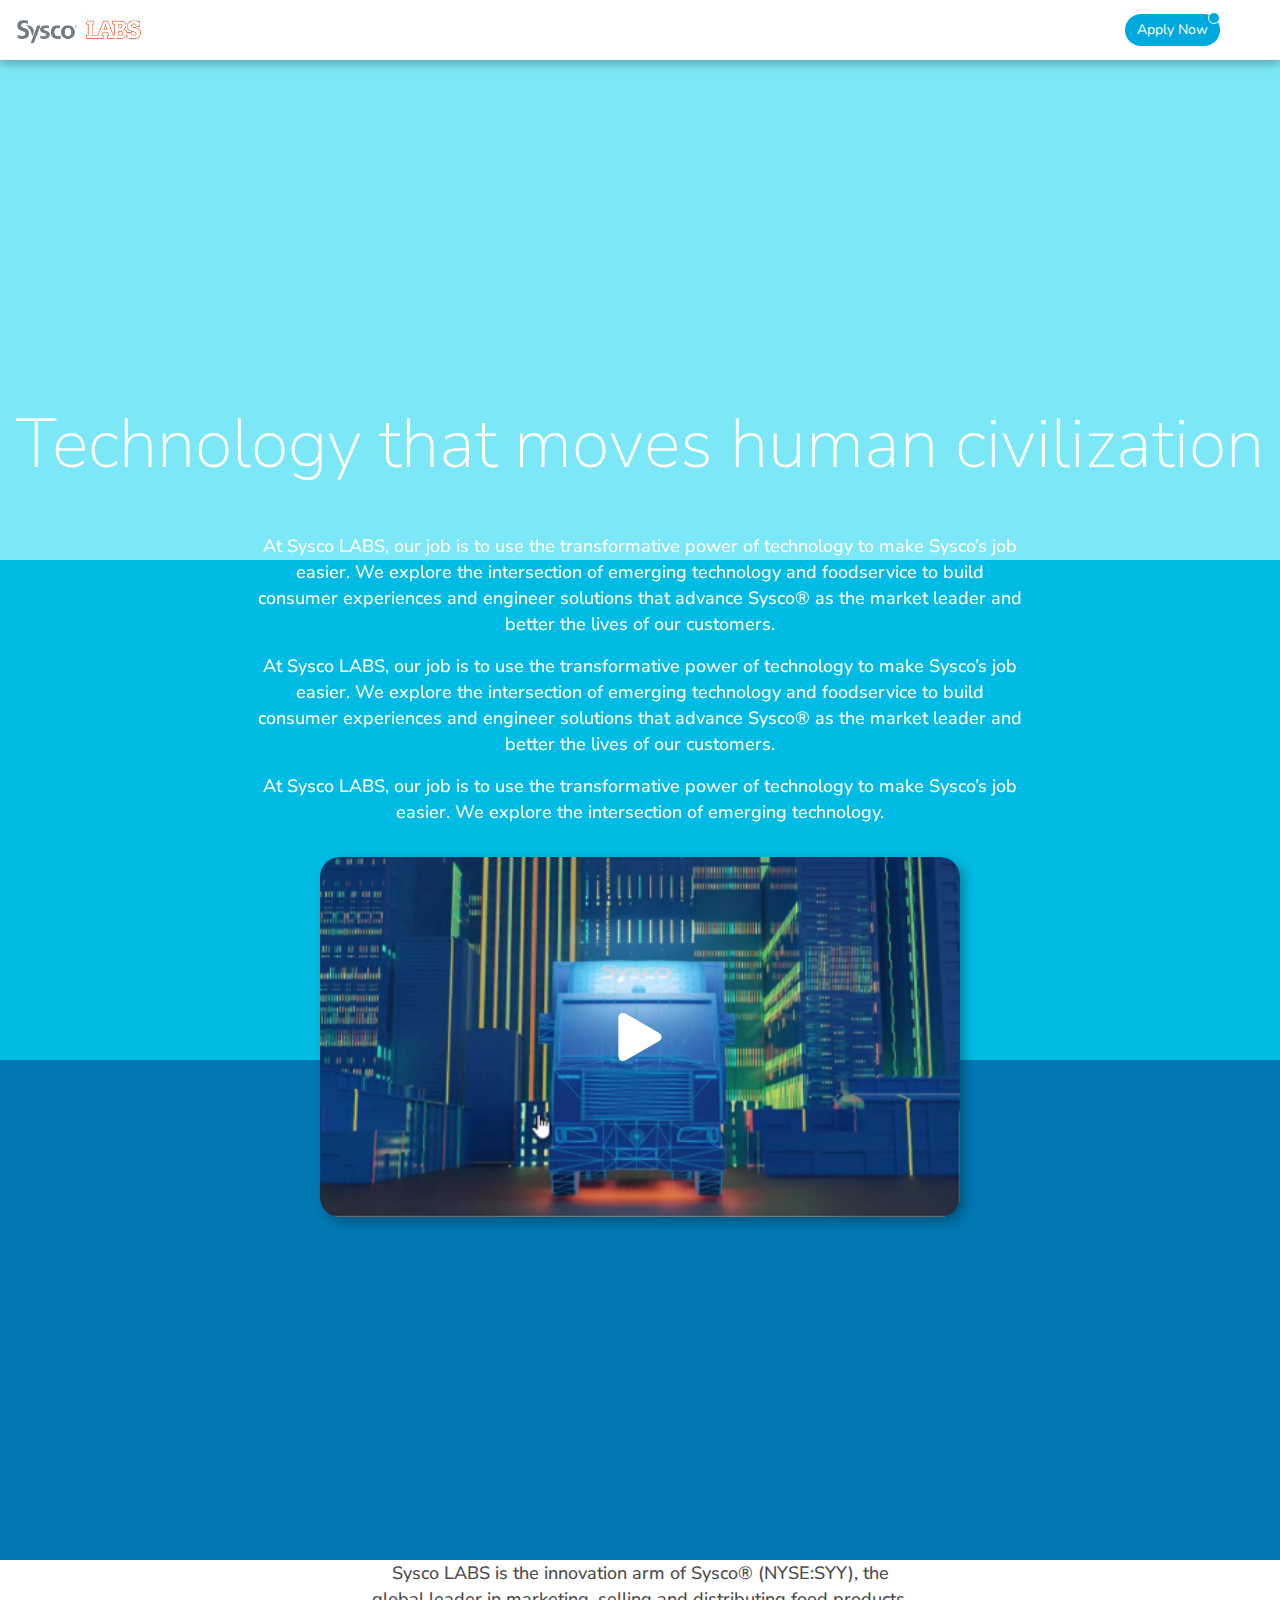
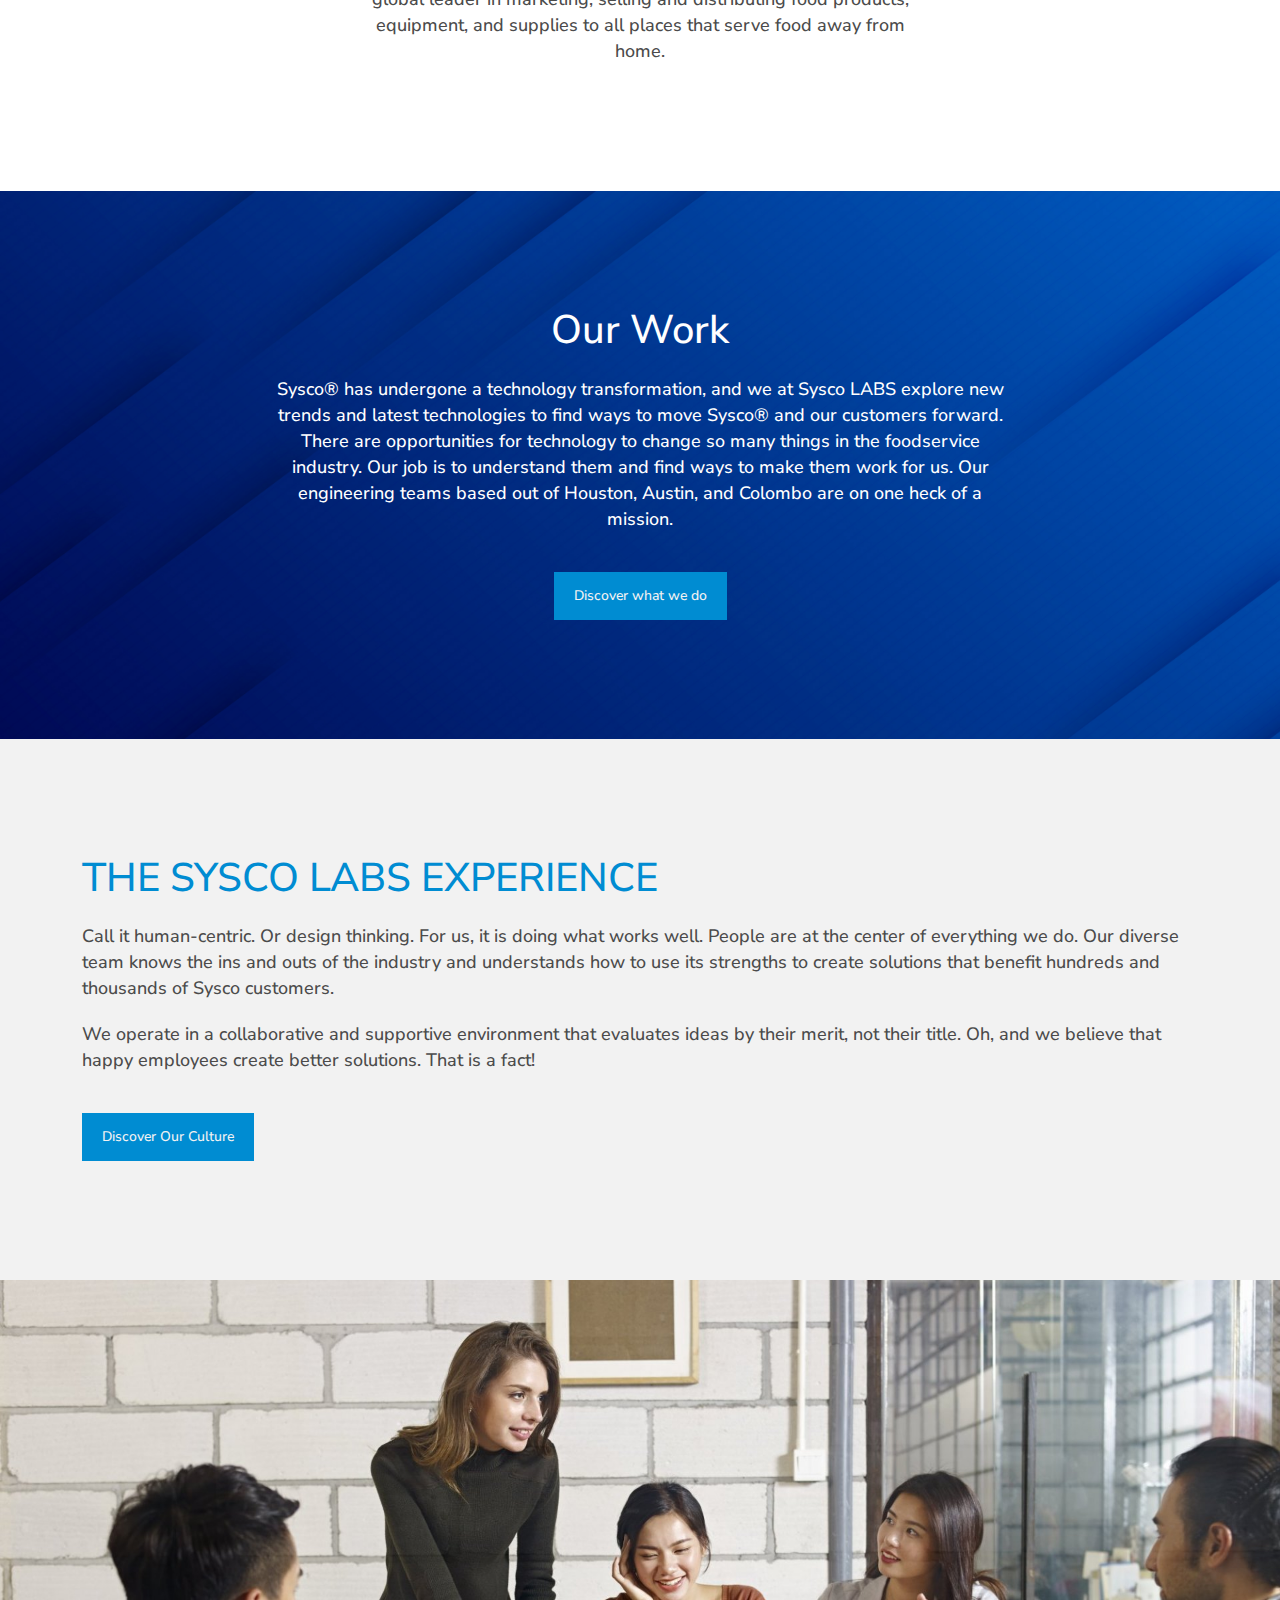
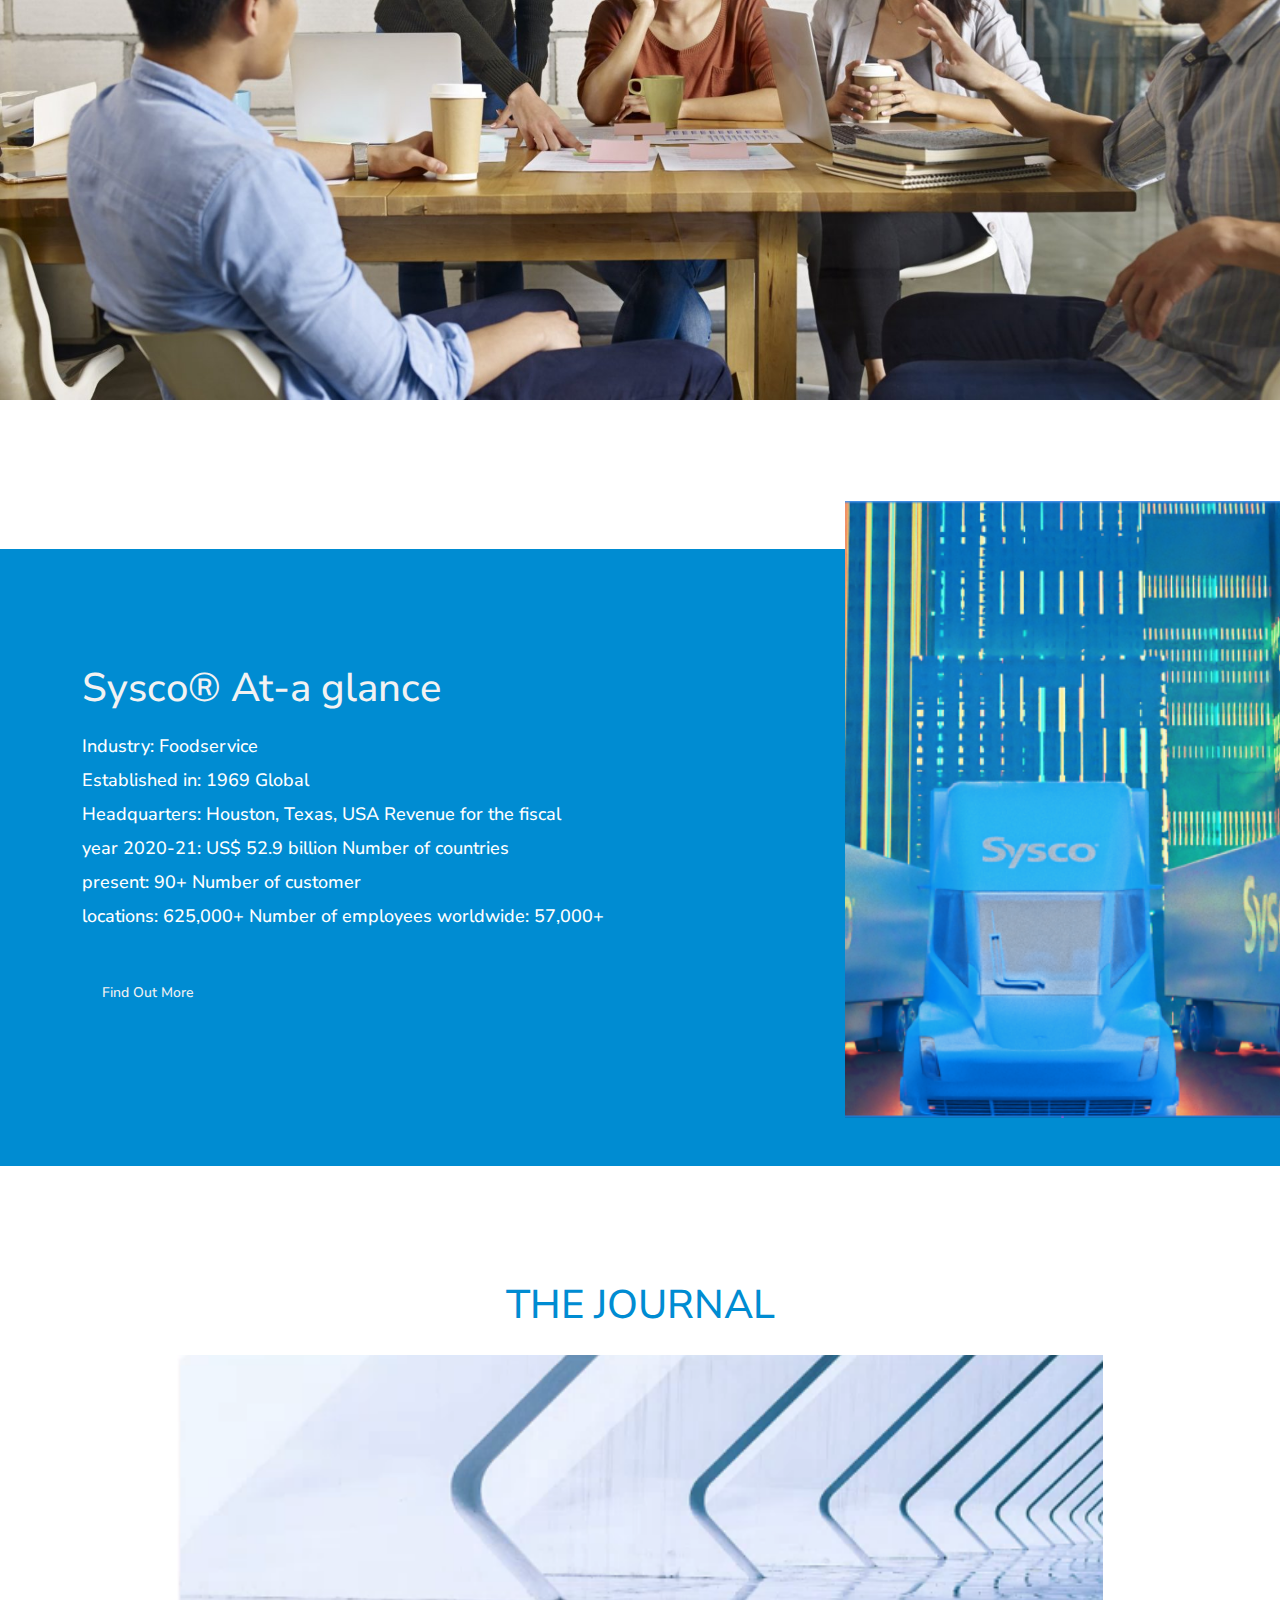
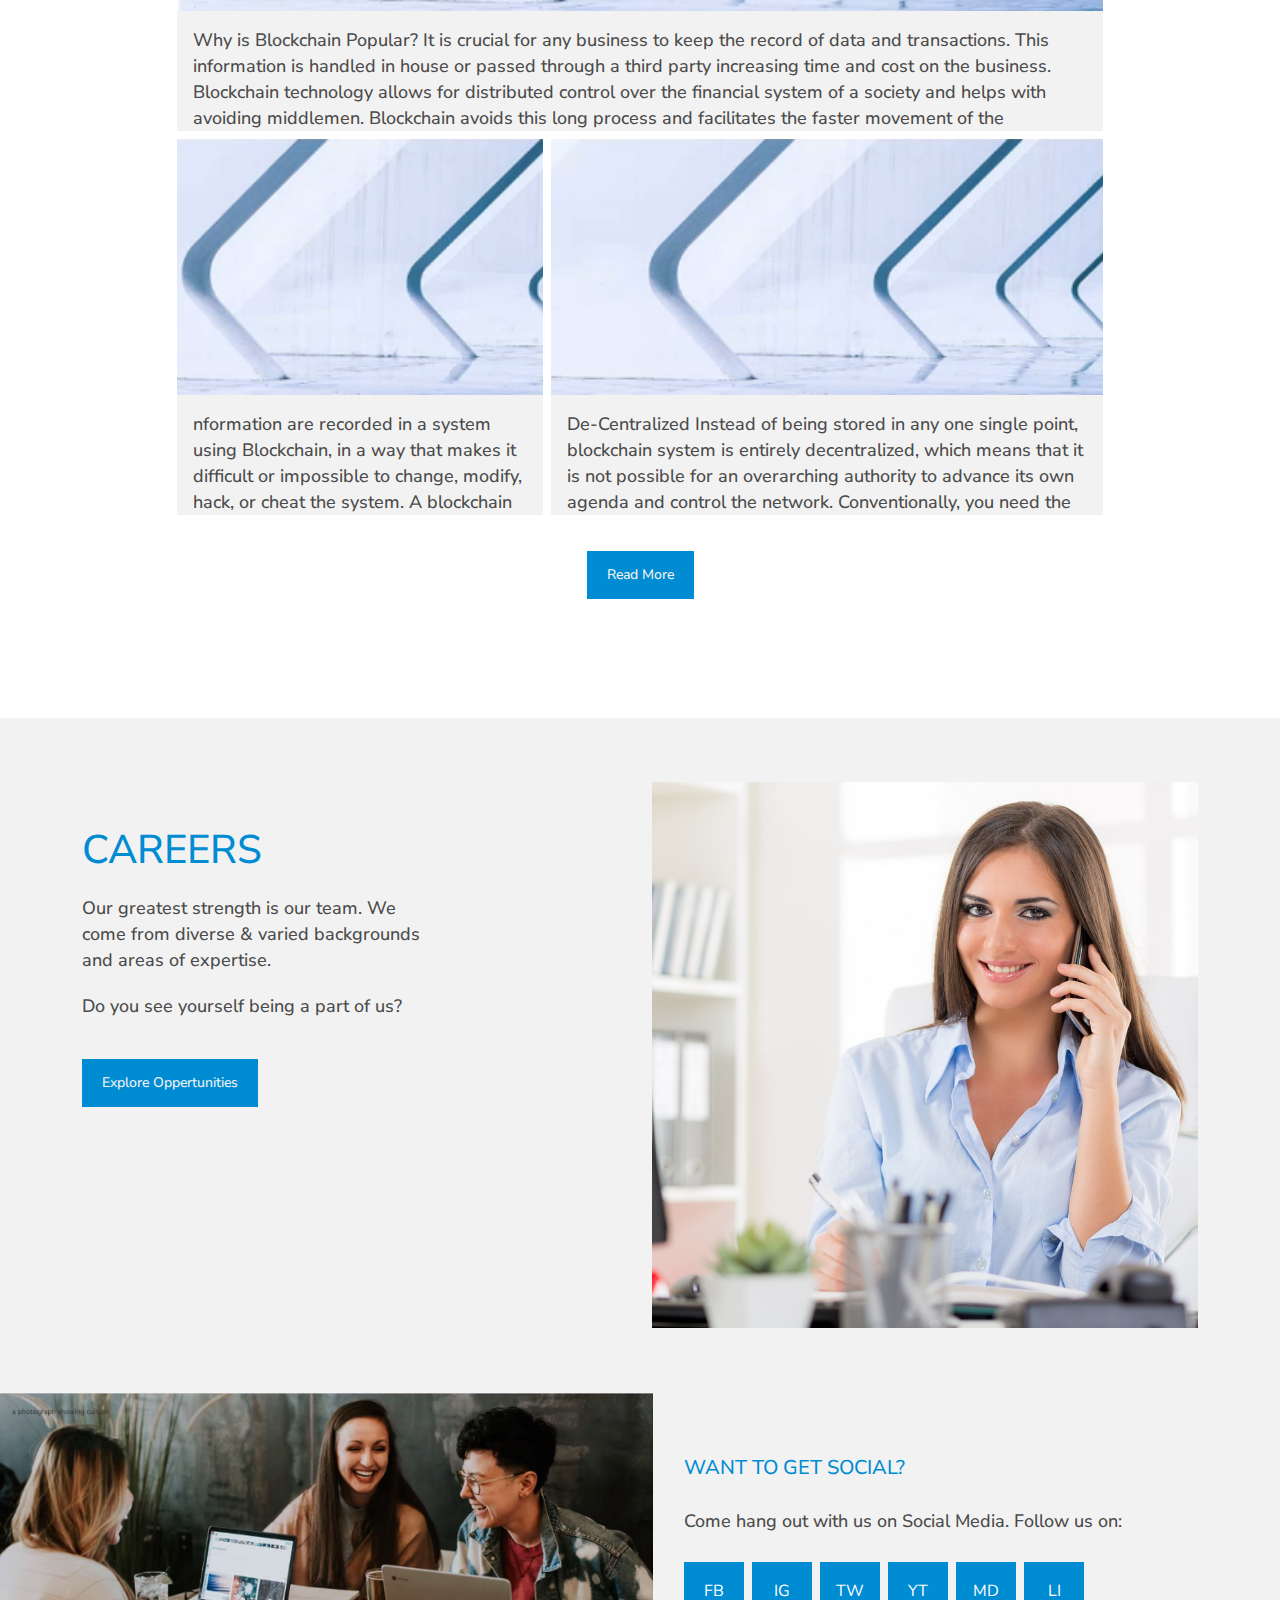
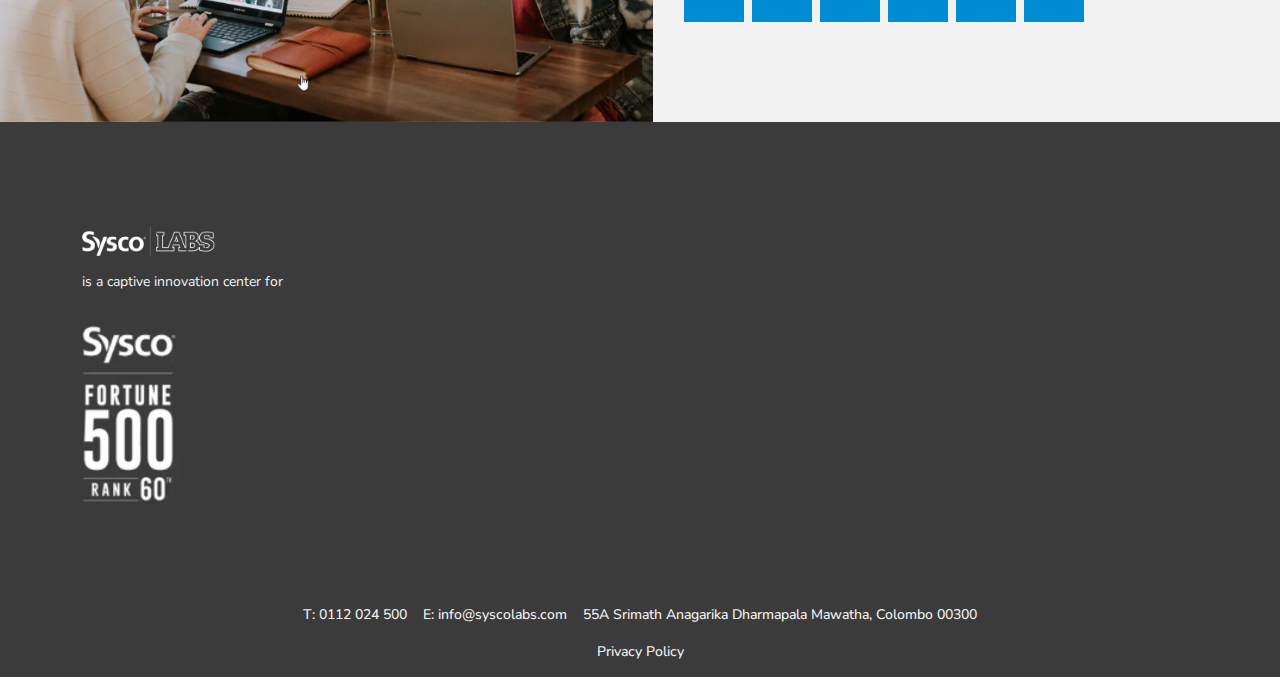
<file: index.html>
<!DOCTYPE html><html><head><meta name="viewport" content="width=device-width"/><meta charSet="utf-8"/><title>Sysco LABS Sri Lanka</title><link rel="icon" href="/favicon.ico"/><meta name="next-head-count" content="4"/><link rel="preload" href="/_next/static/css/e028db4097714228461d.css" as="style"/><link rel="stylesheet" href="/_next/static/css/e028db4097714228461d.css" data-n-g=""/><link rel="preload" href="/_next/static/css/cc91f8c41c0714b1b5cd.css" as="style"/><link rel="stylesheet" href="/_next/static/css/cc91f8c41c0714b1b5cd.css" data-n-p=""/><noscript data-n-css=""></noscript><script defer="" nomodule="" src="/_next/static/chunks/polyfills-a54b4f32bdc1ef890ddd.js"></script><script src="/_next/static/chunks/webpack-61095c13c5984b221292.js" defer=""></script><script src="/_next/static/chunks/framework-2191d16384373197bc0a.js" defer=""></script><script src="/_next/static/chunks/main-92f16942ba7872637c19.js" defer=""></script><script src="/_next/static/chunks/pages/_app-82840c69c5146eec8cc7.js" defer=""></script><script src="/_next/static/chunks/653-4364cf00697305adf451.js" defer=""></script><script src="/_next/static/chunks/925-964ffcf7f1645ca28cae.js" defer=""></script><script src="/_next/static/chunks/836-699510f5551b7da09cd2.js" defer=""></script><script src="/_next/static/chunks/pages/index-b4210d3c3cad5c397178.js" defer=""></script><script src="/_next/static/i-ONKPqv2jlkPbCIAW70f/_buildManifest.js" defer=""></script><script src="/_next/static/i-ONKPqv2jlkPbCIAW70f/_ssgManifest.js" defer=""></script></head><body><div id="__next"><div class="app-container"><header class="container-fluid toolbar___container__2AexB"><nav class="toolbar___nav__3CFi7"><div class="logo___outer__1ptLi"><a class="logo___container__2z2kj" href="/"><img class="logo___image__2Zahz" src="/logo_white.png" alt="Footer Logo"/></a></div><div class="toolbar___nav_right__3f3i4"><div class="menuItems___container__3bMBA "><ul class="menuItems___main_menu__2FuID"></ul></div><div class="toolbar___apply_block__3u90H"><div class="applynow___container__f2pEX" href="/#">Apply Now<span class="applynow___dot__3DABh"></span></div></div></div><div class="toolbar___hamberger_menu__2AFMC "></div></nav></header><main><div class="parallax_parallaxSectionWrap__2URKC home___parallax_container__1H-OE"><div class="parallax_parallaxImages__2f7zE"><div data-rellax-speed="1"><img class="parallax_parallaxImage__27GQc" src="/images/image_1.png" alt="Parallax Image"/></div><div data-rellax-speed="2"><img class="parallax_parallaxImage__27GQc" src="/images/image_2.png" alt="Parallax Image"/></div><div data-rellax-speed="2"><img class="parallax_parallaxImage__27GQc" src="/images/image_3.png" alt="Parallax Image"/></div></div><div class="parallax_heroSectionTitleWrap__2PZ5y home___parallax_top_layer__3vBlV"><div data-rellax-speed="-4"><div class="styles_textContainer__1HoQt banner__text banner__text-lg-wrapper"><div class="app__text banner__text-lg color-white parallax_heroSectionTitle__1DLsA">Technology that moves human civilization</div></div><div><div class="parallexContent___container__1k-jd"><div class="styles_textContainer__1HoQt content__text text__content-lg-wrapper"><div class="app__text text__content-lg color-white parallexContent___text_content__2P9tV"><p>At Sysco LABS, our job is to use the transformative power of technology to make Sysco’s job easier. We explore the intersection of emerging technology and foodservice to build consumer experiences and engineer solutions that advance Sysco® as the market leader and better the lives of our customers.</p><p>At Sysco LABS, our job is to use the transformative power of technology to make Sysco’s job easier. We explore the intersection of emerging technology and foodservice to build consumer experiences and engineer solutions that advance Sysco® as the market leader and better the lives of our customers.</p><p>At Sysco LABS, our job is to use the transformative power of technology to make Sysco’s job easier. We explore the intersection of emerging technology.</p></div></div><div class="parallexContent___video_block__1L8q1"><div class="parallexContent___inner__3UwtO"><div class="parallexContent___placeholder__KmOm4"></div></div></div></div></div></div></div></div><section class="section___container__bI84f bg-white home___sec_desc__3ahCH"><div class="container"><div class="row justify-content-center"><div class="col-12 col-md-10 col-lg-6 text-center"><div class="styles_textContainer__1HoQt content__text text__content-lg-wrapper"><div class="app__text text__content-lg">Sysco LABS is the innovation arm of Sysco® (NYSE:SYY), the global leader in marketing, selling and distributing food products, equipment, and supplies to all places that serve food away from home.</div></div></div></div></div></section><section class="section___container__bI84f bg-white our_work___container__2W6lo"><div class="container"><div class="row justify-content-center"><div class="col-12 col-md-10 col-lg-8"><div class="contentBlock___container__copll contentBlock___block_center__3oywk block_center"><div><div class="styles_textContainer__1HoQt title__text title-lg-wrapper"><div class="app__text title-lg color-white">Our Work</div></div></div><div class="contentBlock___content_block__17_oz"><div class="styles_textContainer__1HoQt content__text text__content-lg-wrapper"><div class="app__text text__content-lg color-white"><p>Sysco® has undergone a technology transformation, and we at Sysco LABS explore new trends and latest technologies to find ways to move Sysco® and our customers forward. There are opportunities for technology to change so many things in the foodservice industry. Our job is to understand them and find ways to make them work for us. Our engineering teams based out of Houston, Austin, and Colombo are on one heck of a mission.</p></div></div></div><div><div class="is__button" href="/about">Discover what we do</div></div></div></div></div></div></section><section class="section___container__bI84f bg-4 experience___container__3krnE"><div class="container"><div class="row"><div class="col-12"><div class="contentBlock___container__copll contentBlock___block_left__2zHja block_left"><div><div class="styles_textContainer__1HoQt title__text title-lg-wrapper"><div class="app__text text-uppercase title-lg color-1">The Sysco Labs Experience</div></div></div><div class="contentBlock___content_block__17_oz"><div class="styles_textContainer__1HoQt content__text text__content-lg-wrapper"><div class="app__text text__content-lg"><p>Call it human-centric. Or design thinking. For us, it is doing what works well. People are at the center of everything we do. Our diverse team knows the ins and outs of the industry and understands how to use its strengths to create solutions that benefit hundreds and thousands of Sysco customers.</p><p>We operate in a collaborative and supportive environment that evaluates ideas by their merit, not their title. Oh, and we believe that happy employees create better solutions. That is a fact!</p></div></div></div><div><div class="is__button" href="/">Discover Our Culture</div></div></div></div></div></div><div class="backgroundImage___container__H1eJG backgroundImage___ratio_16_9__53ZIu experience___background_image__1Qzfz"><img class="backgroundImage___image__1_HOf" src="/images/bg2.jpg" alt=""/></div><div class="experience___empty_block__26Aal"></div></section><section class="section___container__bI84f bg-1 glance___sec_glance__1poDQ"><div class="container"><div class="row"><div class="col-12 col-md-10 col-lg-8"><div class="contentBlock___container__copll contentBlock___block_left__2zHja block_left"><div><div class="styles_textContainer__1HoQt title__text title-lg-wrapper"><div class="app__text title-lg color-4">Sysco® At-a glance</div></div></div><div class="contentBlock___content_block__17_oz"><div class="styles_textContainer__1HoQt content__text text__content-lg-wrapper"><div class="app__text text__content-lg color-white"><ul class="glanceList___lists__3LkZz"><li>Industry: Foodservice </li><li>Established in: 1969 Global</li><li>Headquarters: Houston, Texas, USA Revenue for the fiscal</li><li>year 2020-21: US$ 52.9 billion Number of countries</li><li>present: 90+ Number of customer </li><li>locations: 625,000+ Number of employees worldwide: 57,000+</li></ul></div></div></div><div><div class="is__button" href="/">Find Out More</div></div></div></div></div></div><div class="glance___bg_image_container__1hDEE"><div class="backgroundImage___container__H1eJG backgroundImage___ratio_100__15sWq"><img class="backgroundImage___image__1_HOf" src="/images/bg4.png" alt=""/></div></div></section><section class="section___container__bI84f bg-white"><div class="container"><div class="row justify-content-center"><div class="col-12 col-md-12 col-lg-10"><div class="contentBlock___container__copll contentBlock___block_center__3oywk block_center"><div><div class="styles_textContainer__1HoQt title__text title-lg-wrapper"><div class="app__text text-uppercase title-lg color-1">The Journal</div></div></div><div class="contentBlock___content_block__17_oz"><div class="journalGrid___container__3L6r6"><div class="journalGrid___card__23vKE journalGrid___size_10__1X7a9"><div class="journalGrid___image_block__ZJGMI"><div class="backgroundImage___container__H1eJG backgroundImage___ratio_100__15sWq"><img class="backgroundImage___image__1_HOf" src="/images/pst.png" alt=""/></div></div><div class="journalGrid___content_block__1KOSz bg-is-4"><div class="styles_textContainer__1HoQt content__text text__content-lg-wrapper"><div class="app__text text__content-lg"> 
Why is Blockchain Popular?
It is crucial for any business to keep the record of data and transactions. This information is handled in house or passed through a third party increasing time and cost on the business. Blockchain technology allows for distributed control over the financial system of a society and helps with avoiding middlemen. Blockchain avoids this long process and facilitates the faster movement of the transaction, thereby saving both time and money.

  </div></div></div></div><div class="journalGrid___card__23vKE journalGrid___size_4__12XT7"><div class="journalGrid___image_block__ZJGMI"><div class="backgroundImage___container__H1eJG backgroundImage___ratio_100__15sWq"><img class="backgroundImage___image__1_HOf" src="/images/pst.png" alt=""/></div></div><div class="journalGrid___content_block__1KOSz bg-is-4"><div class="styles_textContainer__1HoQt content__text text__content-lg-wrapper"><div class="app__text text__content-lg"> nformation are recorded in a system using Blockchain, in a way that makes it difficult or impossible to change, modify, hack, or cheat the system. A blockchain is essentially a digital ledger of transactions that is duplicated and distributed across the entire network of computer systems on the blockchain. This is a data record that is distributed across a network of computers, meaning there is no single point of failure.

Why is Blockchain Popular?
It is crucial for any business to keep the record of data and transactions. This information is handled in house or passed through a third party increasing time and cost on the business. Blockchain technology allows for distributed control over the financial system of a society and helps with avoiding middlemen. Blockchain avoids this long process and facilitates the faster movement of the transaction, thereby saving both time and money.

Blockchain is an emerging technology with many advantages in an increasingly digital world:

 </div></div></div></div><div class="journalGrid___card__23vKE journalGrid___size_6__36GEE"><div class="journalGrid___image_block__ZJGMI"><div class="backgroundImage___container__H1eJG backgroundImage___ratio_100__15sWq"><img class="backgroundImage___image__1_HOf" src="/images/pst.png" alt=""/></div></div><div class="journalGrid___content_block__1KOSz bg-is-4"><div class="styles_textContainer__1HoQt content__text text__content-lg-wrapper"><div class="app__text text__content-lg">De-Centralized
Instead of being stored in any one single point, blockchain system is entirely decentralized, which means that it is not possible for an overarching authority to advance its own agenda and control the network. Conventionally, you need the approval of regulatory authorities like a government or bank for transactions; however, with Blockchain, transactions are done with the mutual consensus of users resulting in smoother, safer, and faster transactions.

</div></div></div></div></div></div><div><div class="is__button" href="/">Read More</div></div></div></div></div></div></section><section class="section___container__bI84f bg-4 careers__sec__357hL"><div class="container"><div class="row"><div class="col-12 col-md-4 col-lg-4"><div class="careers___content__1cu1Y"><div class="contentBlock___container__copll contentBlock___block_left__2zHja block_left"><div><div class="styles_textContainer__1HoQt title__text title-lg-wrapper"><div class="app__text text-uppercase title-lg color-1">Careers</div></div></div><div class="contentBlock___content_block__17_oz"><div class="styles_textContainer__1HoQt content__text text__content-lg-wrapper"><div class="app__text text__content-lg"><p>Our greatest strength is our team. We come from diverse &amp; varied backgrounds and areas of expertise.</p><p>Do you see yourself being a part of us?</p></div></div></div><div><div class="is__button" href="/">Explore Oppertunities</div></div></div></div></div><div class="careers___img_block__4Ymi2 col-12 col-md-6 offset-md-2"><div class="careers___image__1U4kH"><div class="backgroundImage___container__H1eJG backgroundImage___ratio_1__2Yb2Y"><img class="backgroundImage___image__1_HOf" src="/images/bg6.jpg" alt=""/></div></div></div></div></div></section><section class="section___container__bI84f bg-4 social___container__1pUZX"><div class="social___image_block__244De"><div class="backgroundImage___container__H1eJG backgroundImage___ratio_100__15sWq"><img class="backgroundImage___image__1_HOf" src="/images/bg3.png" alt=""/></div></div><div class="container"><div class="row"><div class="col-12 offset-lg-6 col-lg-6"><div class="social___container_inner__2FXWu"><div class="contentBlock___container__copll contentBlock___block_left__2zHja block_left"><div><div class="styles_textContainer__1HoQt content__text text__content-md-wrapper"><div class="app__text text-uppercase text__content-md color-1">Want To Get Social?</div></div></div><div class="contentBlock___content_block__17_oz"><div class="socialContent___container__1tefg"><div class="styles_textContainer__1HoQt content__text text__content-lg-wrapper"><div class="app__text text__content-lg">Come hang out with us on Social Media. Follow us on:</div></div><div class="socialContent___social_block__xxxFd"><div class="socialContent___social_icon__24NxC" href="/"><div class="socialContent___social_icon_inner__3FlxH">Fb</div></div><div class="socialContent___social_icon__24NxC" href="/"><div class="socialContent___social_icon_inner__3FlxH">IG</div></div><div class="socialContent___social_icon__24NxC" href="/"><div class="socialContent___social_icon_inner__3FlxH">TW</div></div><div class="socialContent___social_icon__24NxC" href="/"><div class="socialContent___social_icon_inner__3FlxH">YT</div></div><div class="socialContent___social_icon__24NxC" href="/"><div class="socialContent___social_icon_inner__3FlxH">MD</div></div><div class="socialContent___social_icon__24NxC" href="/"><div class="socialContent___social_icon_inner__3FlxH">LI</div></div></div></div></div></div></div></div></div></div></section></main><section class="footer___container__143PT"><div class="container"><div class="footer___grid__1dS_K"><div class="footer___col_1__3hcDV"><div class="footer___footer_logo__11_GQ" href="/"><img src="/footer_logo.png" alt=""/></div><div class="footer___text_block__2q00Q"><div class="styles_textContainer__1HoQt"><div class="app__text text__4 color-4">is a captive innovation center for</div></div></div></div><div class="footer___col_2__28VNn"><ul class="footer___menuList__1Ysmg"></ul></div><div class="footer___col_3__sKIpJ"><div class="footer___f_500_block__2KbJF"><img src="/logo_2.png" alt=""/></div></div></div><div class="footer___info_block__3kdnn"><div><span class="footer__info_text___Es6E">T: 0112 024 500</span><span class="footer__info_text___Es6E">E: info@syscolabs.com</span><span class="footer__info_text___Es6E">55A Srimath Anagarika Dharmapala Mawatha, Colombo 00300</span></div><div class="footer___end__13uI9"><div class="footer___privacy_link__1rnsV" href="/">Privacy Policy</div></div></div></div></section></div></div><script id="__NEXT_DATA__" type="application/json">{"props":{"pageProps":{"blogPosts":[{"id":2,"title":"WHAT IS BLOCKCHAIN ","description":" \nWhy is Blockchain Popular?\nIt is crucial for any business to keep the record of data and transactions. This information is handled in house or passed through a third party increasing time and cost on the business. Blockchain technology allows for distributed control over the financial system of a society and helps with avoiding middlemen. Blockchain avoids this long process and facilitates the faster movement of the transaction, thereby saving both time and money.\n\n  ","published_at":"2021-07-08T06:22:08.218Z","created_at":"2021-07-08T06:22:02.941Z","updated_at":"2021-07-08T06:22:08.255Z","is_featured":true,"featured_image":{"id":1,"name":"43028-2048x1489.jpg","alternativeText":"","caption":"","width":2048,"height":1489,"formats":{"large":{"ext":".jpg","url":"/uploads/large_43028_2048x1489_818c2e323b.jpg","hash":"large_43028_2048x1489_818c2e323b","mime":"image/jpeg","name":"large_43028-2048x1489.jpg","path":null,"size":36.19,"width":1000,"height":727},"small":{"ext":".jpg","url":"/uploads/small_43028_2048x1489_818c2e323b.jpg","hash":"small_43028_2048x1489_818c2e323b","mime":"image/jpeg","name":"small_43028-2048x1489.jpg","path":null,"size":16.38,"width":500,"height":364},"medium":{"ext":".jpg","url":"/uploads/medium_43028_2048x1489_818c2e323b.jpg","hash":"medium_43028_2048x1489_818c2e323b","mime":"image/jpeg","name":"medium_43028-2048x1489.jpg","path":null,"size":26.42,"width":750,"height":545},"thumbnail":{"ext":".jpg","url":"/uploads/thumbnail_43028_2048x1489_818c2e323b.jpg","hash":"thumbnail_43028_2048x1489_818c2e323b","mime":"image/jpeg","name":"thumbnail_43028-2048x1489.jpg","path":null,"size":5.89,"width":215,"height":156}},"hash":"43028_2048x1489_818c2e323b","ext":".jpg","mime":"image/jpeg","size":81.89,"url":"/uploads/43028_2048x1489_818c2e323b.jpg","previewUrl":null,"provider":"local","provider_metadata":null,"created_at":"2021-07-07T05:40:34.400Z","updated_at":"2021-07-07T05:40:34.436Z"},"categories":[{"id":2,"category_name":"WebApp","published_at":"2021-07-07T05:37:49.807Z","created_at":"2021-07-07T05:37:45.707Z","updated_at":"2021-07-07T05:37:49.826Z"}]},{"id":3,"title":"WHAT IS BLOCKCHAIN TECHNOLOGY NEW","description":" nformation are recorded in a system using Blockchain, in a way that makes it difficult or impossible to change, modify, hack, or cheat the system. A blockchain is essentially a digital ledger of transactions that is duplicated and distributed across the entire network of computer systems on the blockchain. This is a data record that is distributed across a network of computers, meaning there is no single point of failure.\n\nWhy is Blockchain Popular?\nIt is crucial for any business to keep the record of data and transactions. This information is handled in house or passed through a third party increasing time and cost on the business. Blockchain technology allows for distributed control over the financial system of a society and helps with avoiding middlemen. Blockchain avoids this long process and facilitates the faster movement of the transaction, thereby saving both time and money.\n\nBlockchain is an emerging technology with many advantages in an increasingly digital world:\n\n ","published_at":"2021-07-08T06:22:35.244Z","created_at":"2021-07-08T06:22:31.637Z","updated_at":"2021-07-08T06:22:35.276Z","is_featured":true,"featured_image":{"id":1,"name":"43028-2048x1489.jpg","alternativeText":"","caption":"","width":2048,"height":1489,"formats":{"large":{"ext":".jpg","url":"/uploads/large_43028_2048x1489_818c2e323b.jpg","hash":"large_43028_2048x1489_818c2e323b","mime":"image/jpeg","name":"large_43028-2048x1489.jpg","path":null,"size":36.19,"width":1000,"height":727},"small":{"ext":".jpg","url":"/uploads/small_43028_2048x1489_818c2e323b.jpg","hash":"small_43028_2048x1489_818c2e323b","mime":"image/jpeg","name":"small_43028-2048x1489.jpg","path":null,"size":16.38,"width":500,"height":364},"medium":{"ext":".jpg","url":"/uploads/medium_43028_2048x1489_818c2e323b.jpg","hash":"medium_43028_2048x1489_818c2e323b","mime":"image/jpeg","name":"medium_43028-2048x1489.jpg","path":null,"size":26.42,"width":750,"height":545},"thumbnail":{"ext":".jpg","url":"/uploads/thumbnail_43028_2048x1489_818c2e323b.jpg","hash":"thumbnail_43028_2048x1489_818c2e323b","mime":"image/jpeg","name":"thumbnail_43028-2048x1489.jpg","path":null,"size":5.89,"width":215,"height":156}},"hash":"43028_2048x1489_818c2e323b","ext":".jpg","mime":"image/jpeg","size":81.89,"url":"/uploads/43028_2048x1489_818c2e323b.jpg","previewUrl":null,"provider":"local","provider_metadata":null,"created_at":"2021-07-07T05:40:34.400Z","updated_at":"2021-07-07T05:40:34.436Z"},"categories":[{"id":2,"category_name":"WebApp","published_at":"2021-07-07T05:37:49.807Z","created_at":"2021-07-07T05:37:45.707Z","updated_at":"2021-07-07T05:37:49.826Z"}]},{"id":1,"title":"WHAT IS NEW TECHNOLOGY ","description":"De-Centralized\nInstead of being stored in any one single point, blockchain system is entirely decentralized, which means that it is not possible for an overarching authority to advance its own agenda and control the network. Conventionally, you need the approval of regulatory authorities like a government or bank for transactions; however, with Blockchain, transactions are done with the mutual consensus of users resulting in smoother, safer, and faster transactions.\n\n","published_at":"2021-07-07T05:40:42.390Z","created_at":"2021-07-07T05:40:37.924Z","updated_at":"2021-07-08T06:23:23.987Z","is_featured":true,"featured_image":{"id":1,"name":"43028-2048x1489.jpg","alternativeText":"","caption":"","width":2048,"height":1489,"formats":{"large":{"ext":".jpg","url":"/uploads/large_43028_2048x1489_818c2e323b.jpg","hash":"large_43028_2048x1489_818c2e323b","mime":"image/jpeg","name":"large_43028-2048x1489.jpg","path":null,"size":36.19,"width":1000,"height":727},"small":{"ext":".jpg","url":"/uploads/small_43028_2048x1489_818c2e323b.jpg","hash":"small_43028_2048x1489_818c2e323b","mime":"image/jpeg","name":"small_43028-2048x1489.jpg","path":null,"size":16.38,"width":500,"height":364},"medium":{"ext":".jpg","url":"/uploads/medium_43028_2048x1489_818c2e323b.jpg","hash":"medium_43028_2048x1489_818c2e323b","mime":"image/jpeg","name":"medium_43028-2048x1489.jpg","path":null,"size":26.42,"width":750,"height":545},"thumbnail":{"ext":".jpg","url":"/uploads/thumbnail_43028_2048x1489_818c2e323b.jpg","hash":"thumbnail_43028_2048x1489_818c2e323b","mime":"image/jpeg","name":"thumbnail_43028-2048x1489.jpg","path":null,"size":5.89,"width":215,"height":156}},"hash":"43028_2048x1489_818c2e323b","ext":".jpg","mime":"image/jpeg","size":81.89,"url":"/uploads/43028_2048x1489_818c2e323b.jpg","previewUrl":null,"provider":"local","provider_metadata":null,"created_at":"2021-07-07T05:40:34.400Z","updated_at":"2021-07-07T05:40:34.436Z"},"categories":[{"id":2,"category_name":"WebApp","published_at":"2021-07-07T05:37:49.807Z","created_at":"2021-07-07T05:37:45.707Z","updated_at":"2021-07-07T05:37:49.826Z"}]}]},"__N_SSG":true},"page":"/","query":{},"buildId":"i-ONKPqv2jlkPbCIAW70f","isFallback":false,"gsp":true,"scriptLoader":[]}</script></body></html>
</file>
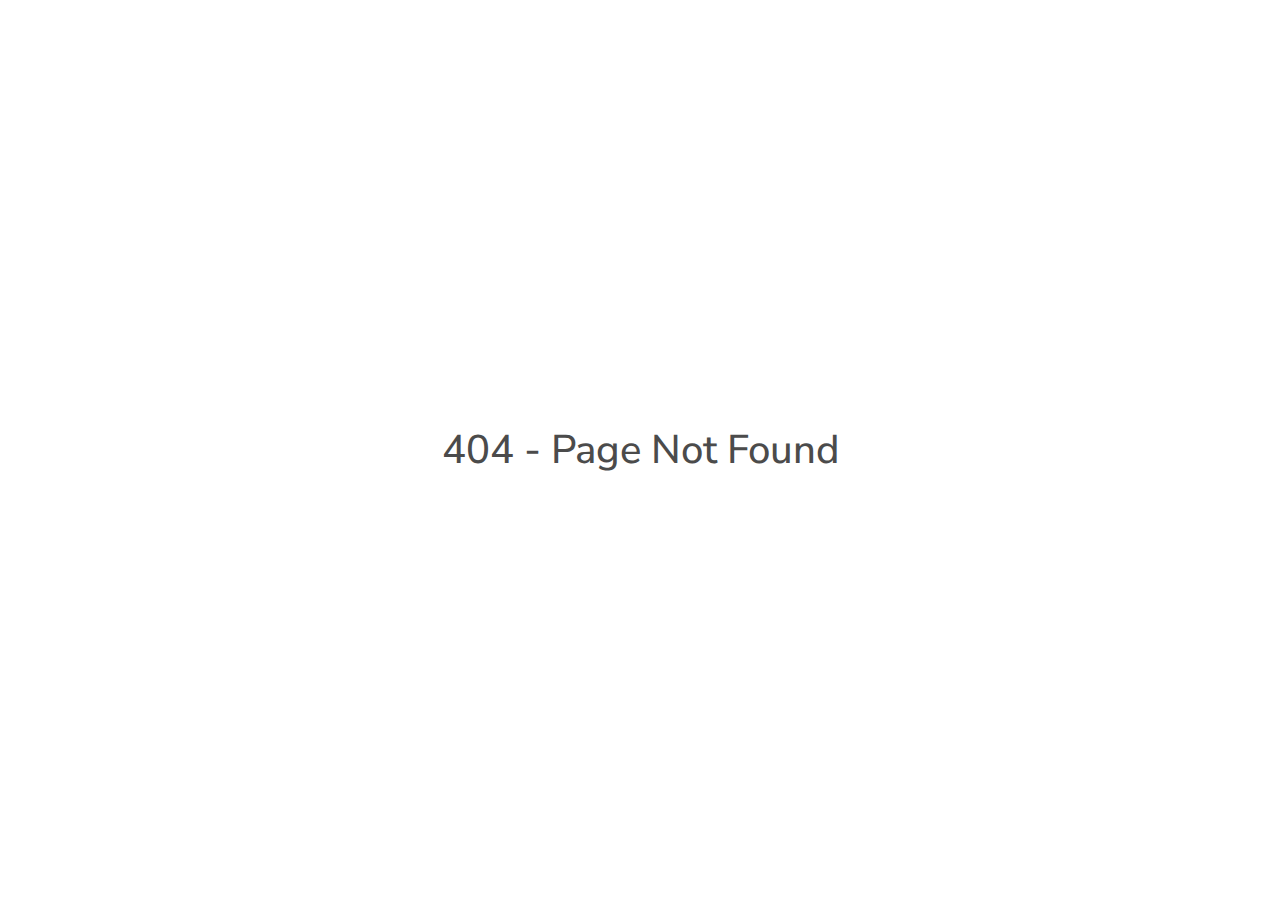
<file: _404.html>
<!DOCTYPE html><html><head><meta charSet="utf-8"/><meta name="viewport" content="width=device-width"/><meta name="next-head-count" content="2"/><link rel="preload" href="/_next/static/css/e028db4097714228461d.css" as="style"/><link rel="stylesheet" href="/_next/static/css/e028db4097714228461d.css" data-n-g=""/><noscript data-n-css=""></noscript><script defer="" nomodule="" src="/_next/static/chunks/polyfills-a54b4f32bdc1ef890ddd.js"></script><script src="/_next/static/chunks/webpack-61095c13c5984b221292.js" defer=""></script><script src="/_next/static/chunks/framework-2191d16384373197bc0a.js" defer=""></script><script src="/_next/static/chunks/main-92f16942ba7872637c19.js" defer=""></script><script src="/_next/static/chunks/pages/_app-82840c69c5146eec8cc7.js" defer=""></script><script src="/_next/static/chunks/pages/_404-18ca046c6db79cfe634b.js" defer=""></script><script src="/_next/static/i-ONKPqv2jlkPbCIAW70f/_buildManifest.js" defer=""></script><script src="/_next/static/i-ONKPqv2jlkPbCIAW70f/_ssgManifest.js" defer=""></script></head><body><div id="__next"><div style="text-align:center;height:100vh;display:flex;align-items:center;justify-content:center"><h1>404 - Page Not Found</h1></div></div><script id="__NEXT_DATA__" type="application/json">{"props":{"pageProps":{}},"page":"/_404","query":{},"buildId":"i-ONKPqv2jlkPbCIAW70f","nextExport":true,"autoExport":true,"isFallback":false,"scriptLoader":[]}</script></body></html>
</file>
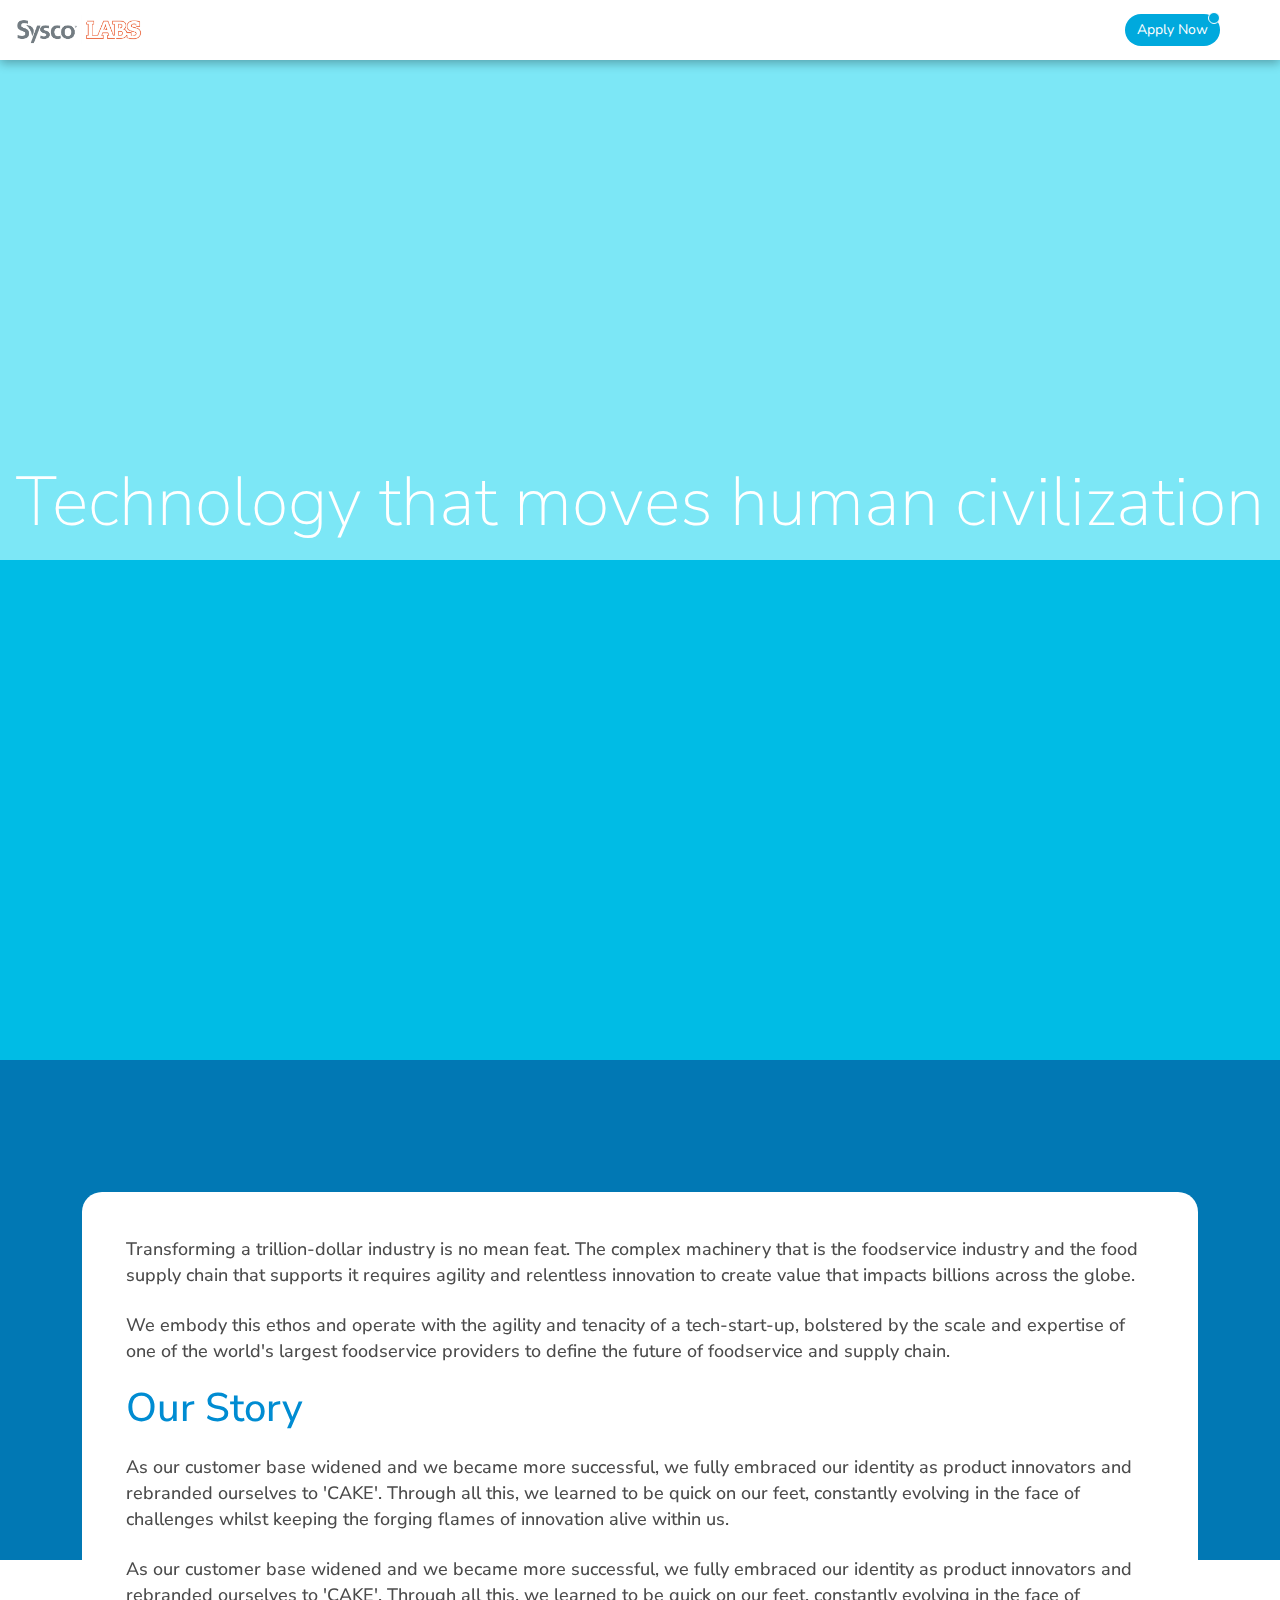
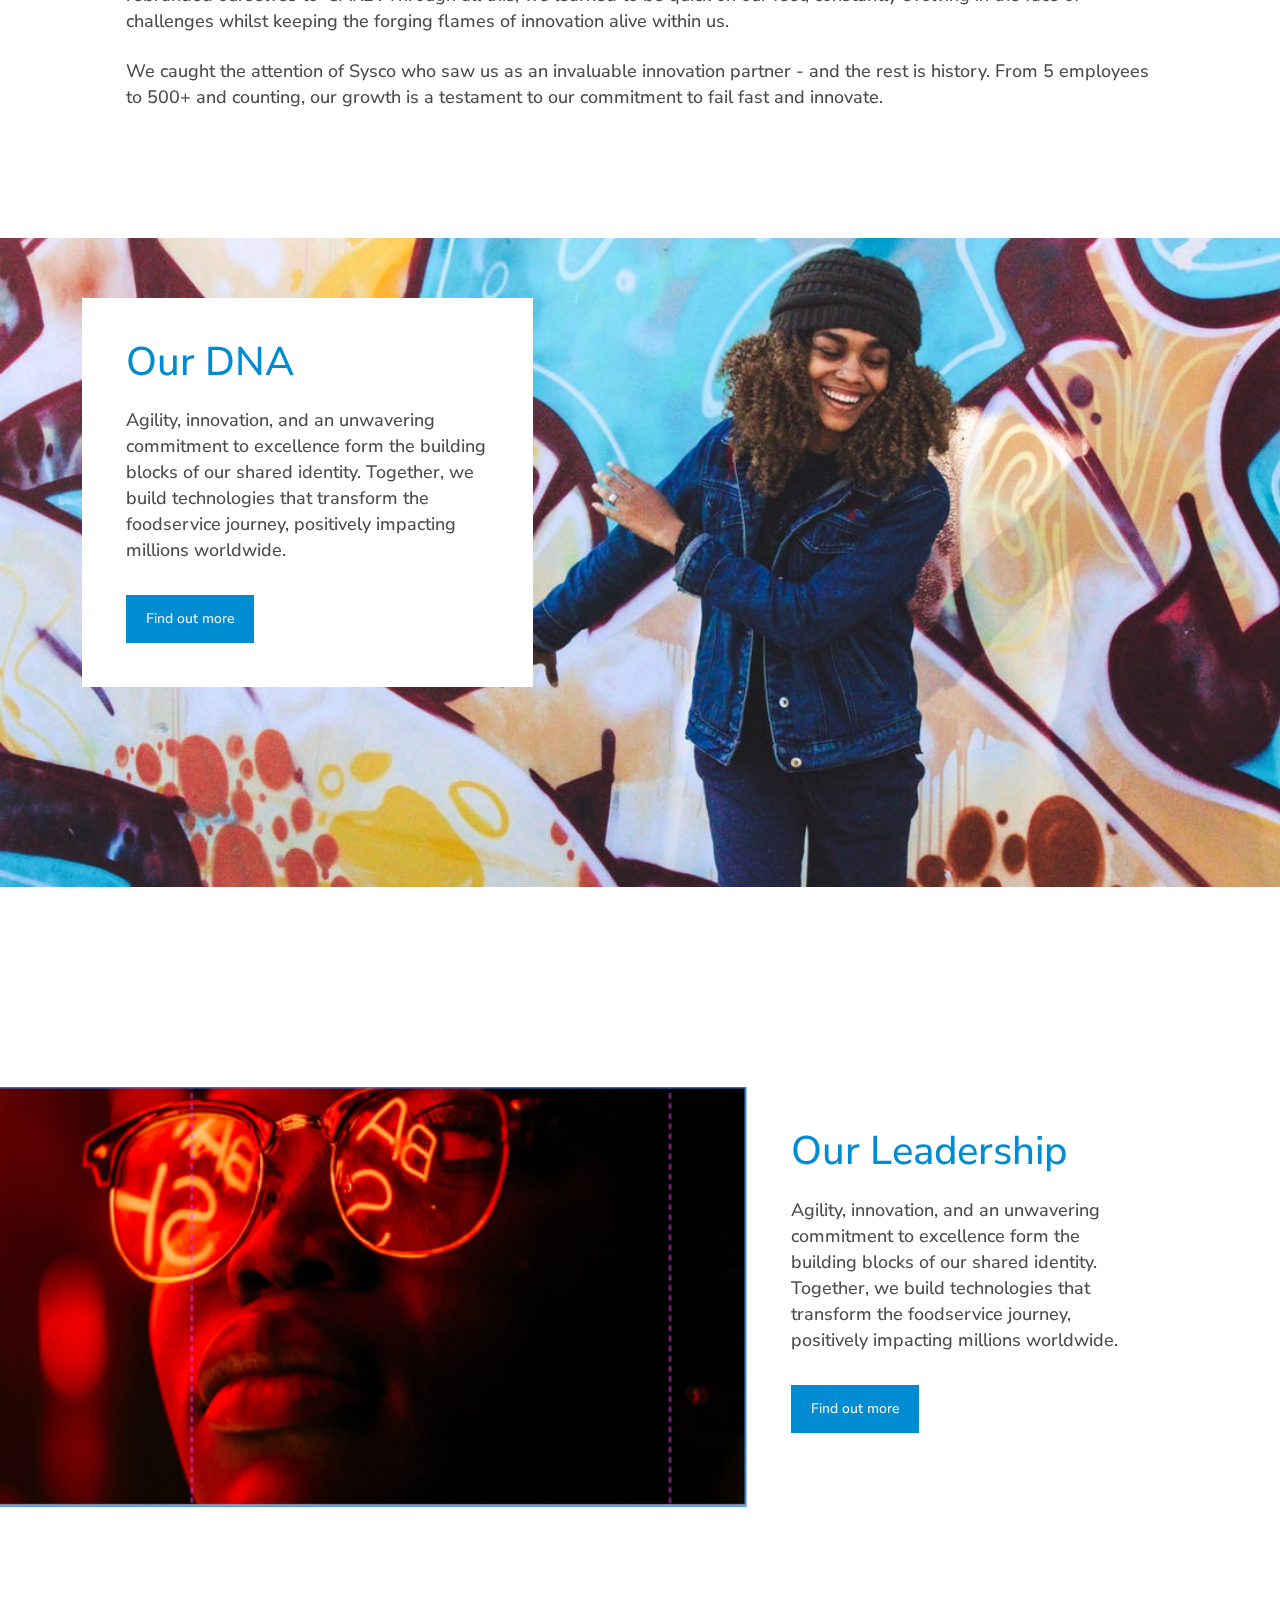
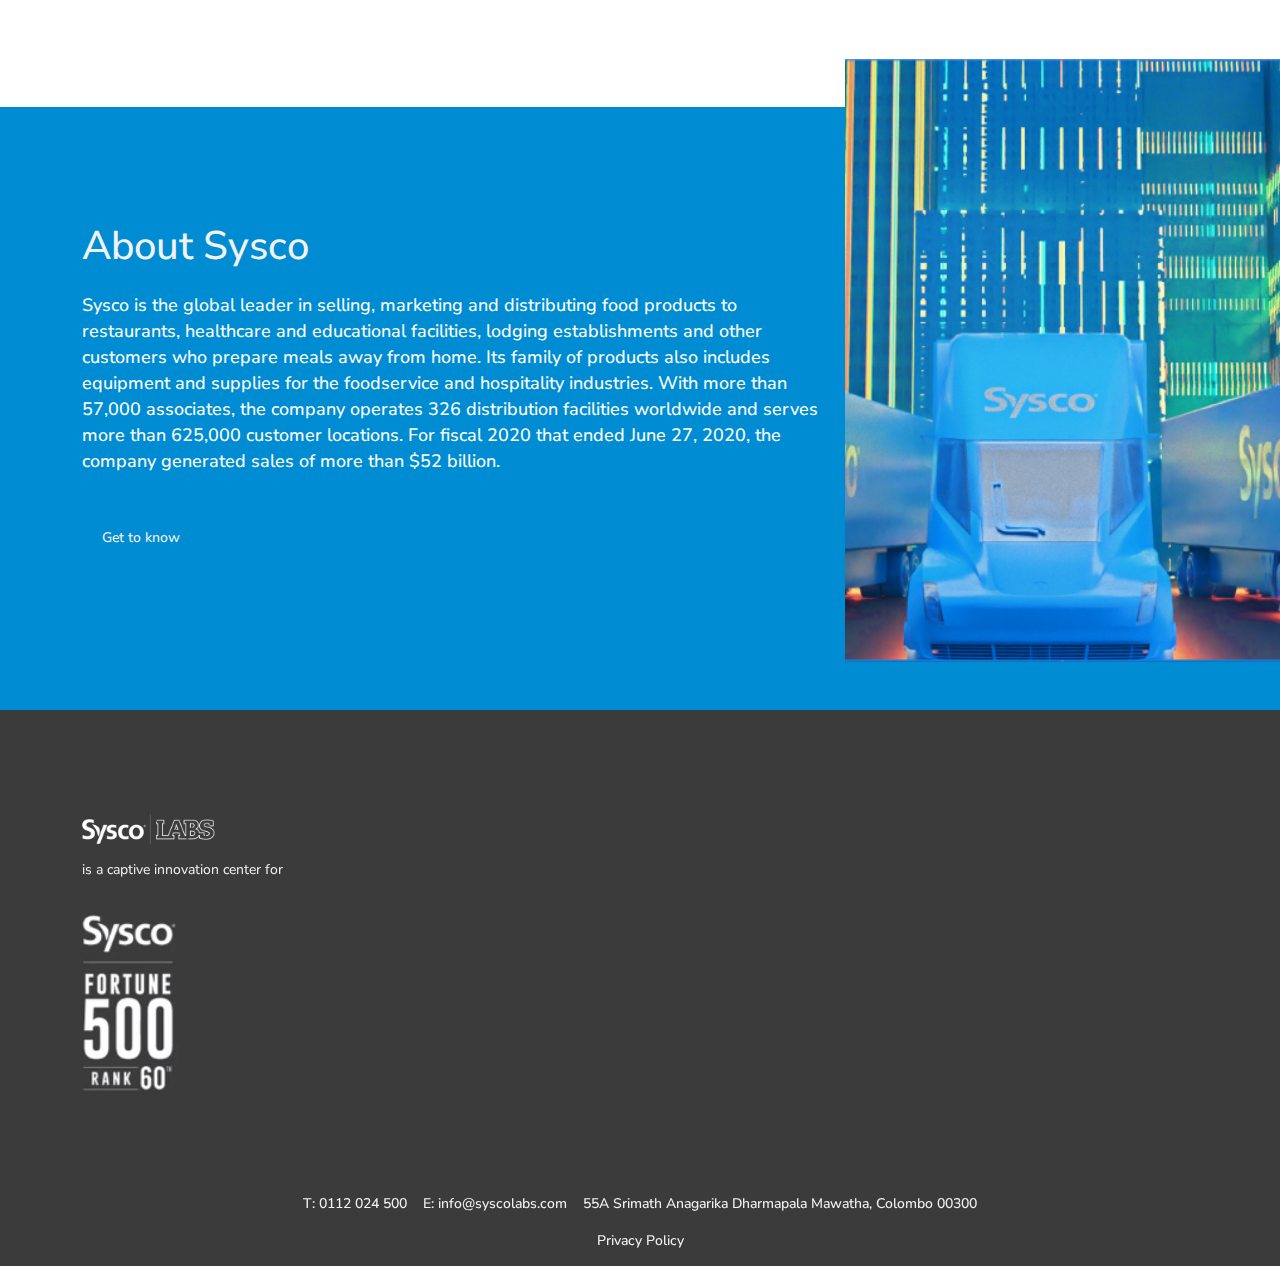
<file: about.html>
<!DOCTYPE html><html><head><meta name="viewport" content="width=device-width"/><meta charSet="utf-8"/><title>Sysco LABS Sri Lanka</title><link rel="icon" href="/favicon.ico"/><meta name="next-head-count" content="4"/><link rel="preload" href="/_next/static/css/e028db4097714228461d.css" as="style"/><link rel="stylesheet" href="/_next/static/css/e028db4097714228461d.css" data-n-g=""/><link rel="preload" href="/_next/static/css/7238274048b26d03695a.css" as="style"/><link rel="stylesheet" href="/_next/static/css/7238274048b26d03695a.css" data-n-p=""/><noscript data-n-css=""></noscript><script defer="" nomodule="" src="/_next/static/chunks/polyfills-a54b4f32bdc1ef890ddd.js"></script><script src="/_next/static/chunks/webpack-61095c13c5984b221292.js" defer=""></script><script src="/_next/static/chunks/framework-2191d16384373197bc0a.js" defer=""></script><script src="/_next/static/chunks/main-92f16942ba7872637c19.js" defer=""></script><script src="/_next/static/chunks/pages/_app-82840c69c5146eec8cc7.js" defer=""></script><script src="/_next/static/chunks/653-4364cf00697305adf451.js" defer=""></script><script src="/_next/static/chunks/925-964ffcf7f1645ca28cae.js" defer=""></script><script src="/_next/static/chunks/836-699510f5551b7da09cd2.js" defer=""></script><script src="/_next/static/chunks/pages/about-129699ca31e4f41f2f7a.js" defer=""></script><script src="/_next/static/i-ONKPqv2jlkPbCIAW70f/_buildManifest.js" defer=""></script><script src="/_next/static/i-ONKPqv2jlkPbCIAW70f/_ssgManifest.js" defer=""></script></head><body><div id="__next"><div class="app-container"><header class="container-fluid toolbar___container__2AexB"><nav class="toolbar___nav__3CFi7"><div class="logo___outer__1ptLi"><a class="logo___container__2z2kj" href="/"><img class="logo___image__2Zahz" src="/logo_white.png" alt="Footer Logo"/></a></div><div class="toolbar___nav_right__3f3i4"><div class="menuItems___container__3bMBA "><ul class="menuItems___main_menu__2FuID"></ul></div><div class="toolbar___apply_block__3u90H"><div class="applynow___container__f2pEX" href="/about#">Apply Now<span class="applynow___dot__3DABh"></span></div></div></div><div class="toolbar___hamberger_menu__2AFMC "></div></nav></header><main><div class="parallax_parallaxSectionWrap__2URKC"><div class="parallax_parallaxImages__2f7zE"><div data-rellax-speed="1"><img class="parallax_parallaxImage__27GQc" src="/images/image_1.png" alt="Parallax Image"/></div><div data-rellax-speed="2"><img class="parallax_parallaxImage__27GQc" src="/images/image_2.png" alt="Parallax Image"/></div><div data-rellax-speed="2"><img class="parallax_parallaxImage__27GQc" src="/images/image_3.png" alt="Parallax Image"/></div></div><div class="parallax_heroSectionTitleWrap__2PZ5y"><div data-rellax-speed="-4"><div class="styles_textContainer__1HoQt banner__text banner__text-lg-wrapper"><div class="app__text banner__text-lg color-white parallax_heroSectionTitle__1DLsA">Technology that moves human civilization</div></div><div></div></div></div></div><div class="styles_ourStorySection__2XVqL"><div class="ourStory_ourStorySection__1GgkZ"><div class="container"><div class="row"><div class="col-12"><div class="ourStory_our_story_sectionWrap__2rvcI"><div class="ourStory_our_story_section__3hW7J"><div class="styles_textContainer__1HoQt content__text text__content-lg-wrapper"><div class="app__text text__content-lg ourStory_paragraph__3IlwB"><p>Transforming a trillion-dollar industry is no mean feat. The complex machinery that is the foodservice industry and the food supply chain that supports it requires agility and relentless innovation to create value that impacts billions across the globe.</p><p>We embody this ethos and operate with the agility and tenacity of a tech-start-up, bolstered by the scale and expertise of one of the world&#x27;s largest foodservice providers to define the future of foodservice and supply chain.</p></div></div><div class="styles_textContainer__1HoQt title__text title-lg-wrapper"><div class="app__text title-lg ourStory_title__7H84E">Our Story</div></div><div class="styles_textContainer__1HoQt content__text text__content-lg-wrapper"><div class="app__text text__content-lg ourStory_paragraph__3IlwB"><p>As our customer base widened and we became more successful, we fully embraced our identity as product innovators and rebranded ourselves to &#x27;CAKE&#x27;. Through all this, we learned to be quick on our feet, constantly evolving in the face of challenges whilst keeping the forging flames of innovation alive within us.</p><p>As our customer base widened and we became more successful, we fully embraced our identity as product innovators and rebranded ourselves to &#x27;CAKE&#x27;. Through all this, we learned to be quick on our feet, constantly evolving in the face of challenges whilst keeping the forging flames of innovation alive within us.</p><p>We caught the attention of Sysco who saw us as an invaluable innovation partner - and the rest is history. From 5 employees to 500+ and counting, our growth is a testament to our commitment to fail fast and innovate.</p></div></div></div></div></div></div></div></div></div><div class="styles_ourDnaSectionWrap__1SgmI"><div class="styles_ourDnaSection__35Fup"><div class="styles_backgroundImage__1uU62"><div class="container"><div class="row"><div class="col-12 col-md-6 col-lg-5"><div class="styles_cardSec__C_e_j"><div class="card_cardWrap__2QZtT"><div class="card_sectionContents__2LjZ0"><div class="card_contentWrap__13pKd"><div class="card_contents__564Ry"><div class="styles_textContainer__1HoQt title__text title-lg-wrapper"><div class="app__text title-lg card_cardTitle__3SQXA"> Our DNA</div></div><div class="styles_textContainer__1HoQt content__text text__content-lg-wrapper"><div class="app__text text__content-lg card_cardBody__2wRcO"> <p>Agility, innovation, and an unwavering commitment to excellence form the building blocks of our shared identity. Together, we build technologies that transform the foodservice journey, positively impacting millions worldwide.</p></div></div><button class="is__button">Find out more</button></div></div></div></div></div></div></div></div></div></div></div><div class="styles_ourLeadershipSectionWrap__1G8Up"><div class="styles_ourLeadershipSection__24qk0"><div class="styles_container__1hvAj"><div class="container-fluid px-0"><div class="row g-0"><div class="col-12 col-md-7"><div class="styles_imageSecWrap__17WGB"><div class="styles_imageSec__ILnRx"><img src="/images/leadership.png" alt=""/></div></div></div><div class="col-12 col-md-5"><div class="styles_cardSec__C_e_j"><div class="card_cardWrap__2QZtT"><div class="card_sectionContents__2LjZ0"><div class="card_contentWrap__13pKd"><div class="card_contents__564Ry"><div class="styles_textContainer__1HoQt title__text title-lg-wrapper"><div class="app__text title-lg card_cardTitle__3SQXA">Our Leadership</div></div><div class="styles_textContainer__1HoQt content__text text__content-lg-wrapper"><div class="app__text text__content-lg card_cardBody__2wRcO"> <p>Agility, innovation, and an unwavering commitment to excellence form the building blocks of our shared identity. Together, we build technologies that transform the foodservice journey, positively impacting millions worldwide.</p></div></div><button class="is__button">Find out more</button></div></div></div></div></div></div></div></div></div></div></div><section class="section___container__bI84f bg-1 glance___sec_glance__1poDQ"><div class="container"><div class="row"><div class="col-12 col-md-10 col-lg-8"><div class="contentBlock___container__copll contentBlock___block_left__2zHja block_left"><div><div class="styles_textContainer__1HoQt title__text title-lg-wrapper"><div class="app__text title-lg color-4">About Sysco</div></div></div><div class="contentBlock___content_block__17_oz"><div class="styles_textContainer__1HoQt content__text text__content-lg-wrapper"><div class="app__text text__content-lg color-white"><p>Sysco is the global leader in selling, marketing and distributing food products to restaurants, healthcare and educational facilities, lodging establishments and other customers who prepare meals away from home. Its family of products also includes equipment and supplies for the foodservice and hospitality industries. With more than 57,000 associates, the company operates 326 distribution facilities worldwide and serves more than 625,000 customer locations. For fiscal 2020 that ended June 27, 2020, the company generated sales of more than $52 billion.</p></div></div></div><div><div class="is__button" href="/">Get to know</div></div></div></div></div></div><div class="glance___bg_image_container__1hDEE"><div class="backgroundImage___container__H1eJG backgroundImage___ratio_100__15sWq"><img class="backgroundImage___image__1_HOf" src="/images/bg4.png" alt=""/></div></div></section></main><section class="footer___container__143PT"><div class="container"><div class="footer___grid__1dS_K"><div class="footer___col_1__3hcDV"><div class="footer___footer_logo__11_GQ" href="/"><img src="/footer_logo.png" alt=""/></div><div class="footer___text_block__2q00Q"><div class="styles_textContainer__1HoQt"><div class="app__text text__4 color-4">is a captive innovation center for</div></div></div></div><div class="footer___col_2__28VNn"><ul class="footer___menuList__1Ysmg"></ul></div><div class="footer___col_3__sKIpJ"><div class="footer___f_500_block__2KbJF"><img src="/logo_2.png" alt=""/></div></div></div><div class="footer___info_block__3kdnn"><div><span class="footer__info_text___Es6E">T: 0112 024 500</span><span class="footer__info_text___Es6E">E: info@syscolabs.com</span><span class="footer__info_text___Es6E">55A Srimath Anagarika Dharmapala Mawatha, Colombo 00300</span></div><div class="footer___end__13uI9"><div class="footer___privacy_link__1rnsV" href="/">Privacy Policy</div></div></div></div></section></div></div><script id="__NEXT_DATA__" type="application/json">{"props":{"pageProps":{}},"page":"/about","query":{},"buildId":"i-ONKPqv2jlkPbCIAW70f","nextExport":true,"autoExport":true,"isFallback":false,"scriptLoader":[]}</script></body></html>
</file>
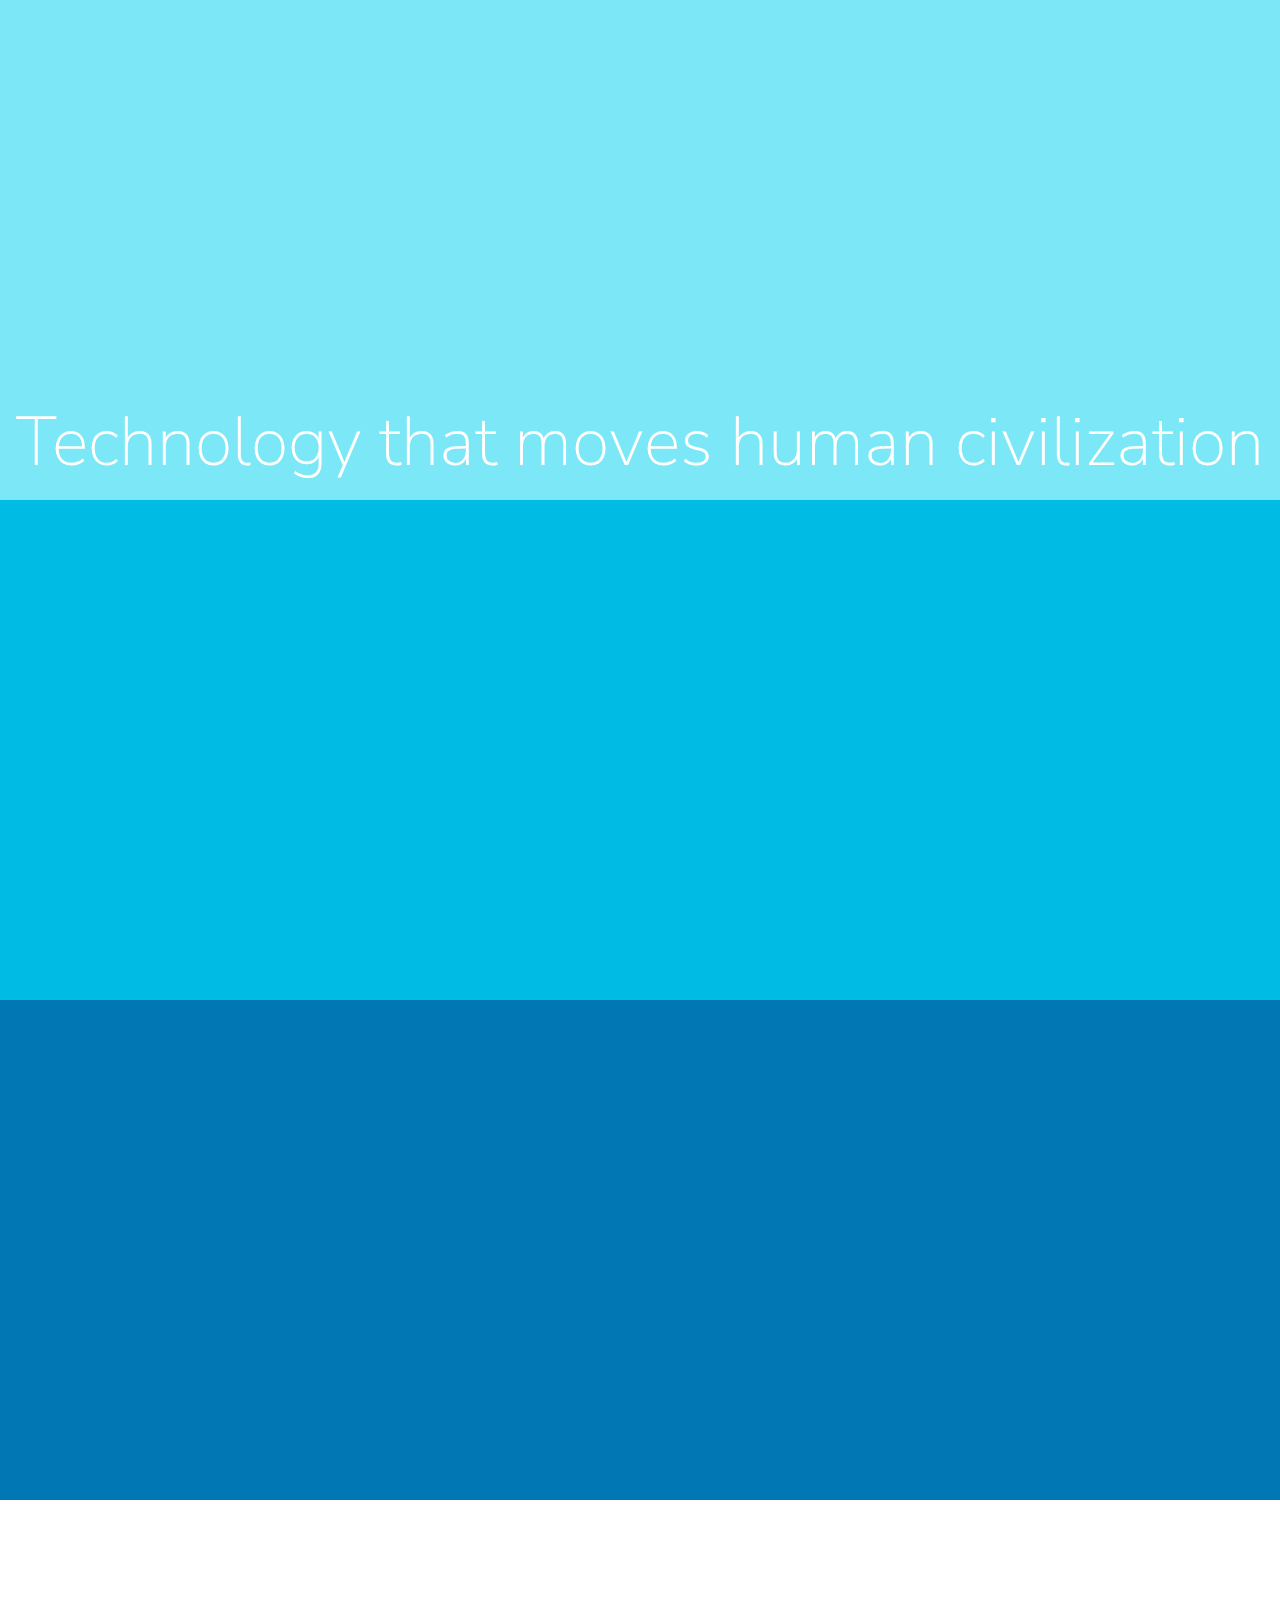
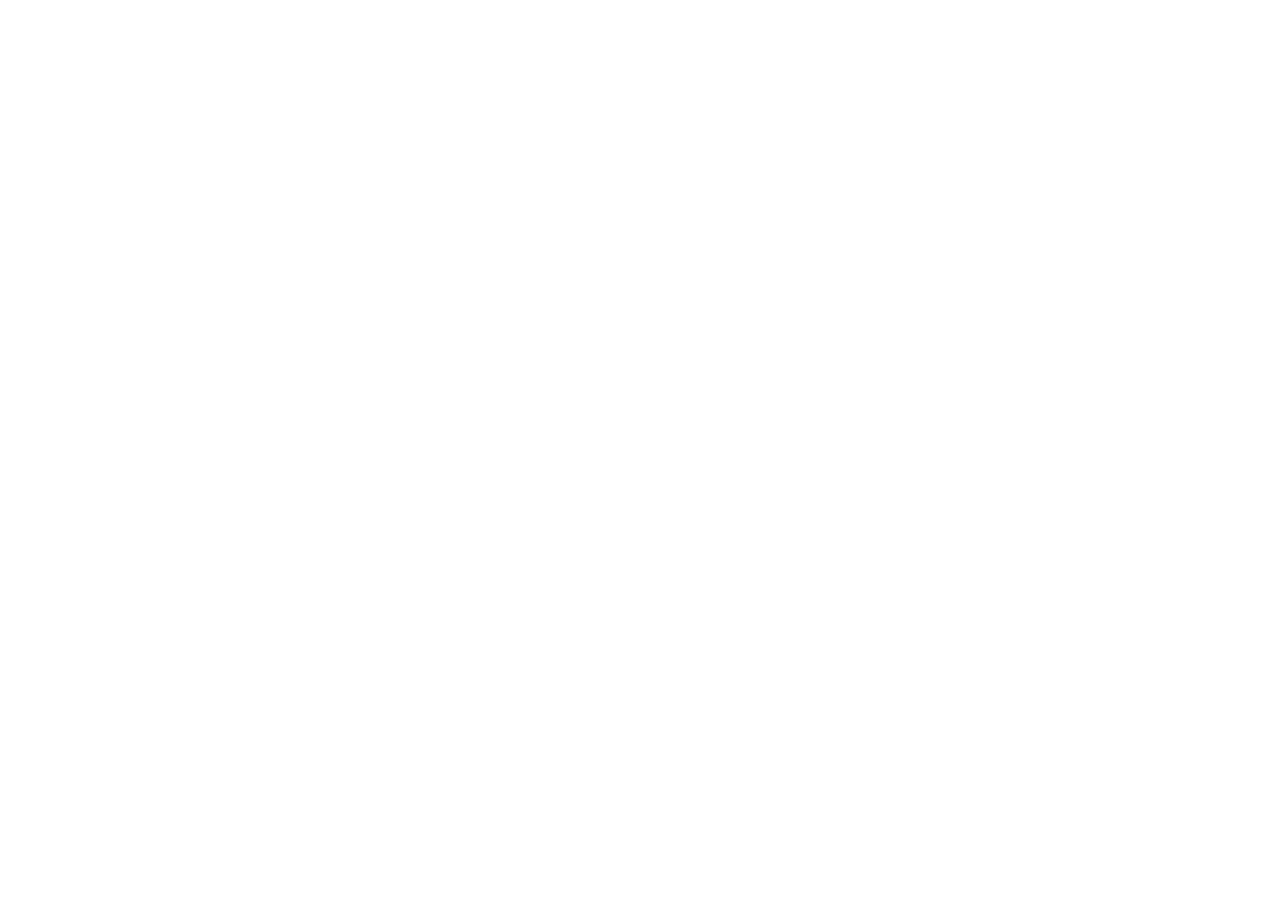
<file: parallaxImage.html>
<!DOCTYPE html><html><head><meta charSet="utf-8"/><meta name="viewport" content="width=device-width"/><meta name="next-head-count" content="2"/><link rel="preload" href="/_next/static/css/e028db4097714228461d.css" as="style"/><link rel="stylesheet" href="/_next/static/css/e028db4097714228461d.css" data-n-g=""/><link rel="preload" href="/_next/static/css/420c613df64ea5f8389a.css" as="style"/><link rel="stylesheet" href="/_next/static/css/420c613df64ea5f8389a.css" data-n-p=""/><noscript data-n-css=""></noscript><script defer="" nomodule="" src="/_next/static/chunks/polyfills-a54b4f32bdc1ef890ddd.js"></script><script src="/_next/static/chunks/webpack-61095c13c5984b221292.js" defer=""></script><script src="/_next/static/chunks/framework-2191d16384373197bc0a.js" defer=""></script><script src="/_next/static/chunks/main-92f16942ba7872637c19.js" defer=""></script><script src="/_next/static/chunks/pages/_app-82840c69c5146eec8cc7.js" defer=""></script><script src="/_next/static/chunks/653-4364cf00697305adf451.js" defer=""></script><script src="/_next/static/chunks/pages/parallaxImage-40b609efdb795919c44f.js" defer=""></script><script src="/_next/static/i-ONKPqv2jlkPbCIAW70f/_buildManifest.js" defer=""></script><script src="/_next/static/i-ONKPqv2jlkPbCIAW70f/_ssgManifest.js" defer=""></script></head><body><div id="__next"><div><div class="parallax_parallaxSectionWrap__2URKC"><div class="parallax_parallaxImages__2f7zE"><div data-rellax-speed="1"><img class="parallax_parallaxImage__27GQc" src="/images/image_1.png" alt="Parallax Image"/></div><div data-rellax-speed="2"><img class="parallax_parallaxImage__27GQc" src="/images/image_2.png" alt="Parallax Image"/></div><div data-rellax-speed="2"><img class="parallax_parallaxImage__27GQc" src="/images/image_3.png" alt="Parallax Image"/></div></div><div class="parallax_heroSectionTitleWrap__2PZ5y"><div data-rellax-speed="-4"><div class="styles_textContainer__1HoQt banner__text banner__text-lg-wrapper"><div class="app__text banner__text-lg color-white parallax_heroSectionTitle__1DLsA">Technology that moves human civilization</div></div><div></div></div></div></div><div class="container"><div class="row"><div class="col-10 mx-auto"></div></div></div><div style="height:1000px"></div></div></div><script id="__NEXT_DATA__" type="application/json">{"props":{"pageProps":{}},"page":"/parallaxImage","query":{},"buildId":"i-ONKPqv2jlkPbCIAW70f","nextExport":true,"autoExport":true,"isFallback":false,"scriptLoader":[]}</script></body></html>
</file>
<file: _next/static/css/cc91f8c41c0714b1b5cd.css>
.logo___outer__1ptLi{z-index:999;display:-ms-inline-flexbox;display:inline-flex;-ms-flex-align:center;align-items:center}@media(min-width:992px){.logo___outer__1ptLi{height:var(--nav-height);margin-right:var(--size-20)}}.logo___container__2z2kj{display:-ms-flexbox;display:flex;-ms-flex-align:center;align-items:center;-ms-flex-pack:center;justify-content:center;height:var(--size-6)}@media(min-width:768px){.logo___container__2z2kj{padding-top:var(--size-0);padding-bottom:var(--size-0)}}@media(min-width:992px){.logo___container__2z2kj{height:var(--size-8)}}.logo___container__2z2kj .logo___image__2Zahz{height:100%}.menuItems___container__3bMBA{display:-ms-flexbox;display:flex;position:fixed;width:100%;height:100%;background-color:var(--color-is-white);padding:var(--nav-height) var(--size-4);overflow-y:auto;top:0;-webkit-transition:var(--animate-1);transition:var(--animate-1);right:-100%;-ms-flex-direction:column;flex-direction:column}.menuItems___container__3bMBA.menuItems___is_active__15zDd{right:0}@media(min-width:992px){.menuItems___container__3bMBA{position:relative;background-color:var(--color-is-white);padding:0}}.menuItems___main_menu__2FuID{padding:0;display:-ms-flexbox;display:flex;-ms-flex-direction:column;flex-direction:column;width:100%}@media(min-width:992px){.menuItems___main_menu__2FuID{-ms-flex-direction:row;flex-direction:row;width:auto}}.menuItems___main_menu__2FuID li{list-style:none;text-decoration:none}.menuItems___main_menu__2FuID .menuItems___menu_item__1HFi5{border-bottom:1px solid var(--color-is-1)}.menuItems___main_menu__2FuID .menuItems___menu_item__1HFi5.menuItems___has_submenu__2PF0b{position:relative}.menuItems___main_menu__2FuID .menuItems___menu_item__1HFi5.menuItems___has_submenu__2PF0b .menuItems___menu_title__2fNII{display:-ms-flexbox;display:flex;-ms-flex-align:center;align-items:center}.menuItems___main_menu__2FuID .menuItems___menu_item__1HFi5.menuItems___has_submenu__2PF0b .menuItems___menu_title__2fNII:after{position:absolute;right:var(--size-4);margin-left:var(--size-8);content:"";display:-ms-flexbox;display:flex;width:var(--size-4);height:var(--size-4);background-size:var(--size-3);background-position:50%;background-repeat:no-repeat;-webkit-transition:var(--animate-1);transition:var(--animate-1);background-image:url(/icons/menu/ic_arrow_down.svg)}@media(min-width:768px){.menuItems___main_menu__2FuID .menuItems___menu_item__1HFi5.menuItems___has_submenu__2PF0b .menuItems___menu_title__2fNII:after{right:var(--size-8);width:var(--size-6);height:var(--size-6);margin-left:var(--size-12);background-size:var(--size-5)}}@media(min-width:992px){.menuItems___main_menu__2FuID .menuItems___menu_item__1HFi5.menuItems___has_submenu__2PF0b .menuItems___menu_title__2fNII:after{display:none}}.menuItems___main_menu__2FuID .menuItems___is_open__Fs22f .menuItems___menu_title__2fNII:after{-webkit-transform:rotate(-180deg);transform:rotate(-180deg)}.menuItems___menu_title__2fNII{font-family:var(--font-family-3);padding:var(--size-3) 0;font-size:var(--font-size-text-3);color:var(--color-is-1)}@media(min-width:768px){.menuItems___menu_title__2fNII{padding:var(--size-3) 0;font-size:var(--font-size-heading-3)}}@media(min-width:992px){.menuItems___menu_title__2fNII{font-size:var(--font-size-text-3);padding:var(--size-1) var(--size-2)}}.menuItems___sub_title__2jB9J{font-family:var(--font-family-3);font-size:var(--font-size-text-4)}@media(min-width:768px){.menuItems___sub_title__2jB9J{font-size:var(--font-size-text-1)}}@media(min-width:992px){.menuItems___sub_title__2jB9J{font-size:var(--font-size-text-4)}}.menuItems___sub_menu__Fxq1W{padding:0}.menuItems___sub_menu__Fxq1W.menuItems___is_active__15zDd{display:block}.menuItems___sub_menu__Fxq1W li{padding:var(--size-2) var(--size-8)}@media(min-width:992px){.menuItems___sub_menu__Fxq1W li{padding:var(--size-1) var(--size-2)}}.menuItems___animate_block___-BYB{overflow:hidden;padding:0}.menuItems___apply_block__11hCR{margin-top:var(--size-6);display:-ms-inline-flexbox;display:inline-flex}.desktop___container__CyFLW{display:-ms-flexbox;display:flex;-ms-flex-direction:column;flex-direction:column}.desktop___menu__1Gt9v ul,.desktop___sub_menu__2TT7Q ul{display:-ms-flexbox;display:flex;margin:0;padding:0;list-style:none;text-decoration:none}.desktop___menu__1Gt9v{height:var(--nav-height);position:relative}.desktop___menu__1Gt9v ul{height:100%}.desktop___link_item__3tJIC,.desktop___menu__1Gt9v ul li{display:-ms-flexbox;display:flex;-ms-flex-align:center;align-items:center}.desktop___link_item__3tJIC{list-style:none;text-decoration:none;cursor:pointer;font-size:var(--font-size-text-4);font-family:var(--font-family-3);font-weight:var(--fw-7);-webkit-transition:var(--animate-1);transition:var(--animate-1)}.desktop___main_link__1DF1D{margin-right:var(--size-8);text-transform:uppercase;height:100%}@media(min-width:992px){.desktop___main_link__1DF1D{margin-right:var(--size-6)}}@media(min-width:1200px){.desktop___main_link__1DF1D{margin-right:var(--size-8)}}.desktop___main_link__1DF1D:hover{color:var(--color-is-1)}.desktop___sub_menu__2TT7Q{overflow:hidden;min-height:100px;padding-top:var(--size-2);padding-bottom:var(--size-2)}.desktop___sub_menu__2TT7Q ul{display:-ms-flexbox;display:flex;-ms-flex-wrap:wrap;flex-wrap:wrap}.desktop___sub_menu__2TT7Q ul li{width:40%}.desktop___sub_link__3Piai{padding:var(--size-2) 0;-webkit-transition:var(--animate-1);transition:var(--animate-1)}.desktop___sub_link__3Piai:hover{color:var(--color-is-1)}.desktop___divided_line__1NJpv{width:100%;height:2px;background-color:var(--color-is-1);position:absolute;bottom:var(--size-2);left:0}.applynow___container__f2pEX{height:var(--size-8);border-radius:var(--size-4);text-align:center;padding:var(--size-2) var(--size-3);background:var(--color-is-2);-webkit-transition:var(--animate-1);transition:var(--animate-1);color:var(--color-is-white);font-size:var(--font-size-text-4);position:relative;white-space:nowrap;cursor:pointer}.applynow___container__f2pEX:hover{opacity:.5}.applynow___dot__3DABh{display:inline-block;position:absolute;top:-2px;right:0;width:var(--size-3);height:var(--size-3);border-radius:var(--size-3);background:var(--color-is-2);border:1px solid var(--color-is-white)}.toolbar___container__2AexB{-webkit-box-shadow:var(--shadow-1);box-shadow:var(--shadow-1);position:fixed;top:0;left:0;width:100%;z-index:9;background:var(--color-is-white);height:var(--nav-height);display:-ms-flexbox;display:flex}@media(min-width:992px){.toolbar___container__2AexB{min-height:var(--nav-height);height:auto}}.toolbar___nav__3CFi7{display:-ms-flexbox;display:flex;height:100%;width:100%;-ms-flex-pack:justify;justify-content:space-between}@media(min-width:992px){.toolbar___nav__3CFi7{width:100%}}.toolbar___nav_right__3f3i4{-ms-flex:1 1;flex:1 1;display:-ms-flexbox;display:flex;-ms-flex-pack:end;justify-content:flex-end}@media(min-width:992px){.toolbar___nav_right__3f3i4{-ms-flex-pack:justify;justify-content:space-between}}.toolbar___apply_block__3u90H{height:var(--nav-height);display:-ms-flexbox;display:flex;-ms-flex-align:center;align-items:center;margin-right:var(--size-6)}@media(min-width:992px){.toolbar___apply_block__3u90H{margin-right:0}}@media(min-width:1200px){.toolbar___apply_block__3u90H{margin-right:var(--size-12)}}.toolbar___hamberger_menu__2AFMC{z-index:999;width:var(--size-6);height:var(--size-6);display:-ms-flexbox;display:flex;-ms-flex-align:center;align-items:center;-ms-flex-pack:center;justify-content:center;cursor:pointer;-ms-flex-item-align:center;align-self:center;background-image:url(/icons/menu/ic_menu.svg);background-position:50%;background-repeat:no-repeat}.toolbar___hamberger_menu__2AFMC.toolbar__is_open__2jMj9{background-size:var(--size-5);background-image:url(/icons/menu/is_close.svg)}@media(min-width:992px){.toolbar___hamberger_menu__2AFMC{display:none}}.styles_textContainer__1HoQt{display:block}.footer___container__143PT{padding-top:var(--size-6);padding-bottom:var(--size-3);background-color:var(--color-is-5)}@media(min-width:992px){.footer___container__143PT{padding-top:var(--size-24);padding-bottom:var(--size-2)}}.footer___grid__1dS_K{display:grid;grid-template-columns:repeat(12,minmax(0,1fr))}.footer___col_1__3hcDV{grid-column:1/13;margin-bottom:var(--size-8)}@media(min-width:992px){.footer___col_1__3hcDV{grid-column:1/4}}.footer___col_2__28VNn{grid-column:1/13;grid-row:2}@media(min-width:992px){.footer___col_2__28VNn{grid-row:1/4;grid-column:8/13}}.footer___col_3__sKIpJ{grid-column:1/13;grid-row:3}@media(min-width:992px){.footer___col_3__sKIpJ{grid-column:1/4;grid-row:2}}.footer___footer_logo__11_GQ{height:var(--size-12);cursor:pointer;text-align:center}@media(min-width:992px){.footer___footer_logo__11_GQ{text-align:left}}.footer___footer_logo__11_GQ img{height:100%;margin-left:var(--size-m-3)}.footer___text_block__2q00Q{text-align:center;margin-top:var(--size-2)}@media(min-width:992px){.footer___text_block__2q00Q{text-align:left}}.footer___menuList__1Ysmg{margin:0;padding:0;display:grid;text-align:center;grid-template-columns:repeat(4,minmax(0,1fr));grid-gap:var(--size-8)}@media(min-width:768px){.footer___menuList__1Ysmg{grid-template-columns:repeat(3,minmax(0,1fr))}}@media(min-width:992px){.footer___menuList__1Ysmg{text-align:left;grid-template-columns:repeat(4,minmax(0,1fr));grid-gap:var(--size-4)}}.footer___menuList__1Ysmg li{list-style:none;text-decoration:none;grid-column:1/5}@media(min-width:576px){.footer___menuList__1Ysmg li:first-child,.footer___menuList__1Ysmg li:nth-child(3),.footer___menuList__1Ysmg li:nth-child(5){grid-column:1/3}.footer___menuList__1Ysmg li:nth-child(2),.footer___menuList__1Ysmg li:nth-child(4),.footer___menuList__1Ysmg li:nth-child(6){grid-column:3/5}}@media(min-width:768px){.footer___menuList__1Ysmg li:first-child,.footer___menuList__1Ysmg li:nth-child(4){grid-column:1/2}.footer___menuList__1Ysmg li:nth-child(2),.footer___menuList__1Ysmg li:nth-child(5){grid-column:2/3}.footer___menuList__1Ysmg li:nth-child(3),.footer___menuList__1Ysmg li:nth-child(6){grid-column:3/4}}@media(min-width:992px){.footer___menuList__1Ysmg li:first-child,.footer___menuList__1Ysmg li:nth-child(5){grid-column:1/2}.footer___menuList__1Ysmg li:nth-child(2),.footer___menuList__1Ysmg li:nth-child(6){grid-column:2/3}.footer___menuList__1Ysmg li:nth-child(3){grid-column:3/4}.footer___menuList__1Ysmg li:nth-child(4){grid-column:4/5}}.footer___menu_sub_list__2yr2H{margin:0;padding:0}.footer___menu_sub_list__2yr2H li{list-style:none;text-decoration:none}.footer___main_link__1JIfh,.footer___sub_link__2sy-6{font-family:var(--font-family-2);color:var(--color-is-4);font-weight:var(--fw-5);font-size:var(--font-size-text-4);cursor:pointer;-webkit-transition:var(--animate-1);transition:var(--animate-1)}.footer___main_link__1JIfh{margin-bottom:var(--size-4)}.footer___main_link__1JIfh:hover{opacity:.6}.footer___sub_link__2sy-6{color:var(--color-is-4-opt-6);padding:var(--size-1) 0}.footer___sub_link__2sy-6:hover{opacity:.8}.footer___f_500_block__2KbJF{width:100px;margin:0 auto;margin-top:var(--size-8)}@media(min-width:992px){.footer___f_500_block__2KbJF{margin:0}}.footer___f_500_block__2KbJF img{width:100%}.footer___info_block__3kdnn{color:var(--color-is-4);text-align:center;margin-top:var(--size-24)}.footer___info_block__3kdnn .footer___privacy_link__1rnsV,.footer___info_block__3kdnn .footer__info_text___Es6E{font-family:var(--font-family-1);font-weight:var(--fw-5);font-size:var(--font-size-text-4);padding:var(--size-2)}.footer___info_block__3kdnn .footer__info_text___Es6E{display:block}@media(min-width:992px){.footer___info_block__3kdnn .footer__info_text___Es6E{display:inline-block}}.footer___info_block__3kdnn .footer___end__13uI9{margin-top:var(--size-1)}.footer___info_block__3kdnn .footer___privacy_link__1rnsV{cursor:pointer;display:inline-block}.footer___info_block__3kdnn .footer___privacy_link__1rnsV:hover{opacity:.6}.contentBlock___container__copll{display:-ms-flexbox;display:flex;-ms-flex-direction:column;flex-direction:column}.contentBlock___content_block__17_oz{margin-bottom:var(--size-8)}.contentBlock___content_block__17_oz p:not(:last-child){margin-bottom:var(--size-4)}@media(min-width:992px){.contentBlock___content_block__17_oz p:not(:last-child){margin-bottom:var(--size-5)}}.contentBlock___block_left__2zHja{text-align:left}.contentBlock___block_center__3oywk{text-align:center}.contentBlock___block_riht__tjr7Z{text-align:right}.section___container__bI84f{padding-top:var(--size-8);padding-bottom:var(--size-8);position:relative}@media(min-width:576px){.section___container__bI84f{padding-top:var(--size-scale-lg);padding-bottom:var(--size-scale-lg)}}.our_work___container__2W6lo{background-image:url(/images/bg7.jpg);background-repeat:no-repeat;background-size:cover}.backgroundImage___container__H1eJG{display:block;position:relative;width:100%;overflow:hidden}.backgroundImage___container__H1eJG:hover img.backgroundImage___image__1_HOf{-webkit-transform:scale(1.1);transform:scale(1.1)}.backgroundImage___image__1_HOf{display:block;position:absolute;top:0;left:0;right:0;bottom:0;background-repeat:no-repeat;background-position:50%;background-size:cover;max-width:100%;max-height:100%;-webkit-transition:var(--animate-1);transition:var(--animate-1)}img.backgroundImage___image__1_HOf{width:100%;height:100%;-webkit-object-fit:cover;object-fit:cover}.backgroundImage___ratio_100__15sWq{width:100%;height:100%}.backgroundImage___ratio_1__2Yb2Y{padding-top:100%}.backgroundImage___ratio_16_9__53ZIu{padding-top:56.25%}.backgroundImage___ratio_4_3__1OrXj{padding-top:75%}.backgroundImage___ratio_3_2__3TfMJ{padding-top:66.66%}.backgroundImage___ratio_8_5__1jMXg{padding-top:62.5%}.backgroundImage___ratio_3_4__2aSWX{padding-top:133.33%}.experience___container__3krnE{padding-bottom:0}.experience___background_image__1Qzfz{margin-top:var(--size-8)}@media(min-width:992px){.experience___background_image__1Qzfz{margin-top:var(--size-scale-lg)}}.experience___empty_block__26Aal{display:none}@media(min-width:768px){.experience___empty_block__26Aal{display:block;height:var(--size-scale-xlg);background-color:var(--color-is-white)}}.glance___sec_glance__1poDQ{padding-bottom:0}@media(min-width:992px){.glance___sec_glance__1poDQ{padding-bottom:var(--size-scale-xlg)}}.glance___bg_image_container__1hDEE{width:100%;max-width:100%;height:200px;margin-top:var(--size-4)}@media(min-width:576px){.glance___bg_image_container__1hDEE{height:300px}}@media(min-width:768px){.glance___bg_image_container__1hDEE{height:400px}}@media(min-width:992px){.glance___bg_image_container__1hDEE{width:34%;max-width:34%;height:100%;top:var(--size-m-12);position:absolute;right:0;margin-top:0}}.glanceList___lists__3LkZz{margin:0;padding:0}.glanceList___lists__3LkZz li{list-style:none;text-decoration:none;margin-bottom:var(--size-2)}.journalGrid___container__3L6r6{display:-ms-flexbox;display:flex;margin-left:var(--size-m-1);margin-right:var(--size-m-1);-ms-flex-wrap:wrap;flex-wrap:wrap}.journalGrid___card__23vKE{display:-ms-flexbox;display:flex;width:100%;-ms-flex-direction:column;flex-direction:column;padding:var(--size-1)}.journalGrid___image_block__ZJGMI{width:100%;height:200px}@media(min-width:576px){.journalGrid___image_block__ZJGMI{height:248px}}@media(min-width:768px){.journalGrid___image_block__ZJGMI{height:300px}}@media(min-width:992px){.journalGrid___image_block__ZJGMI{height:calc(100vw * .2)}}.journalGrid___content_block__1KOSz{padding:var(--size-4);text-align:left;background-color:var(--color-is-4);max-height:120px;height:120px;overflow:hidden}.journalGrid___size_4__12XT7,.journalGrid___size_6__36GEE,.journalGrid___size_10__1X7a9{width:100%;max-width:100%}@media(min-width:576px){.journalGrid___size_4__12XT7{width:50%;max-width:50%}}@media(min-width:992px){.journalGrid___size_4__12XT7{width:40%;max-width:40%}}.journalGrid___size_10__1X7a9{width:100%;max-width:100%}@media(min-width:576px){.journalGrid___size_6__36GEE{width:50%;max-width:50%}}@media(min-width:992px){.journalGrid___size_6__36GEE{width:60%;max-width:60%}}@media(min-width:768px){.careers__sec__357hL{padding-top:var(--size-scale-md);padding-bottom:var(--size-scale-md)}}.careers___img_block__4Ymi2{padding-left:0;padding-right:0}@media(min-width:768px){.careers___img_block__4Ymi2{padding-right:calc(var(--bs-gutter-x) * .5);padding-left:calc(var(--bs-gutter-x) * .5)}}.careers___image__1U4kH{width:100%;height:100%;margin-top:var(--size-6)}@media(min-width:992px){.careers___image__1U4kH{margin-top:0}}.careers___image__1U4kH img{max-width:100%;width:100%}@media(min-width:992px){.careers___content__1cu1Y{margin-top:var(--size-12)}}.social___container__1pUZX{padding:0}@media(min-width:992px){.social___container_inner__2FXWu{padding-top:var(--size-scale-md);padding-bottom:var(--size-scale-md);padding-left:var(--size-8)}}.social___image_block__244De{display:none}@media(min-width:992px){.social___image_block__244De{display:block;width:51%;height:100%;position:absolute;left:0;top:0}}.socialContent___container__1tefg{margin-top:var(--size-3)}@media(min-width:992px){.socialContent___container__1tefg{margin-top:var(--size-6)}}.socialContent___social_block__xxxFd{display:-ms-flexbox;display:flex;-ms-flex-align:center;align-items:center;margin-left:var(--size-m-1);margin-right:var(--size-m-1);margin-top:var(--size-6);-ms-flex-wrap:wrap;flex-wrap:wrap}.socialContent___social_icon__24NxC{width:var(--size-12);height:var(--size-12);padding:var(--size-1)}@media(min-width:768px){.socialContent___social_icon__24NxC{width:var(--size-14);height:var(--size-14)}}@media(min-width:992px){.socialContent___social_icon__24NxC{width:var(--size-17);height:var(--size-17)}}.socialContent___social_icon_inner__3FlxH{background-color:var(--color-is-1);display:-ms-flexbox;display:flex;width:100%;height:100%;-ms-flex-align:center;align-items:center;-ms-flex-pack:center;justify-content:center;color:var(--color-is-white);text-transform:uppercase;cursor:pointer;-webkit-transition:var(--animate-1);transition:var(--animate-1)}.socialContent___social_icon_inner__3FlxH:hover{background-color:var(--color-is-2)}.parallax_parallaxSectionWrap__2URKC{position:relative;z-index:-1}.parallax_parallaxSectionWrap__2URKC .parallax_parallaxImages__2f7zE .parallax_parallaxImage__27GQc{width:100%;height:auto;min-height:250px}@media(min-width:768px){.parallax_parallaxSectionWrap__2URKC .parallax_parallaxImages__2f7zE .parallax_parallaxImage__27GQc{min-height:350px}}@media(min-width:992px){.parallax_parallaxSectionWrap__2URKC .parallax_parallaxImages__2f7zE .parallax_parallaxImage__27GQc{min-height:500px}}.parallax_parallaxSectionWrap__2URKC .parallax_heroSectionTitleWrap__2PZ5y{height:100vh;width:100%;position:absolute;top:0;display:-ms-flexbox;display:flex;-ms-flex-direction:row;flex-direction:row;-ms-flex-pack:center;justify-content:center;-ms-flex-align:center;align-items:center}.parallax_parallaxSectionWrap__2URKC .parallax_heroSectionTitleWrap__2PZ5y .parallax_heroSectionTitle__1DLsA{text-align:center;color:var(--color-is-white)}.parallexContent___container__1k-jd{margin-top:var(--size-12);z-index:999}.parallexContent___text_content__2P9tV{max-width:60%;width:60%;margin:0 auto;text-align:center;display:none}.parallexContent___text_content__2P9tV p:not(:last-child){margin-bottom:var(--size-4)}@media(min-width:992px){.parallexContent___text_content__2P9tV{display:block}}.parallexContent___video_block__1L8q1{width:70%;max-width:70%;margin:0 auto;position:relative;margin-top:var(--size-8);border-radius:var(--border-radius-1);overflow:hidden;-webkit-box-shadow:var(--card-shadow-1);box-shadow:var(--card-shadow-1)}@media(min-width:992px){.parallexContent___video_block__1L8q1{width:50%;max-width:50%}}.parallexContent___inner__3UwtO{width:100%;padding-top:56.25%}.parallexContent___placeholder__KmOm4,.parallexContent___video__2xUg6{position:absolute;top:0;left:0;right:0;bottom:0;width:100%;height:100%;background-position:50%;background-size:cover;z-index:-1}.parallexContent___placeholder__KmOm4{background-image:url(/images/bg1.png);display:-ms-flexbox;display:flex;-ms-flex-align:center;align-items:center;-ms-flex-pack:center;justify-content:center;cursor:pointer;z-index:2}.parallexContent___placeholder__KmOm4:after{content:"";display:-ms-flexbox;display:flex;width:var(--size-12);height:var(--size-12);position:absolute;background-position:50%;background-size:contain;background-repeat:no-repeat;background-image:url(/icons/home/ic_play.svg)}.parallexContent___video__2xUg6{background:var(--color-is-black)}.home___parallax_top_layer__3vBlV{top:-70px!important}@media(min-width:992px){.home___parallax_top_layer__3vBlV{top:300px!important}}.home___parallax_container__1H-OE{z-index:1!important}.home___sec_desc__3ahCH{padding-top:0!important}
</file>
<file: _next/static/css/7238274048b26d03695a.css>
.logo___outer__1ptLi{z-index:999;display:-ms-inline-flexbox;display:inline-flex;-ms-flex-align:center;align-items:center}@media(min-width:992px){.logo___outer__1ptLi{height:var(--nav-height);margin-right:var(--size-20)}}.logo___container__2z2kj{display:-ms-flexbox;display:flex;-ms-flex-align:center;align-items:center;-ms-flex-pack:center;justify-content:center;height:var(--size-6)}@media(min-width:768px){.logo___container__2z2kj{padding-top:var(--size-0);padding-bottom:var(--size-0)}}@media(min-width:992px){.logo___container__2z2kj{height:var(--size-8)}}.logo___container__2z2kj .logo___image__2Zahz{height:100%}.menuItems___container__3bMBA{display:-ms-flexbox;display:flex;position:fixed;width:100%;height:100%;background-color:var(--color-is-white);padding:var(--nav-height) var(--size-4);overflow-y:auto;top:0;-webkit-transition:var(--animate-1);transition:var(--animate-1);right:-100%;-ms-flex-direction:column;flex-direction:column}.menuItems___container__3bMBA.menuItems___is_active__15zDd{right:0}@media(min-width:992px){.menuItems___container__3bMBA{position:relative;background-color:var(--color-is-white);padding:0}}.menuItems___main_menu__2FuID{padding:0;display:-ms-flexbox;display:flex;-ms-flex-direction:column;flex-direction:column;width:100%}@media(min-width:992px){.menuItems___main_menu__2FuID{-ms-flex-direction:row;flex-direction:row;width:auto}}.menuItems___main_menu__2FuID li{list-style:none;text-decoration:none}.menuItems___main_menu__2FuID .menuItems___menu_item__1HFi5{border-bottom:1px solid var(--color-is-1)}.menuItems___main_menu__2FuID .menuItems___menu_item__1HFi5.menuItems___has_submenu__2PF0b{position:relative}.menuItems___main_menu__2FuID .menuItems___menu_item__1HFi5.menuItems___has_submenu__2PF0b .menuItems___menu_title__2fNII{display:-ms-flexbox;display:flex;-ms-flex-align:center;align-items:center}.menuItems___main_menu__2FuID .menuItems___menu_item__1HFi5.menuItems___has_submenu__2PF0b .menuItems___menu_title__2fNII:after{position:absolute;right:var(--size-4);margin-left:var(--size-8);content:"";display:-ms-flexbox;display:flex;width:var(--size-4);height:var(--size-4);background-size:var(--size-3);background-position:50%;background-repeat:no-repeat;-webkit-transition:var(--animate-1);transition:var(--animate-1);background-image:url(/icons/menu/ic_arrow_down.svg)}@media(min-width:768px){.menuItems___main_menu__2FuID .menuItems___menu_item__1HFi5.menuItems___has_submenu__2PF0b .menuItems___menu_title__2fNII:after{right:var(--size-8);width:var(--size-6);height:var(--size-6);margin-left:var(--size-12);background-size:var(--size-5)}}@media(min-width:992px){.menuItems___main_menu__2FuID .menuItems___menu_item__1HFi5.menuItems___has_submenu__2PF0b .menuItems___menu_title__2fNII:after{display:none}}.menuItems___main_menu__2FuID .menuItems___is_open__Fs22f .menuItems___menu_title__2fNII:after{-webkit-transform:rotate(-180deg);transform:rotate(-180deg)}.menuItems___menu_title__2fNII{font-family:var(--font-family-3);padding:var(--size-3) 0;font-size:var(--font-size-text-3);color:var(--color-is-1)}@media(min-width:768px){.menuItems___menu_title__2fNII{padding:var(--size-3) 0;font-size:var(--font-size-heading-3)}}@media(min-width:992px){.menuItems___menu_title__2fNII{font-size:var(--font-size-text-3);padding:var(--size-1) var(--size-2)}}.menuItems___sub_title__2jB9J{font-family:var(--font-family-3);font-size:var(--font-size-text-4)}@media(min-width:768px){.menuItems___sub_title__2jB9J{font-size:var(--font-size-text-1)}}@media(min-width:992px){.menuItems___sub_title__2jB9J{font-size:var(--font-size-text-4)}}.menuItems___sub_menu__Fxq1W{padding:0}.menuItems___sub_menu__Fxq1W.menuItems___is_active__15zDd{display:block}.menuItems___sub_menu__Fxq1W li{padding:var(--size-2) var(--size-8)}@media(min-width:992px){.menuItems___sub_menu__Fxq1W li{padding:var(--size-1) var(--size-2)}}.menuItems___animate_block___-BYB{overflow:hidden;padding:0}.menuItems___apply_block__11hCR{margin-top:var(--size-6);display:-ms-inline-flexbox;display:inline-flex}.desktop___container__CyFLW{display:-ms-flexbox;display:flex;-ms-flex-direction:column;flex-direction:column}.desktop___menu__1Gt9v ul,.desktop___sub_menu__2TT7Q ul{display:-ms-flexbox;display:flex;margin:0;padding:0;list-style:none;text-decoration:none}.desktop___menu__1Gt9v{height:var(--nav-height);position:relative}.desktop___menu__1Gt9v ul{height:100%}.desktop___link_item__3tJIC,.desktop___menu__1Gt9v ul li{display:-ms-flexbox;display:flex;-ms-flex-align:center;align-items:center}.desktop___link_item__3tJIC{list-style:none;text-decoration:none;cursor:pointer;font-size:var(--font-size-text-4);font-family:var(--font-family-3);font-weight:var(--fw-7);-webkit-transition:var(--animate-1);transition:var(--animate-1)}.desktop___main_link__1DF1D{margin-right:var(--size-8);text-transform:uppercase;height:100%}@media(min-width:992px){.desktop___main_link__1DF1D{margin-right:var(--size-6)}}@media(min-width:1200px){.desktop___main_link__1DF1D{margin-right:var(--size-8)}}.desktop___main_link__1DF1D:hover{color:var(--color-is-1)}.desktop___sub_menu__2TT7Q{overflow:hidden;min-height:100px;padding-top:var(--size-2);padding-bottom:var(--size-2)}.desktop___sub_menu__2TT7Q ul{display:-ms-flexbox;display:flex;-ms-flex-wrap:wrap;flex-wrap:wrap}.desktop___sub_menu__2TT7Q ul li{width:40%}.desktop___sub_link__3Piai{padding:var(--size-2) 0;-webkit-transition:var(--animate-1);transition:var(--animate-1)}.desktop___sub_link__3Piai:hover{color:var(--color-is-1)}.desktop___divided_line__1NJpv{width:100%;height:2px;background-color:var(--color-is-1);position:absolute;bottom:var(--size-2);left:0}.applynow___container__f2pEX{height:var(--size-8);border-radius:var(--size-4);text-align:center;padding:var(--size-2) var(--size-3);background:var(--color-is-2);-webkit-transition:var(--animate-1);transition:var(--animate-1);color:var(--color-is-white);font-size:var(--font-size-text-4);position:relative;white-space:nowrap;cursor:pointer}.applynow___container__f2pEX:hover{opacity:.5}.applynow___dot__3DABh{display:inline-block;position:absolute;top:-2px;right:0;width:var(--size-3);height:var(--size-3);border-radius:var(--size-3);background:var(--color-is-2);border:1px solid var(--color-is-white)}.toolbar___container__2AexB{-webkit-box-shadow:var(--shadow-1);box-shadow:var(--shadow-1);position:fixed;top:0;left:0;width:100%;z-index:9;background:var(--color-is-white);height:var(--nav-height);display:-ms-flexbox;display:flex}@media(min-width:992px){.toolbar___container__2AexB{min-height:var(--nav-height);height:auto}}.toolbar___nav__3CFi7{display:-ms-flexbox;display:flex;height:100%;width:100%;-ms-flex-pack:justify;justify-content:space-between}@media(min-width:992px){.toolbar___nav__3CFi7{width:100%}}.toolbar___nav_right__3f3i4{-ms-flex:1 1;flex:1 1;display:-ms-flexbox;display:flex;-ms-flex-pack:end;justify-content:flex-end}@media(min-width:992px){.toolbar___nav_right__3f3i4{-ms-flex-pack:justify;justify-content:space-between}}.toolbar___apply_block__3u90H{height:var(--nav-height);display:-ms-flexbox;display:flex;-ms-flex-align:center;align-items:center;margin-right:var(--size-6)}@media(min-width:992px){.toolbar___apply_block__3u90H{margin-right:0}}@media(min-width:1200px){.toolbar___apply_block__3u90H{margin-right:var(--size-12)}}.toolbar___hamberger_menu__2AFMC{z-index:999;width:var(--size-6);height:var(--size-6);display:-ms-flexbox;display:flex;-ms-flex-align:center;align-items:center;-ms-flex-pack:center;justify-content:center;cursor:pointer;-ms-flex-item-align:center;align-self:center;background-image:url(/icons/menu/ic_menu.svg);background-position:50%;background-repeat:no-repeat}.toolbar___hamberger_menu__2AFMC.toolbar__is_open__2jMj9{background-size:var(--size-5);background-image:url(/icons/menu/is_close.svg)}@media(min-width:992px){.toolbar___hamberger_menu__2AFMC{display:none}}.styles_textContainer__1HoQt{display:block}.footer___container__143PT{padding-top:var(--size-6);padding-bottom:var(--size-3);background-color:var(--color-is-5)}@media(min-width:992px){.footer___container__143PT{padding-top:var(--size-24);padding-bottom:var(--size-2)}}.footer___grid__1dS_K{display:grid;grid-template-columns:repeat(12,minmax(0,1fr))}.footer___col_1__3hcDV{grid-column:1/13;margin-bottom:var(--size-8)}@media(min-width:992px){.footer___col_1__3hcDV{grid-column:1/4}}.footer___col_2__28VNn{grid-column:1/13;grid-row:2}@media(min-width:992px){.footer___col_2__28VNn{grid-row:1/4;grid-column:8/13}}.footer___col_3__sKIpJ{grid-column:1/13;grid-row:3}@media(min-width:992px){.footer___col_3__sKIpJ{grid-column:1/4;grid-row:2}}.footer___footer_logo__11_GQ{height:var(--size-12);cursor:pointer;text-align:center}@media(min-width:992px){.footer___footer_logo__11_GQ{text-align:left}}.footer___footer_logo__11_GQ img{height:100%;margin-left:var(--size-m-3)}.footer___text_block__2q00Q{text-align:center;margin-top:var(--size-2)}@media(min-width:992px){.footer___text_block__2q00Q{text-align:left}}.footer___menuList__1Ysmg{margin:0;padding:0;display:grid;text-align:center;grid-template-columns:repeat(4,minmax(0,1fr));grid-gap:var(--size-8)}@media(min-width:768px){.footer___menuList__1Ysmg{grid-template-columns:repeat(3,minmax(0,1fr))}}@media(min-width:992px){.footer___menuList__1Ysmg{text-align:left;grid-template-columns:repeat(4,minmax(0,1fr));grid-gap:var(--size-4)}}.footer___menuList__1Ysmg li{list-style:none;text-decoration:none;grid-column:1/5}@media(min-width:576px){.footer___menuList__1Ysmg li:first-child,.footer___menuList__1Ysmg li:nth-child(3),.footer___menuList__1Ysmg li:nth-child(5){grid-column:1/3}.footer___menuList__1Ysmg li:nth-child(2),.footer___menuList__1Ysmg li:nth-child(4),.footer___menuList__1Ysmg li:nth-child(6){grid-column:3/5}}@media(min-width:768px){.footer___menuList__1Ysmg li:first-child,.footer___menuList__1Ysmg li:nth-child(4){grid-column:1/2}.footer___menuList__1Ysmg li:nth-child(2),.footer___menuList__1Ysmg li:nth-child(5){grid-column:2/3}.footer___menuList__1Ysmg li:nth-child(3),.footer___menuList__1Ysmg li:nth-child(6){grid-column:3/4}}@media(min-width:992px){.footer___menuList__1Ysmg li:first-child,.footer___menuList__1Ysmg li:nth-child(5){grid-column:1/2}.footer___menuList__1Ysmg li:nth-child(2),.footer___menuList__1Ysmg li:nth-child(6){grid-column:2/3}.footer___menuList__1Ysmg li:nth-child(3){grid-column:3/4}.footer___menuList__1Ysmg li:nth-child(4){grid-column:4/5}}.footer___menu_sub_list__2yr2H{margin:0;padding:0}.footer___menu_sub_list__2yr2H li{list-style:none;text-decoration:none}.footer___main_link__1JIfh,.footer___sub_link__2sy-6{font-family:var(--font-family-2);color:var(--color-is-4);font-weight:var(--fw-5);font-size:var(--font-size-text-4);cursor:pointer;-webkit-transition:var(--animate-1);transition:var(--animate-1)}.footer___main_link__1JIfh{margin-bottom:var(--size-4)}.footer___main_link__1JIfh:hover{opacity:.6}.footer___sub_link__2sy-6{color:var(--color-is-4-opt-6);padding:var(--size-1) 0}.footer___sub_link__2sy-6:hover{opacity:.8}.footer___f_500_block__2KbJF{width:100px;margin:0 auto;margin-top:var(--size-8)}@media(min-width:992px){.footer___f_500_block__2KbJF{margin:0}}.footer___f_500_block__2KbJF img{width:100%}.footer___info_block__3kdnn{color:var(--color-is-4);text-align:center;margin-top:var(--size-24)}.footer___info_block__3kdnn .footer___privacy_link__1rnsV,.footer___info_block__3kdnn .footer__info_text___Es6E{font-family:var(--font-family-1);font-weight:var(--fw-5);font-size:var(--font-size-text-4);padding:var(--size-2)}.footer___info_block__3kdnn .footer__info_text___Es6E{display:block}@media(min-width:992px){.footer___info_block__3kdnn .footer__info_text___Es6E{display:inline-block}}.footer___info_block__3kdnn .footer___end__13uI9{margin-top:var(--size-1)}.footer___info_block__3kdnn .footer___privacy_link__1rnsV{cursor:pointer;display:inline-block}.footer___info_block__3kdnn .footer___privacy_link__1rnsV:hover{opacity:.6}.parallax_parallaxSectionWrap__2URKC{position:relative;z-index:-1}.parallax_parallaxSectionWrap__2URKC .parallax_parallaxImages__2f7zE .parallax_parallaxImage__27GQc{width:100%;height:auto;min-height:250px}@media(min-width:768px){.parallax_parallaxSectionWrap__2URKC .parallax_parallaxImages__2f7zE .parallax_parallaxImage__27GQc{min-height:350px}}@media(min-width:992px){.parallax_parallaxSectionWrap__2URKC .parallax_parallaxImages__2f7zE .parallax_parallaxImage__27GQc{min-height:500px}}.parallax_parallaxSectionWrap__2URKC .parallax_heroSectionTitleWrap__2PZ5y{height:100vh;width:100%;position:absolute;top:0;display:-ms-flexbox;display:flex;-ms-flex-direction:row;flex-direction:row;-ms-flex-pack:center;justify-content:center;-ms-flex-align:center;align-items:center}.parallax_parallaxSectionWrap__2URKC .parallax_heroSectionTitleWrap__2PZ5y .parallax_heroSectionTitle__1DLsA{text-align:center;color:var(--color-is-white)}.ourStory_ourStorySection__1GgkZ{margin-top:-12rem}@media(min-width:768px){.ourStory_ourStorySection__1GgkZ{margin-top:-16rem}}@media(min-width:992px){.ourStory_ourStorySection__1GgkZ{margin-top:-23rem}}.ourStory_ourStorySection__1GgkZ .ourStory_our_story_sectionWrap__2rvcI{background-color:var(--color-is-white);border-radius:var(--border-radius-1);padding:var(--size-5)}@media(min-width:768px){.ourStory_ourStorySection__1GgkZ .ourStory_our_story_sectionWrap__2rvcI{padding:var(--size-11)}}.ourStory_ourStorySection__1GgkZ .ourStory_our_story_sectionWrap__2rvcI .ourStory_our_story_section__3hW7J .ourStory_paragraph__3IlwB p,.ourStory_ourStorySection__1GgkZ .ourStory_our_story_sectionWrap__2rvcI .ourStory_our_story_section__3hW7J .ourStory_title__7H84E{margin-bottom:var(--size-6)}.card_cardWrap__2QZtT .card_sectionContents__2LjZ0{background-color:var(--color-is-white);padding:var(--size-5)}@media(min-width:768px){.card_cardWrap__2QZtT .card_sectionContents__2LjZ0{padding:var(--size-11)}}.card_cardWrap__2QZtT .card_sectionContents__2LjZ0 .card_contentWrap__13pKd .card_contents__564Ry .card_cardTitle__3SQXA{margin-bottom:var(--size-6)}.card_cardWrap__2QZtT .card_sectionContents__2LjZ0 .card_contentWrap__13pKd .card_contents__564Ry .card_cardBody__2wRcO{margin-bottom:var(--size-8)}.backgroundImage___container__H1eJG{display:block;position:relative;width:100%;overflow:hidden}.backgroundImage___container__H1eJG:hover img.backgroundImage___image__1_HOf{-webkit-transform:scale(1.1);transform:scale(1.1)}.backgroundImage___image__1_HOf{display:block;position:absolute;top:0;left:0;right:0;bottom:0;background-repeat:no-repeat;background-position:50%;background-size:cover;max-width:100%;max-height:100%;-webkit-transition:var(--animate-1);transition:var(--animate-1)}img.backgroundImage___image__1_HOf{width:100%;height:100%;-webkit-object-fit:cover;object-fit:cover}.backgroundImage___ratio_100__15sWq{width:100%;height:100%}.backgroundImage___ratio_1__2Yb2Y{padding-top:100%}.backgroundImage___ratio_16_9__53ZIu{padding-top:56.25%}.backgroundImage___ratio_4_3__1OrXj{padding-top:75%}.backgroundImage___ratio_3_2__3TfMJ{padding-top:66.66%}.backgroundImage___ratio_8_5__1jMXg{padding-top:62.5%}.backgroundImage___ratio_3_4__2aSWX{padding-top:133.33%}.section___container__bI84f{padding-top:var(--size-8);padding-bottom:var(--size-8);position:relative}@media(min-width:576px){.section___container__bI84f{padding-top:var(--size-scale-lg);padding-bottom:var(--size-scale-lg)}}.glance___sec_glance__1poDQ{padding-bottom:0}@media(min-width:992px){.glance___sec_glance__1poDQ{padding-bottom:var(--size-scale-xlg)}}.glance___bg_image_container__1hDEE{width:100%;max-width:100%;height:200px;margin-top:var(--size-4)}@media(min-width:576px){.glance___bg_image_container__1hDEE{height:300px}}@media(min-width:768px){.glance___bg_image_container__1hDEE{height:400px}}@media(min-width:992px){.glance___bg_image_container__1hDEE{width:34%;max-width:34%;height:100%;top:var(--size-m-12);position:absolute;right:0;margin-top:0}}.contentBlock___container__copll{display:-ms-flexbox;display:flex;-ms-flex-direction:column;flex-direction:column}.contentBlock___content_block__17_oz{margin-bottom:var(--size-8)}.contentBlock___content_block__17_oz p:not(:last-child){margin-bottom:var(--size-4)}@media(min-width:992px){.contentBlock___content_block__17_oz p:not(:last-child){margin-bottom:var(--size-5)}}.contentBlock___block_left__2zHja{text-align:left}.contentBlock___block_center__3oywk{text-align:center}.contentBlock___block_riht__tjr7Z{text-align:right}.styles_ourStorySection__2XVqL{margin-bottom:var(--size-8)}@media(min-width:768px){.styles_ourStorySection__2XVqL{margin-bottom:var(--size-15)}}.styles_ourDnaSectionWrap__1SgmI{margin-bottom:var(--size-11)}@media(min-width:768px){.styles_ourDnaSectionWrap__1SgmI{margin-bottom:var(--size-24)}}@media(min-width:992px){.styles_ourDnaSectionWrap__1SgmI{margin-bottom:var(--size-25)}}.styles_ourDnaSectionWrap__1SgmI .styles_ourDnaSection__35Fup .styles_backgroundImage__1uU62{height:auto;width:100%;display:block;background-size:cover;background-repeat:no-repeat;background-position:50%;background-image:url(/_next/static/media/DNA.851c84b1c16f60b137cb038a7c17fa75.jpg)}.styles_ourDnaSectionWrap__1SgmI .styles_ourDnaSection__35Fup .styles_backgroundImage__1uU62 .styles_cardSec__C_e_j{padding:var(--size-25) 0 var(--size-15) 0}@media(min-width:768px){.styles_ourDnaSectionWrap__1SgmI .styles_ourDnaSection__35Fup .styles_backgroundImage__1uU62 .styles_cardSec__C_e_j{padding:var(--size-15) 0 var(--size-25) 0}}.styles_ourLeadershipSectionWrap__1G8Up{margin-bottom:var(--size-16)}@media(min-width:768px){.styles_ourLeadershipSectionWrap__1G8Up{margin-bottom:var(--size-24)}}@media(min-width:992px){.styles_ourLeadershipSectionWrap__1G8Up{margin-bottom:var(--size-25)}}.styles_ourLeadershipSectionWrap__1G8Up .styles_ourLeadershipSection__24qk0 .styles_container__1hvAj{display:-ms-flexbox;display:flex;-ms-flex-direction:row;flex-direction:row}.styles_ourLeadershipSectionWrap__1G8Up .styles_ourLeadershipSection__24qk0 .styles_container__1hvAj .styles_imageSecWrap__17WGB{overflow:hidden}.styles_ourLeadershipSectionWrap__1G8Up .styles_ourLeadershipSection__24qk0 .styles_container__1hvAj .styles_imageSecWrap__17WGB:hover img{-webkit-transform:scale(1.1);transform:scale(1.1)}.styles_ourLeadershipSectionWrap__1G8Up .styles_ourLeadershipSection__24qk0 .styles_container__1hvAj .styles_imageSecWrap__17WGB .styles_imageSec__ILnRx{position:relative;width:100%;padding-top:56.25%}.styles_ourLeadershipSectionWrap__1G8Up .styles_ourLeadershipSection__24qk0 .styles_container__1hvAj .styles_imageSecWrap__17WGB .styles_imageSec__ILnRx img{position:absolute;top:0;left:0;bottom:0;right:0;width:100%;height:100%;-webkit-transition:var(--animate-1);transition:var(--animate-1)}.styles_ourLeadershipSectionWrap__1G8Up .styles_ourLeadershipSection__24qk0 .styles_container__1hvAj .styles_cardSec__C_e_j{padding-right:unset}@media(min-width:992px){.styles_ourLeadershipSectionWrap__1G8Up .styles_ourLeadershipSection__24qk0 .styles_container__1hvAj .styles_cardSec__C_e_j{padding-right:var(--size-23)}}
</file>
<file: _next/static/css/420c613df64ea5f8389a.css>
.styles_textContainer__1HoQt{display:block}.parallax_parallaxSectionWrap__2URKC{position:relative;z-index:-1}.parallax_parallaxSectionWrap__2URKC .parallax_parallaxImages__2f7zE .parallax_parallaxImage__27GQc{width:100%;height:auto;min-height:250px}@media(min-width:768px){.parallax_parallaxSectionWrap__2URKC .parallax_parallaxImages__2f7zE .parallax_parallaxImage__27GQc{min-height:350px}}@media(min-width:992px){.parallax_parallaxSectionWrap__2URKC .parallax_parallaxImages__2f7zE .parallax_parallaxImage__27GQc{min-height:500px}}.parallax_parallaxSectionWrap__2URKC .parallax_heroSectionTitleWrap__2PZ5y{height:100vh;width:100%;position:absolute;top:0;display:-ms-flexbox;display:flex;-ms-flex-direction:row;flex-direction:row;-ms-flex-pack:center;justify-content:center;-ms-flex-align:center;align-items:center}.parallax_parallaxSectionWrap__2URKC .parallax_heroSectionTitleWrap__2PZ5y .parallax_heroSectionTitle__1DLsA{text-align:center;color:var(--color-is-white)}
</file>
<file: _next/static/css/e028db4097714228461d.css>
@import url(https://fonts.googleapis.com/css2?family=Nunito+Sans:wght@600&display=swap);
/*!
 * Bootstrap v5.0.2 (https://getbootstrap.com/)
 * Copyright 2011-2021 The Bootstrap Authors
 * Copyright 2011-2021 Twitter, Inc.
 * Licensed under MIT (https://github.com/twbs/bootstrap/blob/main/LICENSE)
 */:root{--bs-blue:#0d6efd;--bs-indigo:#6610f2;--bs-purple:#6f42c1;--bs-pink:#d63384;--bs-red:#dc3545;--bs-orange:#fd7e14;--bs-yellow:#ffc107;--bs-green:#198754;--bs-teal:#20c997;--bs-cyan:#0dcaf0;--bs-white:#fff;--bs-gray:#6c757d;--bs-gray-dark:#343a40;--bs-primary:#0d6efd;--bs-secondary:#6c757d;--bs-success:#198754;--bs-info:#0dcaf0;--bs-warning:#ffc107;--bs-danger:#dc3545;--bs-light:#f8f9fa;--bs-dark:#212529;--bs-font-sans-serif:system-ui,-apple-system,"Segoe UI",Roboto,"Helvetica Neue",Arial,"Noto Sans","Liberation Sans",sans-serif,"Apple Color Emoji","Segoe UI Emoji","Segoe UI Symbol","Noto Color Emoji";--bs-font-monospace:SFMono-Regular,Menlo,Monaco,Consolas,"Liberation Mono","Courier New",monospace;--bs-gradient:linear-gradient(180deg,hsla(0,0%,100%,0.15),hsla(0,0%,100%,0))}*,:after,:before{-webkit-box-sizing:border-box;box-sizing:border-box}@media(prefers-reduced-motion:no-preference){:root{scroll-behavior:smooth}}body{margin:0;font-family:var(--bs-font-sans-serif);font-size:1rem;font-weight:400;line-height:1.5;color:#212529;background-color:#fff;-webkit-text-size-adjust:100%;-webkit-tap-highlight-color:rgba(0,0,0,0)}hr{margin:1rem 0;color:inherit;background-color:currentColor;border:0;opacity:.25}hr:not([size]){height:1px}.h1,.h2,.h3,.h4,.h5,.h6,h1,h2,h3,h4,h5,h6{margin-top:0;margin-bottom:.5rem;font-weight:500;line-height:1.2}.h1,h1{font-size:calc(1.375rem + 1.5vw)}@media(min-width:1200px){.h1,h1{font-size:2.5rem}}.h2,h2{font-size:calc(1.325rem + .9vw)}@media(min-width:1200px){.h2,h2{font-size:2rem}}.h3,h3{font-size:calc(1.3rem + .6vw)}@media(min-width:1200px){.h3,h3{font-size:1.75rem}}.h4,h4{font-size:calc(1.275rem + .3vw)}@media(min-width:1200px){.h4,h4{font-size:1.5rem}}.h5,h5{font-size:1.25rem}.h6,h6{font-size:1rem}p{margin-top:0;margin-bottom:1rem}abbr[data-bs-original-title],abbr[title]{-webkit-text-decoration:underline dotted;text-decoration:underline dotted;cursor:help;-webkit-text-decoration-skip-ink:none;text-decoration-skip-ink:none}address{margin-bottom:1rem;font-style:normal;line-height:inherit}ol,ul{padding-left:2rem}dl,ol,ul{margin-top:0;margin-bottom:1rem}ol ol,ol ul,ul ol,ul ul{margin-bottom:0}dt{font-weight:700}dd{margin-bottom:.5rem;margin-left:0}blockquote{margin:0 0 1rem}b,strong{font-weight:bolder}.small,small{font-size:.875em}.mark,mark{padding:.2em;background-color:#fcf8e3}sub,sup{position:relative;font-size:.75em;line-height:0;vertical-align:baseline}sub{bottom:-.25em}sup{top:-.5em}a{color:#0d6efd;text-decoration:underline}a:hover{color:#0a58ca}a:not([href]):not([class]),a:not([href]):not([class]):hover{color:inherit;text-decoration:none}code,kbd,pre,samp{font-family:var(--bs-font-monospace);font-size:1em;direction:ltr;unicode-bidi:bidi-override}pre{display:block;margin-top:0;margin-bottom:1rem;overflow:auto;font-size:.875em}pre code{font-size:inherit;color:inherit;word-break:normal}code{font-size:.875em;color:#d63384;word-wrap:break-word}a>code{color:inherit}kbd{padding:.2rem .4rem;font-size:.875em;color:#fff;background-color:#212529;border-radius:.2rem}kbd kbd{padding:0;font-size:1em;font-weight:700}figure{margin:0 0 1rem}img,svg{vertical-align:middle}table{caption-side:bottom;border-collapse:collapse}caption{padding-top:.5rem;padding-bottom:.5rem;color:#6c757d;text-align:left}th{text-align:inherit;text-align:-webkit-match-parent}tbody,td,tfoot,th,thead,tr{border:0 solid;border-color:inherit}label{display:inline-block}button{border-radius:0}button:focus:not(:focus-visible){outline:0}button,input,optgroup,select,textarea{margin:0;font-family:inherit;font-size:inherit;line-height:inherit}button,select{text-transform:none}[role=button]{cursor:pointer}select{word-wrap:normal}select:disabled{opacity:1}[list]::-webkit-calendar-picker-indicator{display:none}[type=button],[type=reset],[type=submit],button{-webkit-appearance:button}[type=button]:not(:disabled),[type=reset]:not(:disabled),[type=submit]:not(:disabled),button:not(:disabled){cursor:pointer}::-moz-focus-inner{padding:0;border-style:none}textarea{resize:vertical}fieldset{min-width:0;padding:0;margin:0;border:0}legend{float:left;width:100%;padding:0;margin-bottom:.5rem;font-size:calc(1.275rem + .3vw);line-height:inherit}@media(min-width:1200px){legend{font-size:1.5rem}}legend+*{clear:left}::-webkit-datetime-edit-day-field,::-webkit-datetime-edit-fields-wrapper,::-webkit-datetime-edit-hour-field,::-webkit-datetime-edit-minute,::-webkit-datetime-edit-month-field,::-webkit-datetime-edit-text,::-webkit-datetime-edit-year-field{padding:0}::-webkit-inner-spin-button{height:auto}[type=search]{outline-offset:-2px;-webkit-appearance:textfield}::-webkit-search-decoration{-webkit-appearance:none}::-webkit-color-swatch-wrapper{padding:0}::file-selector-button{font:inherit}::-webkit-file-upload-button{font:inherit;-webkit-appearance:button}output{display:inline-block}iframe{border:0}summary{display:list-item;cursor:pointer}progress{vertical-align:baseline}[hidden]{display:none!important}.lead{font-size:1.25rem;font-weight:300}.display-1{font-size:calc(1.625rem + 4.5vw);font-weight:300;line-height:1.2}@media(min-width:1200px){.display-1{font-size:5rem}}.display-2{font-size:calc(1.575rem + 3.9vw);font-weight:300;line-height:1.2}@media(min-width:1200px){.display-2{font-size:4.5rem}}.display-3{font-size:calc(1.525rem + 3.3vw);font-weight:300;line-height:1.2}@media(min-width:1200px){.display-3{font-size:4rem}}.display-4{font-size:calc(1.475rem + 2.7vw);font-weight:300;line-height:1.2}@media(min-width:1200px){.display-4{font-size:3.5rem}}.display-5{font-size:calc(1.425rem + 2.1vw);font-weight:300;line-height:1.2}@media(min-width:1200px){.display-5{font-size:3rem}}.display-6{font-size:calc(1.375rem + 1.5vw);font-weight:300;line-height:1.2}@media(min-width:1200px){.display-6{font-size:2.5rem}}.list-inline,.list-unstyled{padding-left:0;list-style:none}.list-inline-item{display:inline-block}.list-inline-item:not(:last-child){margin-right:.5rem}.initialism{font-size:.875em;text-transform:uppercase}.blockquote{margin-bottom:1rem;font-size:1.25rem}.blockquote>:last-child{margin-bottom:0}.blockquote-footer{margin-top:-1rem;margin-bottom:1rem;font-size:.875em;color:#6c757d}.blockquote-footer:before{content:"— "}.img-fluid,.img-thumbnail{max-width:100%;height:auto}.img-thumbnail{padding:.25rem;background-color:#fff;border:1px solid #dee2e6;border-radius:.25rem}.figure{display:inline-block}.figure-img{margin-bottom:.5rem;line-height:1}.figure-caption{font-size:.875em;color:#6c757d}.container,.container-fluid,.container-lg,.container-md,.container-sm,.container-xl,.container-xxl{width:100%;padding-right:var(--bs-gutter-x,.75rem);padding-left:var(--bs-gutter-x,.75rem);margin-right:auto;margin-left:auto}@media(min-width:576px){.container,.container-sm{max-width:540px}}@media(min-width:768px){.container,.container-md,.container-sm{max-width:720px}}@media(min-width:992px){.container,.container-lg,.container-md,.container-sm{max-width:960px}}@media(min-width:1200px){.container,.container-lg,.container-md,.container-sm,.container-xl{max-width:1140px}}@media(min-width:1400px){.container,.container-lg,.container-md,.container-sm,.container-xl,.container-xxl{max-width:1320px}}.row{--bs-gutter-x:1.5rem;--bs-gutter-y:0;display:-ms-flexbox;display:flex;-ms-flex-wrap:wrap;flex-wrap:wrap;margin-top:calc(var(--bs-gutter-y) * -1);margin-right:calc(var(--bs-gutter-x) * -.5);margin-left:calc(var(--bs-gutter-x) * -.5)}.row>*{-ms-flex-negative:0;flex-shrink:0;width:100%;max-width:100%;padding-right:calc(var(--bs-gutter-x) * .5);padding-left:calc(var(--bs-gutter-x) * .5);margin-top:var(--bs-gutter-y)}.col{-ms-flex:1 0;flex:1 0}.row-cols-auto>*{width:auto}.row-cols-1>*,.row-cols-auto>*{-ms-flex:0 0 auto;flex:0 0 auto}.row-cols-1>*{width:100%}.row-cols-2>*{width:50%}.row-cols-2>*,.row-cols-3>*{-ms-flex:0 0 auto;flex:0 0 auto}.row-cols-3>*{width:33.3333333333%}.row-cols-4>*{width:25%}.row-cols-4>*,.row-cols-5>*{-ms-flex:0 0 auto;flex:0 0 auto}.row-cols-5>*{width:20%}.row-cols-6>*{-ms-flex:0 0 auto;flex:0 0 auto;width:16.6666666667%}@media(min-width:576px){.col-sm{-ms-flex:1 0;flex:1 0}.row-cols-sm-auto>*{-ms-flex:0 0 auto;flex:0 0 auto;width:auto}.row-cols-sm-1>*{-ms-flex:0 0 auto;flex:0 0 auto;width:100%}.row-cols-sm-2>*{-ms-flex:0 0 auto;flex:0 0 auto;width:50%}.row-cols-sm-3>*{-ms-flex:0 0 auto;flex:0 0 auto;width:33.3333333333%}.row-cols-sm-4>*{-ms-flex:0 0 auto;flex:0 0 auto;width:25%}.row-cols-sm-5>*{-ms-flex:0 0 auto;flex:0 0 auto;width:20%}.row-cols-sm-6>*{-ms-flex:0 0 auto;flex:0 0 auto;width:16.6666666667%}}@media(min-width:768px){.col-md{-ms-flex:1 0;flex:1 0}.row-cols-md-auto>*{-ms-flex:0 0 auto;flex:0 0 auto;width:auto}.row-cols-md-1>*{-ms-flex:0 0 auto;flex:0 0 auto;width:100%}.row-cols-md-2>*{-ms-flex:0 0 auto;flex:0 0 auto;width:50%}.row-cols-md-3>*{-ms-flex:0 0 auto;flex:0 0 auto;width:33.3333333333%}.row-cols-md-4>*{-ms-flex:0 0 auto;flex:0 0 auto;width:25%}.row-cols-md-5>*{-ms-flex:0 0 auto;flex:0 0 auto;width:20%}.row-cols-md-6>*{-ms-flex:0 0 auto;flex:0 0 auto;width:16.6666666667%}}@media(min-width:992px){.col-lg{-ms-flex:1 0;flex:1 0}.row-cols-lg-auto>*{-ms-flex:0 0 auto;flex:0 0 auto;width:auto}.row-cols-lg-1>*{-ms-flex:0 0 auto;flex:0 0 auto;width:100%}.row-cols-lg-2>*{-ms-flex:0 0 auto;flex:0 0 auto;width:50%}.row-cols-lg-3>*{-ms-flex:0 0 auto;flex:0 0 auto;width:33.3333333333%}.row-cols-lg-4>*{-ms-flex:0 0 auto;flex:0 0 auto;width:25%}.row-cols-lg-5>*{-ms-flex:0 0 auto;flex:0 0 auto;width:20%}.row-cols-lg-6>*{-ms-flex:0 0 auto;flex:0 0 auto;width:16.6666666667%}}@media(min-width:1200px){.col-xl{-ms-flex:1 0;flex:1 0}.row-cols-xl-auto>*{-ms-flex:0 0 auto;flex:0 0 auto;width:auto}.row-cols-xl-1>*{-ms-flex:0 0 auto;flex:0 0 auto;width:100%}.row-cols-xl-2>*{-ms-flex:0 0 auto;flex:0 0 auto;width:50%}.row-cols-xl-3>*{-ms-flex:0 0 auto;flex:0 0 auto;width:33.3333333333%}.row-cols-xl-4>*{-ms-flex:0 0 auto;flex:0 0 auto;width:25%}.row-cols-xl-5>*{-ms-flex:0 0 auto;flex:0 0 auto;width:20%}.row-cols-xl-6>*{-ms-flex:0 0 auto;flex:0 0 auto;width:16.6666666667%}}@media(min-width:1400px){.col-xxl{-ms-flex:1 0;flex:1 0}.row-cols-xxl-auto>*{-ms-flex:0 0 auto;flex:0 0 auto;width:auto}.row-cols-xxl-1>*{-ms-flex:0 0 auto;flex:0 0 auto;width:100%}.row-cols-xxl-2>*{-ms-flex:0 0 auto;flex:0 0 auto;width:50%}.row-cols-xxl-3>*{-ms-flex:0 0 auto;flex:0 0 auto;width:33.3333333333%}.row-cols-xxl-4>*{-ms-flex:0 0 auto;flex:0 0 auto;width:25%}.row-cols-xxl-5>*{-ms-flex:0 0 auto;flex:0 0 auto;width:20%}.row-cols-xxl-6>*{-ms-flex:0 0 auto;flex:0 0 auto;width:16.6666666667%}}.col-auto{width:auto}.col-1,.col-auto{-ms-flex:0 0 auto;flex:0 0 auto}.col-1{width:8.33333333%}.col-2{width:16.66666667%}.col-2,.col-3{-ms-flex:0 0 auto;flex:0 0 auto}.col-3{width:25%}.col-4{width:33.33333333%}.col-4,.col-5{-ms-flex:0 0 auto;flex:0 0 auto}.col-5{width:41.66666667%}.col-6{width:50%}.col-6,.col-7{-ms-flex:0 0 auto;flex:0 0 auto}.col-7{width:58.33333333%}.col-8{width:66.66666667%}.col-8,.col-9{-ms-flex:0 0 auto;flex:0 0 auto}.col-9{width:75%}.col-10{width:83.33333333%}.col-10,.col-11{-ms-flex:0 0 auto;flex:0 0 auto}.col-11{width:91.66666667%}.col-12{-ms-flex:0 0 auto;flex:0 0 auto;width:100%}.offset-1{margin-left:8.33333333%}.offset-2{margin-left:16.66666667%}.offset-3{margin-left:25%}.offset-4{margin-left:33.33333333%}.offset-5{margin-left:41.66666667%}.offset-6{margin-left:50%}.offset-7{margin-left:58.33333333%}.offset-8{margin-left:66.66666667%}.offset-9{margin-left:75%}.offset-10{margin-left:83.33333333%}.offset-11{margin-left:91.66666667%}.g-0,.gx-0{--bs-gutter-x:0}.g-0,.gy-0{--bs-gutter-y:0}.g-1,.gx-1{--bs-gutter-x:0.25rem}.g-1,.gy-1{--bs-gutter-y:0.25rem}.g-2,.gx-2{--bs-gutter-x:0.5rem}.g-2,.gy-2{--bs-gutter-y:0.5rem}.g-3,.gx-3{--bs-gutter-x:1rem}.g-3,.gy-3{--bs-gutter-y:1rem}.g-4,.gx-4{--bs-gutter-x:1.5rem}.g-4,.gy-4{--bs-gutter-y:1.5rem}.g-5,.gx-5{--bs-gutter-x:3rem}.g-5,.gy-5{--bs-gutter-y:3rem}@media(min-width:576px){.col-sm-auto{width:auto}.col-sm-1,.col-sm-auto{-ms-flex:0 0 auto;flex:0 0 auto}.col-sm-1{width:8.33333333%}.col-sm-2{width:16.66666667%}.col-sm-2,.col-sm-3{-ms-flex:0 0 auto;flex:0 0 auto}.col-sm-3{width:25%}.col-sm-4{width:33.33333333%}.col-sm-4,.col-sm-5{-ms-flex:0 0 auto;flex:0 0 auto}.col-sm-5{width:41.66666667%}.col-sm-6{width:50%}.col-sm-6,.col-sm-7{-ms-flex:0 0 auto;flex:0 0 auto}.col-sm-7{width:58.33333333%}.col-sm-8{width:66.66666667%}.col-sm-8,.col-sm-9{-ms-flex:0 0 auto;flex:0 0 auto}.col-sm-9{width:75%}.col-sm-10{width:83.33333333%}.col-sm-10,.col-sm-11{-ms-flex:0 0 auto;flex:0 0 auto}.col-sm-11{width:91.66666667%}.col-sm-12{-ms-flex:0 0 auto;flex:0 0 auto;width:100%}.offset-sm-0{margin-left:0}.offset-sm-1{margin-left:8.33333333%}.offset-sm-2{margin-left:16.66666667%}.offset-sm-3{margin-left:25%}.offset-sm-4{margin-left:33.33333333%}.offset-sm-5{margin-left:41.66666667%}.offset-sm-6{margin-left:50%}.offset-sm-7{margin-left:58.33333333%}.offset-sm-8{margin-left:66.66666667%}.offset-sm-9{margin-left:75%}.offset-sm-10{margin-left:83.33333333%}.offset-sm-11{margin-left:91.66666667%}.g-sm-0,.gx-sm-0{--bs-gutter-x:0}.g-sm-0,.gy-sm-0{--bs-gutter-y:0}.g-sm-1,.gx-sm-1{--bs-gutter-x:0.25rem}.g-sm-1,.gy-sm-1{--bs-gutter-y:0.25rem}.g-sm-2,.gx-sm-2{--bs-gutter-x:0.5rem}.g-sm-2,.gy-sm-2{--bs-gutter-y:0.5rem}.g-sm-3,.gx-sm-3{--bs-gutter-x:1rem}.g-sm-3,.gy-sm-3{--bs-gutter-y:1rem}.g-sm-4,.gx-sm-4{--bs-gutter-x:1.5rem}.g-sm-4,.gy-sm-4{--bs-gutter-y:1.5rem}.g-sm-5,.gx-sm-5{--bs-gutter-x:3rem}.g-sm-5,.gy-sm-5{--bs-gutter-y:3rem}}@media(min-width:768px){.col-md-auto{width:auto}.col-md-1,.col-md-auto{-ms-flex:0 0 auto;flex:0 0 auto}.col-md-1{width:8.33333333%}.col-md-2{width:16.66666667%}.col-md-2,.col-md-3{-ms-flex:0 0 auto;flex:0 0 auto}.col-md-3{width:25%}.col-md-4{width:33.33333333%}.col-md-4,.col-md-5{-ms-flex:0 0 auto;flex:0 0 auto}.col-md-5{width:41.66666667%}.col-md-6{width:50%}.col-md-6,.col-md-7{-ms-flex:0 0 auto;flex:0 0 auto}.col-md-7{width:58.33333333%}.col-md-8{width:66.66666667%}.col-md-8,.col-md-9{-ms-flex:0 0 auto;flex:0 0 auto}.col-md-9{width:75%}.col-md-10{width:83.33333333%}.col-md-10,.col-md-11{-ms-flex:0 0 auto;flex:0 0 auto}.col-md-11{width:91.66666667%}.col-md-12{-ms-flex:0 0 auto;flex:0 0 auto;width:100%}.offset-md-0{margin-left:0}.offset-md-1{margin-left:8.33333333%}.offset-md-2{margin-left:16.66666667%}.offset-md-3{margin-left:25%}.offset-md-4{margin-left:33.33333333%}.offset-md-5{margin-left:41.66666667%}.offset-md-6{margin-left:50%}.offset-md-7{margin-left:58.33333333%}.offset-md-8{margin-left:66.66666667%}.offset-md-9{margin-left:75%}.offset-md-10{margin-left:83.33333333%}.offset-md-11{margin-left:91.66666667%}.g-md-0,.gx-md-0{--bs-gutter-x:0}.g-md-0,.gy-md-0{--bs-gutter-y:0}.g-md-1,.gx-md-1{--bs-gutter-x:0.25rem}.g-md-1,.gy-md-1{--bs-gutter-y:0.25rem}.g-md-2,.gx-md-2{--bs-gutter-x:0.5rem}.g-md-2,.gy-md-2{--bs-gutter-y:0.5rem}.g-md-3,.gx-md-3{--bs-gutter-x:1rem}.g-md-3,.gy-md-3{--bs-gutter-y:1rem}.g-md-4,.gx-md-4{--bs-gutter-x:1.5rem}.g-md-4,.gy-md-4{--bs-gutter-y:1.5rem}.g-md-5,.gx-md-5{--bs-gutter-x:3rem}.g-md-5,.gy-md-5{--bs-gutter-y:3rem}}@media(min-width:992px){.col-lg-auto{width:auto}.col-lg-1,.col-lg-auto{-ms-flex:0 0 auto;flex:0 0 auto}.col-lg-1{width:8.33333333%}.col-lg-2{width:16.66666667%}.col-lg-2,.col-lg-3{-ms-flex:0 0 auto;flex:0 0 auto}.col-lg-3{width:25%}.col-lg-4{width:33.33333333%}.col-lg-4,.col-lg-5{-ms-flex:0 0 auto;flex:0 0 auto}.col-lg-5{width:41.66666667%}.col-lg-6{width:50%}.col-lg-6,.col-lg-7{-ms-flex:0 0 auto;flex:0 0 auto}.col-lg-7{width:58.33333333%}.col-lg-8{width:66.66666667%}.col-lg-8,.col-lg-9{-ms-flex:0 0 auto;flex:0 0 auto}.col-lg-9{width:75%}.col-lg-10{width:83.33333333%}.col-lg-10,.col-lg-11{-ms-flex:0 0 auto;flex:0 0 auto}.col-lg-11{width:91.66666667%}.col-lg-12{-ms-flex:0 0 auto;flex:0 0 auto;width:100%}.offset-lg-0{margin-left:0}.offset-lg-1{margin-left:8.33333333%}.offset-lg-2{margin-left:16.66666667%}.offset-lg-3{margin-left:25%}.offset-lg-4{margin-left:33.33333333%}.offset-lg-5{margin-left:41.66666667%}.offset-lg-6{margin-left:50%}.offset-lg-7{margin-left:58.33333333%}.offset-lg-8{margin-left:66.66666667%}.offset-lg-9{margin-left:75%}.offset-lg-10{margin-left:83.33333333%}.offset-lg-11{margin-left:91.66666667%}.g-lg-0,.gx-lg-0{--bs-gutter-x:0}.g-lg-0,.gy-lg-0{--bs-gutter-y:0}.g-lg-1,.gx-lg-1{--bs-gutter-x:0.25rem}.g-lg-1,.gy-lg-1{--bs-gutter-y:0.25rem}.g-lg-2,.gx-lg-2{--bs-gutter-x:0.5rem}.g-lg-2,.gy-lg-2{--bs-gutter-y:0.5rem}.g-lg-3,.gx-lg-3{--bs-gutter-x:1rem}.g-lg-3,.gy-lg-3{--bs-gutter-y:1rem}.g-lg-4,.gx-lg-4{--bs-gutter-x:1.5rem}.g-lg-4,.gy-lg-4{--bs-gutter-y:1.5rem}.g-lg-5,.gx-lg-5{--bs-gutter-x:3rem}.g-lg-5,.gy-lg-5{--bs-gutter-y:3rem}}@media(min-width:1200px){.col-xl-auto{width:auto}.col-xl-1,.col-xl-auto{-ms-flex:0 0 auto;flex:0 0 auto}.col-xl-1{width:8.33333333%}.col-xl-2{width:16.66666667%}.col-xl-2,.col-xl-3{-ms-flex:0 0 auto;flex:0 0 auto}.col-xl-3{width:25%}.col-xl-4{width:33.33333333%}.col-xl-4,.col-xl-5{-ms-flex:0 0 auto;flex:0 0 auto}.col-xl-5{width:41.66666667%}.col-xl-6{width:50%}.col-xl-6,.col-xl-7{-ms-flex:0 0 auto;flex:0 0 auto}.col-xl-7{width:58.33333333%}.col-xl-8{width:66.66666667%}.col-xl-8,.col-xl-9{-ms-flex:0 0 auto;flex:0 0 auto}.col-xl-9{width:75%}.col-xl-10{width:83.33333333%}.col-xl-10,.col-xl-11{-ms-flex:0 0 auto;flex:0 0 auto}.col-xl-11{width:91.66666667%}.col-xl-12{-ms-flex:0 0 auto;flex:0 0 auto;width:100%}.offset-xl-0{margin-left:0}.offset-xl-1{margin-left:8.33333333%}.offset-xl-2{margin-left:16.66666667%}.offset-xl-3{margin-left:25%}.offset-xl-4{margin-left:33.33333333%}.offset-xl-5{margin-left:41.66666667%}.offset-xl-6{margin-left:50%}.offset-xl-7{margin-left:58.33333333%}.offset-xl-8{margin-left:66.66666667%}.offset-xl-9{margin-left:75%}.offset-xl-10{margin-left:83.33333333%}.offset-xl-11{margin-left:91.66666667%}.g-xl-0,.gx-xl-0{--bs-gutter-x:0}.g-xl-0,.gy-xl-0{--bs-gutter-y:0}.g-xl-1,.gx-xl-1{--bs-gutter-x:0.25rem}.g-xl-1,.gy-xl-1{--bs-gutter-y:0.25rem}.g-xl-2,.gx-xl-2{--bs-gutter-x:0.5rem}.g-xl-2,.gy-xl-2{--bs-gutter-y:0.5rem}.g-xl-3,.gx-xl-3{--bs-gutter-x:1rem}.g-xl-3,.gy-xl-3{--bs-gutter-y:1rem}.g-xl-4,.gx-xl-4{--bs-gutter-x:1.5rem}.g-xl-4,.gy-xl-4{--bs-gutter-y:1.5rem}.g-xl-5,.gx-xl-5{--bs-gutter-x:3rem}.g-xl-5,.gy-xl-5{--bs-gutter-y:3rem}}@media(min-width:1400px){.col-xxl-auto{width:auto}.col-xxl-1,.col-xxl-auto{-ms-flex:0 0 auto;flex:0 0 auto}.col-xxl-1{width:8.33333333%}.col-xxl-2{width:16.66666667%}.col-xxl-2,.col-xxl-3{-ms-flex:0 0 auto;flex:0 0 auto}.col-xxl-3{width:25%}.col-xxl-4{width:33.33333333%}.col-xxl-4,.col-xxl-5{-ms-flex:0 0 auto;flex:0 0 auto}.col-xxl-5{width:41.66666667%}.col-xxl-6{width:50%}.col-xxl-6,.col-xxl-7{-ms-flex:0 0 auto;flex:0 0 auto}.col-xxl-7{width:58.33333333%}.col-xxl-8{width:66.66666667%}.col-xxl-8,.col-xxl-9{-ms-flex:0 0 auto;flex:0 0 auto}.col-xxl-9{width:75%}.col-xxl-10{width:83.33333333%}.col-xxl-10,.col-xxl-11{-ms-flex:0 0 auto;flex:0 0 auto}.col-xxl-11{width:91.66666667%}.col-xxl-12{-ms-flex:0 0 auto;flex:0 0 auto;width:100%}.offset-xxl-0{margin-left:0}.offset-xxl-1{margin-left:8.33333333%}.offset-xxl-2{margin-left:16.66666667%}.offset-xxl-3{margin-left:25%}.offset-xxl-4{margin-left:33.33333333%}.offset-xxl-5{margin-left:41.66666667%}.offset-xxl-6{margin-left:50%}.offset-xxl-7{margin-left:58.33333333%}.offset-xxl-8{margin-left:66.66666667%}.offset-xxl-9{margin-left:75%}.offset-xxl-10{margin-left:83.33333333%}.offset-xxl-11{margin-left:91.66666667%}.g-xxl-0,.gx-xxl-0{--bs-gutter-x:0}.g-xxl-0,.gy-xxl-0{--bs-gutter-y:0}.g-xxl-1,.gx-xxl-1{--bs-gutter-x:0.25rem}.g-xxl-1,.gy-xxl-1{--bs-gutter-y:0.25rem}.g-xxl-2,.gx-xxl-2{--bs-gutter-x:0.5rem}.g-xxl-2,.gy-xxl-2{--bs-gutter-y:0.5rem}.g-xxl-3,.gx-xxl-3{--bs-gutter-x:1rem}.g-xxl-3,.gy-xxl-3{--bs-gutter-y:1rem}.g-xxl-4,.gx-xxl-4{--bs-gutter-x:1.5rem}.g-xxl-4,.gy-xxl-4{--bs-gutter-y:1.5rem}.g-xxl-5,.gx-xxl-5{--bs-gutter-x:3rem}.g-xxl-5,.gy-xxl-5{--bs-gutter-y:3rem}}.table{--bs-table-bg:transparent;--bs-table-accent-bg:transparent;--bs-table-striped-color:#212529;--bs-table-striped-bg:rgba(0,0,0,0.05);--bs-table-active-color:#212529;--bs-table-active-bg:rgba(0,0,0,0.1);--bs-table-hover-color:#212529;--bs-table-hover-bg:rgba(0,0,0,0.075);width:100%;margin-bottom:1rem;color:#212529;vertical-align:top;border-color:#dee2e6}.table>:not(caption)>*>*{padding:.5rem;background-color:var(--bs-table-bg);border-bottom-width:1px;-webkit-box-shadow:inset 0 0 0 9999px var(--bs-table-accent-bg);box-shadow:inset 0 0 0 9999px var(--bs-table-accent-bg)}.table>tbody{vertical-align:inherit}.table>thead{vertical-align:bottom}.table>:not(:last-child)>:last-child>*{border-bottom-color:currentColor}.caption-top{caption-side:top}.table-sm>:not(caption)>*>*{padding:.25rem}.table-bordered>:not(caption)>*{border-width:1px 0}.table-bordered>:not(caption)>*>*{border-width:0 1px}.table-borderless>:not(caption)>*>*{border-bottom-width:0}.table-striped>tbody>tr:nth-of-type(odd){--bs-table-accent-bg:var(--bs-table-striped-bg);color:var(--bs-table-striped-color)}.table-active{--bs-table-accent-bg:var(--bs-table-active-bg);color:var(--bs-table-active-color)}.table-hover>tbody>tr:hover{--bs-table-accent-bg:var(--bs-table-hover-bg);color:var(--bs-table-hover-color)}.table-primary{--bs-table-bg:#cfe2ff;--bs-table-striped-bg:#c5d7f2;--bs-table-striped-color:#000;--bs-table-active-bg:#bacbe6;--bs-table-active-color:#000;--bs-table-hover-bg:#bfd1ec;--bs-table-hover-color:#000;color:#000;border-color:#bacbe6}.table-secondary{--bs-table-bg:#e2e3e5;--bs-table-striped-bg:#d7d8da;--bs-table-striped-color:#000;--bs-table-active-bg:#cbccce;--bs-table-active-color:#000;--bs-table-hover-bg:#d1d2d4;--bs-table-hover-color:#000;color:#000;border-color:#cbccce}.table-success{--bs-table-bg:#d1e7dd;--bs-table-striped-bg:#c7dbd2;--bs-table-striped-color:#000;--bs-table-active-bg:#bcd0c7;--bs-table-active-color:#000;--bs-table-hover-bg:#c1d6cc;--bs-table-hover-color:#000;color:#000;border-color:#bcd0c7}.table-info{--bs-table-bg:#cff4fc;--bs-table-striped-bg:#c5e8ef;--bs-table-striped-color:#000;--bs-table-active-bg:#badce3;--bs-table-active-color:#000;--bs-table-hover-bg:#bfe2e9;--bs-table-hover-color:#000;color:#000;border-color:#badce3}.table-warning{--bs-table-bg:#fff3cd;--bs-table-striped-bg:#f2e7c3;--bs-table-striped-color:#000;--bs-table-active-bg:#e6dbb9;--bs-table-active-color:#000;--bs-table-hover-bg:#ece1be;--bs-table-hover-color:#000;color:#000;border-color:#e6dbb9}.table-danger{--bs-table-bg:#f8d7da;--bs-table-striped-bg:#eccccf;--bs-table-striped-color:#000;--bs-table-active-bg:#dfc2c4;--bs-table-active-color:#000;--bs-table-hover-bg:#e5c7ca;--bs-table-hover-color:#000;color:#000;border-color:#dfc2c4}.table-light{--bs-table-bg:#f8f9fa;--bs-table-striped-bg:#ecedee;--bs-table-striped-color:#000;--bs-table-active-bg:#dfe0e1;--bs-table-active-color:#000;--bs-table-hover-bg:#e5e6e7;--bs-table-hover-color:#000;color:#000;border-color:#dfe0e1}.table-dark{--bs-table-bg:#212529;--bs-table-striped-bg:#2c3034;--bs-table-striped-color:#fff;--bs-table-active-bg:#373b3e;--bs-table-active-color:#fff;--bs-table-hover-bg:#323539;--bs-table-hover-color:#fff;color:#fff;border-color:#373b3e}.table-responsive{overflow-x:auto;-webkit-overflow-scrolling:touch}@media(max-width:575.98px){.table-responsive-sm{overflow-x:auto;-webkit-overflow-scrolling:touch}}@media(max-width:767.98px){.table-responsive-md{overflow-x:auto;-webkit-overflow-scrolling:touch}}@media(max-width:991.98px){.table-responsive-lg{overflow-x:auto;-webkit-overflow-scrolling:touch}}@media(max-width:1199.98px){.table-responsive-xl{overflow-x:auto;-webkit-overflow-scrolling:touch}}@media(max-width:1399.98px){.table-responsive-xxl{overflow-x:auto;-webkit-overflow-scrolling:touch}}.form-label{margin-bottom:.5rem}.col-form-label{padding-top:calc(.375rem + 1px);padding-bottom:calc(.375rem + 1px);margin-bottom:0;font-size:inherit;line-height:1.5}.col-form-label-lg{padding-top:calc(.5rem + 1px);padding-bottom:calc(.5rem + 1px);font-size:1.25rem}.col-form-label-sm{padding-top:calc(.25rem + 1px);padding-bottom:calc(.25rem + 1px);font-size:.875rem}.form-text{margin-top:.25rem;font-size:.875em;color:#6c757d}.form-control{display:block;width:100%;padding:.375rem .75rem;font-size:1rem;font-weight:400;line-height:1.5;color:#212529;background-color:#fff;background-clip:padding-box;border:1px solid #ced4da;-webkit-appearance:none;appearance:none;border-radius:.25rem;-webkit-transition:border-color .15s ease-in-out,-webkit-box-shadow .15s ease-in-out;transition:border-color .15s ease-in-out,-webkit-box-shadow .15s ease-in-out;transition:border-color .15s ease-in-out,box-shadow .15s ease-in-out;transition:border-color .15s ease-in-out,box-shadow .15s ease-in-out,-webkit-box-shadow .15s ease-in-out}@media(prefers-reduced-motion:reduce){.form-control{-webkit-transition:none;transition:none}}.form-control[type=file]{overflow:hidden}.form-control[type=file]:not(:disabled):not([readonly]){cursor:pointer}.form-control:focus{color:#212529;background-color:#fff;border-color:#86b7fe;outline:0;-webkit-box-shadow:0 0 0 .25rem rgba(13,110,253,.25);box-shadow:0 0 0 .25rem rgba(13,110,253,.25)}.form-control::-webkit-date-and-time-value{height:1.5em}.form-control::-webkit-input-placeholder{color:#6c757d;opacity:1}.form-control:-ms-input-placeholder{color:#6c757d;opacity:1}.form-control::-ms-input-placeholder{color:#6c757d;opacity:1}.form-control::placeholder{color:#6c757d;opacity:1}.form-control:disabled,.form-control[readonly]{background-color:#e9ecef;opacity:1}.form-control::file-selector-button{padding:.375rem .75rem;margin:-.375rem -.75rem;-webkit-margin-end:.75rem;margin-inline-end:.75rem;color:#212529;background-color:#e9ecef;pointer-events:none;border:0 solid;border-color:inherit;border-inline-end-width:1px;border-radius:0;-webkit-transition:color .15s ease-in-out,background-color .15s ease-in-out,border-color .15s ease-in-out,-webkit-box-shadow .15s ease-in-out;transition:color .15s ease-in-out,background-color .15s ease-in-out,border-color .15s ease-in-out,-webkit-box-shadow .15s ease-in-out;transition:color .15s ease-in-out,background-color .15s ease-in-out,border-color .15s ease-in-out,box-shadow .15s ease-in-out;transition:color .15s ease-in-out,background-color .15s ease-in-out,border-color .15s ease-in-out,box-shadow .15s ease-in-out,-webkit-box-shadow .15s ease-in-out}@media(prefers-reduced-motion:reduce){.form-control::file-selector-button{-webkit-transition:none;transition:none}}.form-control:hover:not(:disabled):not([readonly])::file-selector-button{background-color:#dde0e3}.form-control::-webkit-file-upload-button{padding:.375rem .75rem;margin:-.375rem -.75rem;-webkit-margin-end:.75rem;margin-inline-end:.75rem;color:#212529;background-color:#e9ecef;pointer-events:none;border:0 solid;border-color:inherit;border-inline-end-width:1px;border-radius:0;-webkit-transition:color .15s ease-in-out,background-color .15s ease-in-out,border-color .15s ease-in-out,-webkit-box-shadow .15s ease-in-out;transition:color .15s ease-in-out,background-color .15s ease-in-out,border-color .15s ease-in-out,-webkit-box-shadow .15s ease-in-out;transition:color .15s ease-in-out,background-color .15s ease-in-out,border-color .15s ease-in-out,box-shadow .15s ease-in-out;transition:color .15s ease-in-out,background-color .15s ease-in-out,border-color .15s ease-in-out,box-shadow .15s ease-in-out,-webkit-box-shadow .15s ease-in-out}@media(prefers-reduced-motion:reduce){.form-control::-webkit-file-upload-button{-webkit-transition:none;transition:none}}.form-control:hover:not(:disabled):not([readonly])::-webkit-file-upload-button{background-color:#dde0e3}.form-control-plaintext{display:block;width:100%;padding:.375rem 0;margin-bottom:0;line-height:1.5;color:#212529;background-color:transparent;border:solid transparent;border-width:1px 0}.form-control-plaintext.form-control-lg,.form-control-plaintext.form-control-sm{padding-right:0;padding-left:0}.form-control-sm{min-height:calc(1.5em + (.5rem + 2px));padding:.25rem .5rem;font-size:.875rem;border-radius:.2rem}.form-control-sm::file-selector-button{padding:.25rem .5rem;margin:-.25rem -.5rem;-webkit-margin-end:.5rem;margin-inline-end:.5rem}.form-control-sm::-webkit-file-upload-button{padding:.25rem .5rem;margin:-.25rem -.5rem;-webkit-margin-end:.5rem;margin-inline-end:.5rem}.form-control-lg{min-height:calc(1.5em + (1rem + 2px));padding:.5rem 1rem;font-size:1.25rem;border-radius:.3rem}.form-control-lg::file-selector-button{padding:.5rem 1rem;margin:-.5rem -1rem;-webkit-margin-end:1rem;margin-inline-end:1rem}.form-control-lg::-webkit-file-upload-button{padding:.5rem 1rem;margin:-.5rem -1rem;-webkit-margin-end:1rem;margin-inline-end:1rem}textarea.form-control{min-height:calc(1.5em + (.75rem + 2px))}textarea.form-control-sm{min-height:calc(1.5em + (.5rem + 2px))}textarea.form-control-lg{min-height:calc(1.5em + (1rem + 2px))}.form-control-color{max-width:3rem;height:auto;padding:.375rem}.form-control-color:not(:disabled):not([readonly]){cursor:pointer}.form-control-color::-moz-color-swatch{height:1.5em;border-radius:.25rem}.form-control-color::-webkit-color-swatch{height:1.5em;border-radius:.25rem}.form-select{display:block;width:100%;padding:.375rem 2.25rem .375rem .75rem;-moz-padding-start:calc(.75rem - 3px);font-size:1rem;font-weight:400;line-height:1.5;color:#212529;background-color:#fff;background-image:url("data:image/svg+xml,%3csvg xmlns='http://www.w3.org/2000/svg' viewBox='0 0 16 16'%3e%3cpath fill='none' stroke='%23343a40' stroke-linecap='round' stroke-linejoin='round' stroke-width='2' d='M2 5l6 6 6-6'/%3e%3c/svg%3e");background-repeat:no-repeat;background-position:right .75rem center;background-size:16px 12px;border:1px solid #ced4da;border-radius:.25rem;-webkit-transition:border-color .15s ease-in-out,-webkit-box-shadow .15s ease-in-out;transition:border-color .15s ease-in-out,-webkit-box-shadow .15s ease-in-out;transition:border-color .15s ease-in-out,box-shadow .15s ease-in-out;transition:border-color .15s ease-in-out,box-shadow .15s ease-in-out,-webkit-box-shadow .15s ease-in-out;-webkit-appearance:none;appearance:none}@media(prefers-reduced-motion:reduce){.form-select{-webkit-transition:none;transition:none}}.form-select:focus{border-color:#86b7fe;outline:0;-webkit-box-shadow:0 0 0 .25rem rgba(13,110,253,.25);box-shadow:0 0 0 .25rem rgba(13,110,253,.25)}.form-select[multiple],.form-select[size]:not([size="1"]){padding-right:.75rem;background-image:none}.form-select:disabled{background-color:#e9ecef}.form-select:-moz-focusring{color:transparent;text-shadow:0 0 0 #212529}.form-select-sm{padding-top:.25rem;padding-bottom:.25rem;padding-left:.5rem;font-size:.875rem}.form-select-lg{padding-top:.5rem;padding-bottom:.5rem;padding-left:1rem;font-size:1.25rem}.form-check{display:block;min-height:1.5rem;padding-left:1.5em;margin-bottom:.125rem}.form-check .form-check-input{float:left;margin-left:-1.5em}.form-check-input{width:1em;height:1em;margin-top:.25em;vertical-align:top;background-color:#fff;background-repeat:no-repeat;background-position:50%;background-size:contain;border:1px solid rgba(0,0,0,.25);-webkit-appearance:none;appearance:none;-webkit-print-color-adjust:exact;color-adjust:exact}.form-check-input[type=checkbox]{border-radius:.25em}.form-check-input[type=radio]{border-radius:50%}.form-check-input:active{-webkit-filter:brightness(90%);filter:brightness(90%)}.form-check-input:focus{border-color:#86b7fe;outline:0;-webkit-box-shadow:0 0 0 .25rem rgba(13,110,253,.25);box-shadow:0 0 0 .25rem rgba(13,110,253,.25)}.form-check-input:checked{background-color:#0d6efd;border-color:#0d6efd}.form-check-input:checked[type=checkbox]{background-image:url("data:image/svg+xml,%3csvg xmlns='http://www.w3.org/2000/svg' viewBox='0 0 20 20'%3e%3cpath fill='none' stroke='%23fff' stroke-linecap='round' stroke-linejoin='round' stroke-width='3' d='M6 10l3 3l6-6'/%3e%3c/svg%3e")}.form-check-input:checked[type=radio]{background-image:url("data:image/svg+xml,%3csvg xmlns='http://www.w3.org/2000/svg' viewBox='-4 -4 8 8'%3e%3ccircle r='2' fill='%23fff'/%3e%3c/svg%3e")}.form-check-input[type=checkbox]:indeterminate{background-color:#0d6efd;border-color:#0d6efd;background-image:url("data:image/svg+xml,%3csvg xmlns='http://www.w3.org/2000/svg' viewBox='0 0 20 20'%3e%3cpath fill='none' stroke='%23fff' stroke-linecap='round' stroke-linejoin='round' stroke-width='3' d='M6 10h8'/%3e%3c/svg%3e")}.form-check-input:disabled{pointer-events:none;-webkit-filter:none;filter:none;opacity:.5}.form-check-input:disabled~.form-check-label,.form-check-input[disabled]~.form-check-label{opacity:.5}.form-switch{padding-left:2.5em}.form-switch .form-check-input{width:2em;margin-left:-2.5em;background-image:url("data:image/svg+xml,%3csvg xmlns='http://www.w3.org/2000/svg' viewBox='-4 -4 8 8'%3e%3ccircle r='3' fill='rgba%280, 0, 0, 0.25%29'/%3e%3c/svg%3e");background-position:0;border-radius:2em;-webkit-transition:background-position .15s ease-in-out;transition:background-position .15s ease-in-out}@media(prefers-reduced-motion:reduce){.form-switch .form-check-input{-webkit-transition:none;transition:none}}.form-switch .form-check-input:focus{background-image:url("data:image/svg+xml,%3csvg xmlns='http://www.w3.org/2000/svg' viewBox='-4 -4 8 8'%3e%3ccircle r='3' fill='%2386b7fe'/%3e%3c/svg%3e")}.form-switch .form-check-input:checked{background-position:100%;background-image:url("data:image/svg+xml,%3csvg xmlns='http://www.w3.org/2000/svg' viewBox='-4 -4 8 8'%3e%3ccircle r='3' fill='%23fff'/%3e%3c/svg%3e")}.form-check-inline{display:inline-block;margin-right:1rem}.btn-check{position:absolute;clip:rect(0,0,0,0);pointer-events:none}.btn-check:disabled+.btn,.btn-check[disabled]+.btn{pointer-events:none;-webkit-filter:none;filter:none;opacity:.65}.form-range{width:100%;height:1.5rem;padding:0;background-color:transparent;-webkit-appearance:none;appearance:none}.form-range:focus{outline:0}.form-range:focus::-webkit-slider-thumb{-webkit-box-shadow:0 0 0 1px #fff,0 0 0 .25rem rgba(13,110,253,.25);box-shadow:0 0 0 1px #fff,0 0 0 .25rem rgba(13,110,253,.25)}.form-range:focus::-moz-range-thumb{box-shadow:0 0 0 1px #fff,0 0 0 .25rem rgba(13,110,253,.25)}.form-range::-moz-focus-outer{border:0}.form-range::-webkit-slider-thumb{width:1rem;height:1rem;margin-top:-.25rem;background-color:#0d6efd;border:0;border-radius:1rem;-webkit-transition:background-color .15s ease-in-out,border-color .15s ease-in-out,-webkit-box-shadow .15s ease-in-out;transition:background-color .15s ease-in-out,border-color .15s ease-in-out,-webkit-box-shadow .15s ease-in-out;transition:background-color .15s ease-in-out,border-color .15s ease-in-out,box-shadow .15s ease-in-out;transition:background-color .15s ease-in-out,border-color .15s ease-in-out,box-shadow .15s ease-in-out,-webkit-box-shadow .15s ease-in-out;-webkit-appearance:none;appearance:none}@media(prefers-reduced-motion:reduce){.form-range::-webkit-slider-thumb{-webkit-transition:none;transition:none}}.form-range::-webkit-slider-thumb:active{background-color:#b6d4fe}.form-range::-webkit-slider-runnable-track{width:100%;height:.5rem;color:transparent;cursor:pointer;background-color:#dee2e6;border-color:transparent;border-radius:1rem}.form-range::-moz-range-thumb{width:1rem;height:1rem;background-color:#0d6efd;border:0;border-radius:1rem;-moz-transition:background-color .15s ease-in-out,border-color .15s ease-in-out,box-shadow .15s ease-in-out;transition:background-color .15s ease-in-out,border-color .15s ease-in-out,box-shadow .15s ease-in-out;appearance:none}@media(prefers-reduced-motion:reduce){.form-range::-moz-range-thumb{-moz-transition:none;transition:none}}.form-range::-moz-range-thumb:active{background-color:#b6d4fe}.form-range::-moz-range-track{width:100%;height:.5rem;color:transparent;cursor:pointer;background-color:#dee2e6;border-color:transparent;border-radius:1rem}.form-range:disabled{pointer-events:none}.form-range:disabled::-webkit-slider-thumb{background-color:#adb5bd}.form-range:disabled::-moz-range-thumb{background-color:#adb5bd}.form-floating{position:relative}.form-floating>.form-control,.form-floating>.form-select{height:calc(3.5rem + 2px);line-height:1.25}.form-floating>label{position:absolute;top:0;left:0;height:100%;padding:1rem .75rem;pointer-events:none;border:1px solid transparent;-webkit-transform-origin:0 0;transform-origin:0 0;-webkit-transition:opacity .1s ease-in-out,-webkit-transform .1s ease-in-out;transition:opacity .1s ease-in-out,-webkit-transform .1s ease-in-out;transition:opacity .1s ease-in-out,transform .1s ease-in-out;transition:opacity .1s ease-in-out,transform .1s ease-in-out,-webkit-transform .1s ease-in-out}@media(prefers-reduced-motion:reduce){.form-floating>label{-webkit-transition:none;transition:none}}.form-floating>.form-control{padding:1rem .75rem}.form-floating>.form-control::-webkit-input-placeholder{color:transparent}.form-floating>.form-control:-ms-input-placeholder{color:transparent}.form-floating>.form-control::-ms-input-placeholder{color:transparent}.form-floating>.form-control::placeholder{color:transparent}.form-floating>.form-control:focus,.form-floating>.form-control:not(:placeholder-shown){padding-top:1.625rem;padding-bottom:.625rem}.form-floating>.form-control:-webkit-autofill{padding-top:1.625rem;padding-bottom:.625rem}.form-floating>.form-select{padding-top:1.625rem;padding-bottom:.625rem}.form-floating>.form-control:focus~label,.form-floating>.form-control:not(:placeholder-shown)~label,.form-floating>.form-select~label{opacity:.65;-webkit-transform:scale(.85) translateY(-.5rem) translateX(.15rem);transform:scale(.85) translateY(-.5rem) translateX(.15rem)}.form-floating>.form-control:-webkit-autofill~label{opacity:.65;-webkit-transform:scale(.85) translateY(-.5rem) translateX(.15rem);transform:scale(.85) translateY(-.5rem) translateX(.15rem)}.input-group{position:relative;display:-ms-flexbox;display:flex;-ms-flex-wrap:wrap;flex-wrap:wrap;-ms-flex-align:stretch;align-items:stretch;width:100%}.input-group>.form-control,.input-group>.form-select{position:relative;-ms-flex:1 1 auto;flex:1 1 auto;width:1%;min-width:0}.input-group>.form-control:focus,.input-group>.form-select:focus{z-index:3}.input-group .btn{position:relative;z-index:2}.input-group .btn:focus{z-index:3}.input-group-text{display:-ms-flexbox;display:flex;-ms-flex-align:center;align-items:center;padding:.375rem .75rem;font-size:1rem;font-weight:400;line-height:1.5;color:#212529;text-align:center;white-space:nowrap;background-color:#e9ecef;border:1px solid #ced4da;border-radius:.25rem}.input-group-lg>.btn,.input-group-lg>.form-control,.input-group-lg>.form-select,.input-group-lg>.input-group-text{padding:.5rem 1rem;font-size:1.25rem;border-radius:.3rem}.input-group-sm>.btn,.input-group-sm>.form-control,.input-group-sm>.form-select,.input-group-sm>.input-group-text{padding:.25rem .5rem;font-size:.875rem;border-radius:.2rem}.input-group-lg>.form-select,.input-group-sm>.form-select{padding-right:3rem}.input-group.has-validation>.dropdown-toggle:nth-last-child(n+4),.input-group.has-validation>:nth-last-child(n+3):not(.dropdown-toggle):not(.dropdown-menu),.input-group:not(.has-validation)>.dropdown-toggle:nth-last-child(n+3),.input-group:not(.has-validation)>:not(:last-child):not(.dropdown-toggle):not(.dropdown-menu){border-top-right-radius:0;border-bottom-right-radius:0}.input-group>:not(:first-child):not(.dropdown-menu):not(.valid-tooltip):not(.valid-feedback):not(.invalid-tooltip):not(.invalid-feedback){margin-left:-1px;border-top-left-radius:0;border-bottom-left-radius:0}.valid-feedback{display:none;width:100%;margin-top:.25rem;font-size:.875em;color:#198754}.valid-tooltip{position:absolute;top:100%;z-index:5;display:none;max-width:100%;padding:.25rem .5rem;margin-top:.1rem;font-size:.875rem;color:#fff;background-color:rgba(25,135,84,.9);border-radius:.25rem}.is-valid~.valid-feedback,.is-valid~.valid-tooltip,.was-validated :valid~.valid-feedback,.was-validated :valid~.valid-tooltip{display:block}.form-control.is-valid,.was-validated .form-control:valid{border-color:#198754;padding-right:calc(1.5em + .75rem);background-image:url("data:image/svg+xml,%3csvg xmlns='http://www.w3.org/2000/svg' viewBox='0 0 8 8'%3e%3cpath fill='%23198754' d='M2.3 6.73L.6 4.53c-.4-1.04.46-1.4 1.1-.8l1.1 1.4 3.4-3.8c.6-.63 1.6-.27 1.2.7l-4 4.6c-.43.5-.8.4-1.1.1z'/%3e%3c/svg%3e");background-repeat:no-repeat;background-position:right calc(.375em + .1875rem) center;background-size:calc(.75em + .375rem) calc(.75em + .375rem)}.form-control.is-valid:focus,.was-validated .form-control:valid:focus{border-color:#198754;-webkit-box-shadow:0 0 0 .25rem rgba(25,135,84,.25);box-shadow:0 0 0 .25rem rgba(25,135,84,.25)}.was-validated textarea.form-control:valid,textarea.form-control.is-valid{padding-right:calc(1.5em + .75rem);background-position:top calc(.375em + .1875rem) right calc(.375em + .1875rem)}.form-select.is-valid,.was-validated .form-select:valid{border-color:#198754}.form-select.is-valid:not([multiple]):not([size]),.form-select.is-valid:not([multiple])[size="1"],.was-validated .form-select:valid:not([multiple]):not([size]),.was-validated .form-select:valid:not([multiple])[size="1"]{padding-right:4.125rem;background-image:url("data:image/svg+xml,%3csvg xmlns='http://www.w3.org/2000/svg' viewBox='0 0 16 16'%3e%3cpath fill='none' stroke='%23343a40' stroke-linecap='round' stroke-linejoin='round' stroke-width='2' d='M2 5l6 6 6-6'/%3e%3c/svg%3e"),url("data:image/svg+xml,%3csvg xmlns='http://www.w3.org/2000/svg' viewBox='0 0 8 8'%3e%3cpath fill='%23198754' d='M2.3 6.73L.6 4.53c-.4-1.04.46-1.4 1.1-.8l1.1 1.4 3.4-3.8c.6-.63 1.6-.27 1.2.7l-4 4.6c-.43.5-.8.4-1.1.1z'/%3e%3c/svg%3e");background-position:right .75rem center,center right 2.25rem;background-size:16px 12px,calc(.75em + .375rem) calc(.75em + .375rem)}.form-select.is-valid:focus,.was-validated .form-select:valid:focus{border-color:#198754;-webkit-box-shadow:0 0 0 .25rem rgba(25,135,84,.25);box-shadow:0 0 0 .25rem rgba(25,135,84,.25)}.form-check-input.is-valid,.was-validated .form-check-input:valid{border-color:#198754}.form-check-input.is-valid:checked,.was-validated .form-check-input:valid:checked{background-color:#198754}.form-check-input.is-valid:focus,.was-validated .form-check-input:valid:focus{-webkit-box-shadow:0 0 0 .25rem rgba(25,135,84,.25);box-shadow:0 0 0 .25rem rgba(25,135,84,.25)}.form-check-input.is-valid~.form-check-label,.was-validated .form-check-input:valid~.form-check-label{color:#198754}.form-check-inline .form-check-input~.valid-feedback{margin-left:.5em}.input-group .form-control.is-valid,.input-group .form-select.is-valid,.was-validated .input-group .form-control:valid,.was-validated .input-group .form-select:valid{z-index:1}.input-group .form-control.is-valid:focus,.input-group .form-select.is-valid:focus,.was-validated .input-group .form-control:valid:focus,.was-validated .input-group .form-select:valid:focus{z-index:3}.invalid-feedback{display:none;width:100%;margin-top:.25rem;font-size:.875em;color:#dc3545}.invalid-tooltip{position:absolute;top:100%;z-index:5;display:none;max-width:100%;padding:.25rem .5rem;margin-top:.1rem;font-size:.875rem;color:#fff;background-color:rgba(220,53,69,.9);border-radius:.25rem}.is-invalid~.invalid-feedback,.is-invalid~.invalid-tooltip,.was-validated :invalid~.invalid-feedback,.was-validated :invalid~.invalid-tooltip{display:block}.form-control.is-invalid,.was-validated .form-control:invalid{border-color:#dc3545;padding-right:calc(1.5em + .75rem);background-image:url("data:image/svg+xml,%3csvg xmlns='http://www.w3.org/2000/svg' viewBox='0 0 12 12' width='12' height='12' fill='none' stroke='%23dc3545'%3e%3ccircle cx='6' cy='6' r='4.5'/%3e%3cpath stroke-linejoin='round' d='M5.8 3.6h.4L6 6.5z'/%3e%3ccircle cx='6' cy='8.2' r='.6' fill='%23dc3545' stroke='none'/%3e%3c/svg%3e");background-repeat:no-repeat;background-position:right calc(.375em + .1875rem) center;background-size:calc(.75em + .375rem) calc(.75em + .375rem)}.form-control.is-invalid:focus,.was-validated .form-control:invalid:focus{border-color:#dc3545;-webkit-box-shadow:0 0 0 .25rem rgba(220,53,69,.25);box-shadow:0 0 0 .25rem rgba(220,53,69,.25)}.was-validated textarea.form-control:invalid,textarea.form-control.is-invalid{padding-right:calc(1.5em + .75rem);background-position:top calc(.375em + .1875rem) right calc(.375em + .1875rem)}.form-select.is-invalid,.was-validated .form-select:invalid{border-color:#dc3545}.form-select.is-invalid:not([multiple]):not([size]),.form-select.is-invalid:not([multiple])[size="1"],.was-validated .form-select:invalid:not([multiple]):not([size]),.was-validated .form-select:invalid:not([multiple])[size="1"]{padding-right:4.125rem;background-image:url("data:image/svg+xml,%3csvg xmlns='http://www.w3.org/2000/svg' viewBox='0 0 16 16'%3e%3cpath fill='none' stroke='%23343a40' stroke-linecap='round' stroke-linejoin='round' stroke-width='2' d='M2 5l6 6 6-6'/%3e%3c/svg%3e"),url("data:image/svg+xml,%3csvg xmlns='http://www.w3.org/2000/svg' viewBox='0 0 12 12' width='12' height='12' fill='none' stroke='%23dc3545'%3e%3ccircle cx='6' cy='6' r='4.5'/%3e%3cpath stroke-linejoin='round' d='M5.8 3.6h.4L6 6.5z'/%3e%3ccircle cx='6' cy='8.2' r='.6' fill='%23dc3545' stroke='none'/%3e%3c/svg%3e");background-position:right .75rem center,center right 2.25rem;background-size:16px 12px,calc(.75em + .375rem) calc(.75em + .375rem)}.form-select.is-invalid:focus,.was-validated .form-select:invalid:focus{border-color:#dc3545;-webkit-box-shadow:0 0 0 .25rem rgba(220,53,69,.25);box-shadow:0 0 0 .25rem rgba(220,53,69,.25)}.form-check-input.is-invalid,.was-validated .form-check-input:invalid{border-color:#dc3545}.form-check-input.is-invalid:checked,.was-validated .form-check-input:invalid:checked{background-color:#dc3545}.form-check-input.is-invalid:focus,.was-validated .form-check-input:invalid:focus{-webkit-box-shadow:0 0 0 .25rem rgba(220,53,69,.25);box-shadow:0 0 0 .25rem rgba(220,53,69,.25)}.form-check-input.is-invalid~.form-check-label,.was-validated .form-check-input:invalid~.form-check-label{color:#dc3545}.form-check-inline .form-check-input~.invalid-feedback{margin-left:.5em}.input-group .form-control.is-invalid,.input-group .form-select.is-invalid,.was-validated .input-group .form-control:invalid,.was-validated .input-group .form-select:invalid{z-index:2}.input-group .form-control.is-invalid:focus,.input-group .form-select.is-invalid:focus,.was-validated .input-group .form-control:invalid:focus,.was-validated .input-group .form-select:invalid:focus{z-index:3}.btn{display:inline-block;font-weight:400;line-height:1.5;color:#212529;text-align:center;text-decoration:none;vertical-align:middle;cursor:pointer;-webkit-user-select:none;-ms-user-select:none;user-select:none;background-color:transparent;border:1px solid transparent;padding:.375rem .75rem;font-size:1rem;border-radius:.25rem;-webkit-transition:color .15s ease-in-out,background-color .15s ease-in-out,border-color .15s ease-in-out,-webkit-box-shadow .15s ease-in-out;transition:color .15s ease-in-out,background-color .15s ease-in-out,border-color .15s ease-in-out,-webkit-box-shadow .15s ease-in-out;transition:color .15s ease-in-out,background-color .15s ease-in-out,border-color .15s ease-in-out,box-shadow .15s ease-in-out;transition:color .15s ease-in-out,background-color .15s ease-in-out,border-color .15s ease-in-out,box-shadow .15s ease-in-out,-webkit-box-shadow .15s ease-in-out}@media(prefers-reduced-motion:reduce){.btn{-webkit-transition:none;transition:none}}.btn:hover{color:#212529}.btn-check:focus+.btn,.btn:focus{outline:0;-webkit-box-shadow:0 0 0 .25rem rgba(13,110,253,.25);box-shadow:0 0 0 .25rem rgba(13,110,253,.25)}.btn.disabled,.btn:disabled,fieldset:disabled .btn{pointer-events:none;opacity:.65}.btn-primary{color:#fff;background-color:#0d6efd;border-color:#0d6efd}.btn-check:focus+.btn-primary,.btn-primary:focus,.btn-primary:hover{color:#fff;background-color:#0b5ed7;border-color:#0a58ca}.btn-check:focus+.btn-primary,.btn-primary:focus{-webkit-box-shadow:0 0 0 .25rem rgba(49,132,253,.5);box-shadow:0 0 0 .25rem rgba(49,132,253,.5)}.btn-check:active+.btn-primary,.btn-check:checked+.btn-primary,.btn-primary.active,.btn-primary:active,.show>.btn-primary.dropdown-toggle{color:#fff;background-color:#0a58ca;border-color:#0a53be}.btn-check:active+.btn-primary:focus,.btn-check:checked+.btn-primary:focus,.btn-primary.active:focus,.btn-primary:active:focus,.show>.btn-primary.dropdown-toggle:focus{-webkit-box-shadow:0 0 0 .25rem rgba(49,132,253,.5);box-shadow:0 0 0 .25rem rgba(49,132,253,.5)}.btn-primary.disabled,.btn-primary:disabled{color:#fff;background-color:#0d6efd;border-color:#0d6efd}.btn-secondary{color:#fff;background-color:#6c757d;border-color:#6c757d}.btn-check:focus+.btn-secondary,.btn-secondary:focus,.btn-secondary:hover{color:#fff;background-color:#5c636a;border-color:#565e64}.btn-check:focus+.btn-secondary,.btn-secondary:focus{-webkit-box-shadow:0 0 0 .25rem rgba(130,138,145,.5);box-shadow:0 0 0 .25rem rgba(130,138,145,.5)}.btn-check:active+.btn-secondary,.btn-check:checked+.btn-secondary,.btn-secondary.active,.btn-secondary:active,.show>.btn-secondary.dropdown-toggle{color:#fff;background-color:#565e64;border-color:#51585e}.btn-check:active+.btn-secondary:focus,.btn-check:checked+.btn-secondary:focus,.btn-secondary.active:focus,.btn-secondary:active:focus,.show>.btn-secondary.dropdown-toggle:focus{-webkit-box-shadow:0 0 0 .25rem rgba(130,138,145,.5);box-shadow:0 0 0 .25rem rgba(130,138,145,.5)}.btn-secondary.disabled,.btn-secondary:disabled{color:#fff;background-color:#6c757d;border-color:#6c757d}.btn-success{color:#fff;background-color:#198754;border-color:#198754}.btn-check:focus+.btn-success,.btn-success:focus,.btn-success:hover{color:#fff;background-color:#157347;border-color:#146c43}.btn-check:focus+.btn-success,.btn-success:focus{-webkit-box-shadow:0 0 0 .25rem rgba(60,153,110,.5);box-shadow:0 0 0 .25rem rgba(60,153,110,.5)}.btn-check:active+.btn-success,.btn-check:checked+.btn-success,.btn-success.active,.btn-success:active,.show>.btn-success.dropdown-toggle{color:#fff;background-color:#146c43;border-color:#13653f}.btn-check:active+.btn-success:focus,.btn-check:checked+.btn-success:focus,.btn-success.active:focus,.btn-success:active:focus,.show>.btn-success.dropdown-toggle:focus{-webkit-box-shadow:0 0 0 .25rem rgba(60,153,110,.5);box-shadow:0 0 0 .25rem rgba(60,153,110,.5)}.btn-success.disabled,.btn-success:disabled{color:#fff;background-color:#198754;border-color:#198754}.btn-info{color:#000;background-color:#0dcaf0;border-color:#0dcaf0}.btn-check:focus+.btn-info,.btn-info:focus,.btn-info:hover{color:#000;background-color:#31d2f2;border-color:#25cff2}.btn-check:focus+.btn-info,.btn-info:focus{-webkit-box-shadow:0 0 0 .25rem rgba(11,172,204,.5);box-shadow:0 0 0 .25rem rgba(11,172,204,.5)}.btn-check:active+.btn-info,.btn-check:checked+.btn-info,.btn-info.active,.btn-info:active,.show>.btn-info.dropdown-toggle{color:#000;background-color:#3dd5f3;border-color:#25cff2}.btn-check:active+.btn-info:focus,.btn-check:checked+.btn-info:focus,.btn-info.active:focus,.btn-info:active:focus,.show>.btn-info.dropdown-toggle:focus{-webkit-box-shadow:0 0 0 .25rem rgba(11,172,204,.5);box-shadow:0 0 0 .25rem rgba(11,172,204,.5)}.btn-info.disabled,.btn-info:disabled{color:#000;background-color:#0dcaf0;border-color:#0dcaf0}.btn-warning{color:#000;background-color:#ffc107;border-color:#ffc107}.btn-check:focus+.btn-warning,.btn-warning:focus,.btn-warning:hover{color:#000;background-color:#ffca2c;border-color:#ffc720}.btn-check:focus+.btn-warning,.btn-warning:focus{-webkit-box-shadow:0 0 0 .25rem rgba(217,164,6,.5);box-shadow:0 0 0 .25rem rgba(217,164,6,.5)}.btn-check:active+.btn-warning,.btn-check:checked+.btn-warning,.btn-warning.active,.btn-warning:active,.show>.btn-warning.dropdown-toggle{color:#000;background-color:#ffcd39;border-color:#ffc720}.btn-check:active+.btn-warning:focus,.btn-check:checked+.btn-warning:focus,.btn-warning.active:focus,.btn-warning:active:focus,.show>.btn-warning.dropdown-toggle:focus{-webkit-box-shadow:0 0 0 .25rem rgba(217,164,6,.5);box-shadow:0 0 0 .25rem rgba(217,164,6,.5)}.btn-warning.disabled,.btn-warning:disabled{color:#000;background-color:#ffc107;border-color:#ffc107}.btn-danger{color:#fff;background-color:#dc3545;border-color:#dc3545}.btn-check:focus+.btn-danger,.btn-danger:focus,.btn-danger:hover{color:#fff;background-color:#bb2d3b;border-color:#b02a37}.btn-check:focus+.btn-danger,.btn-danger:focus{-webkit-box-shadow:0 0 0 .25rem rgba(225,83,97,.5);box-shadow:0 0 0 .25rem rgba(225,83,97,.5)}.btn-check:active+.btn-danger,.btn-check:checked+.btn-danger,.btn-danger.active,.btn-danger:active,.show>.btn-danger.dropdown-toggle{color:#fff;background-color:#b02a37;border-color:#a52834}.btn-check:active+.btn-danger:focus,.btn-check:checked+.btn-danger:focus,.btn-danger.active:focus,.btn-danger:active:focus,.show>.btn-danger.dropdown-toggle:focus{-webkit-box-shadow:0 0 0 .25rem rgba(225,83,97,.5);box-shadow:0 0 0 .25rem rgba(225,83,97,.5)}.btn-danger.disabled,.btn-danger:disabled{color:#fff;background-color:#dc3545;border-color:#dc3545}.btn-light{color:#000;background-color:#f8f9fa;border-color:#f8f9fa}.btn-check:focus+.btn-light,.btn-light:focus,.btn-light:hover{color:#000;background-color:#f9fafb;border-color:#f9fafb}.btn-check:focus+.btn-light,.btn-light:focus{-webkit-box-shadow:0 0 0 .25rem rgba(211,212,213,.5);box-shadow:0 0 0 .25rem rgba(211,212,213,.5)}.btn-check:active+.btn-light,.btn-check:checked+.btn-light,.btn-light.active,.btn-light:active,.show>.btn-light.dropdown-toggle{color:#000;background-color:#f9fafb;border-color:#f9fafb}.btn-check:active+.btn-light:focus,.btn-check:checked+.btn-light:focus,.btn-light.active:focus,.btn-light:active:focus,.show>.btn-light.dropdown-toggle:focus{-webkit-box-shadow:0 0 0 .25rem rgba(211,212,213,.5);box-shadow:0 0 0 .25rem rgba(211,212,213,.5)}.btn-light.disabled,.btn-light:disabled{color:#000;background-color:#f8f9fa;border-color:#f8f9fa}.btn-dark{color:#fff;background-color:#212529;border-color:#212529}.btn-check:focus+.btn-dark,.btn-dark:focus,.btn-dark:hover{color:#fff;background-color:#1c1f23;border-color:#1a1e21}.btn-check:focus+.btn-dark,.btn-dark:focus{-webkit-box-shadow:0 0 0 .25rem rgba(66,70,73,.5);box-shadow:0 0 0 .25rem rgba(66,70,73,.5)}.btn-check:active+.btn-dark,.btn-check:checked+.btn-dark,.btn-dark.active,.btn-dark:active,.show>.btn-dark.dropdown-toggle{color:#fff;background-color:#1a1e21;border-color:#191c1f}.btn-check:active+.btn-dark:focus,.btn-check:checked+.btn-dark:focus,.btn-dark.active:focus,.btn-dark:active:focus,.show>.btn-dark.dropdown-toggle:focus{-webkit-box-shadow:0 0 0 .25rem rgba(66,70,73,.5);box-shadow:0 0 0 .25rem rgba(66,70,73,.5)}.btn-dark.disabled,.btn-dark:disabled{color:#fff;background-color:#212529;border-color:#212529}.btn-outline-primary{color:#0d6efd;border-color:#0d6efd}.btn-outline-primary:hover{color:#fff;background-color:#0d6efd;border-color:#0d6efd}.btn-check:focus+.btn-outline-primary,.btn-outline-primary:focus{-webkit-box-shadow:0 0 0 .25rem rgba(13,110,253,.5);box-shadow:0 0 0 .25rem rgba(13,110,253,.5)}.btn-check:active+.btn-outline-primary,.btn-check:checked+.btn-outline-primary,.btn-outline-primary.active,.btn-outline-primary.dropdown-toggle.show,.btn-outline-primary:active{color:#fff;background-color:#0d6efd;border-color:#0d6efd}.btn-check:active+.btn-outline-primary:focus,.btn-check:checked+.btn-outline-primary:focus,.btn-outline-primary.active:focus,.btn-outline-primary.dropdown-toggle.show:focus,.btn-outline-primary:active:focus{-webkit-box-shadow:0 0 0 .25rem rgba(13,110,253,.5);box-shadow:0 0 0 .25rem rgba(13,110,253,.5)}.btn-outline-primary.disabled,.btn-outline-primary:disabled{color:#0d6efd;background-color:transparent}.btn-outline-secondary{color:#6c757d;border-color:#6c757d}.btn-outline-secondary:hover{color:#fff;background-color:#6c757d;border-color:#6c757d}.btn-check:focus+.btn-outline-secondary,.btn-outline-secondary:focus{-webkit-box-shadow:0 0 0 .25rem rgba(108,117,125,.5);box-shadow:0 0 0 .25rem rgba(108,117,125,.5)}.btn-check:active+.btn-outline-secondary,.btn-check:checked+.btn-outline-secondary,.btn-outline-secondary.active,.btn-outline-secondary.dropdown-toggle.show,.btn-outline-secondary:active{color:#fff;background-color:#6c757d;border-color:#6c757d}.btn-check:active+.btn-outline-secondary:focus,.btn-check:checked+.btn-outline-secondary:focus,.btn-outline-secondary.active:focus,.btn-outline-secondary.dropdown-toggle.show:focus,.btn-outline-secondary:active:focus{-webkit-box-shadow:0 0 0 .25rem rgba(108,117,125,.5);box-shadow:0 0 0 .25rem rgba(108,117,125,.5)}.btn-outline-secondary.disabled,.btn-outline-secondary:disabled{color:#6c757d;background-color:transparent}.btn-outline-success{color:#198754;border-color:#198754}.btn-outline-success:hover{color:#fff;background-color:#198754;border-color:#198754}.btn-check:focus+.btn-outline-success,.btn-outline-success:focus{-webkit-box-shadow:0 0 0 .25rem rgba(25,135,84,.5);box-shadow:0 0 0 .25rem rgba(25,135,84,.5)}.btn-check:active+.btn-outline-success,.btn-check:checked+.btn-outline-success,.btn-outline-success.active,.btn-outline-success.dropdown-toggle.show,.btn-outline-success:active{color:#fff;background-color:#198754;border-color:#198754}.btn-check:active+.btn-outline-success:focus,.btn-check:checked+.btn-outline-success:focus,.btn-outline-success.active:focus,.btn-outline-success.dropdown-toggle.show:focus,.btn-outline-success:active:focus{-webkit-box-shadow:0 0 0 .25rem rgba(25,135,84,.5);box-shadow:0 0 0 .25rem rgba(25,135,84,.5)}.btn-outline-success.disabled,.btn-outline-success:disabled{color:#198754;background-color:transparent}.btn-outline-info{color:#0dcaf0;border-color:#0dcaf0}.btn-outline-info:hover{color:#000;background-color:#0dcaf0;border-color:#0dcaf0}.btn-check:focus+.btn-outline-info,.btn-outline-info:focus{-webkit-box-shadow:0 0 0 .25rem rgba(13,202,240,.5);box-shadow:0 0 0 .25rem rgba(13,202,240,.5)}.btn-check:active+.btn-outline-info,.btn-check:checked+.btn-outline-info,.btn-outline-info.active,.btn-outline-info.dropdown-toggle.show,.btn-outline-info:active{color:#000;background-color:#0dcaf0;border-color:#0dcaf0}.btn-check:active+.btn-outline-info:focus,.btn-check:checked+.btn-outline-info:focus,.btn-outline-info.active:focus,.btn-outline-info.dropdown-toggle.show:focus,.btn-outline-info:active:focus{-webkit-box-shadow:0 0 0 .25rem rgba(13,202,240,.5);box-shadow:0 0 0 .25rem rgba(13,202,240,.5)}.btn-outline-info.disabled,.btn-outline-info:disabled{color:#0dcaf0;background-color:transparent}.btn-outline-warning{color:#ffc107;border-color:#ffc107}.btn-outline-warning:hover{color:#000;background-color:#ffc107;border-color:#ffc107}.btn-check:focus+.btn-outline-warning,.btn-outline-warning:focus{-webkit-box-shadow:0 0 0 .25rem rgba(255,193,7,.5);box-shadow:0 0 0 .25rem rgba(255,193,7,.5)}.btn-check:active+.btn-outline-warning,.btn-check:checked+.btn-outline-warning,.btn-outline-warning.active,.btn-outline-warning.dropdown-toggle.show,.btn-outline-warning:active{color:#000;background-color:#ffc107;border-color:#ffc107}.btn-check:active+.btn-outline-warning:focus,.btn-check:checked+.btn-outline-warning:focus,.btn-outline-warning.active:focus,.btn-outline-warning.dropdown-toggle.show:focus,.btn-outline-warning:active:focus{-webkit-box-shadow:0 0 0 .25rem rgba(255,193,7,.5);box-shadow:0 0 0 .25rem rgba(255,193,7,.5)}.btn-outline-warning.disabled,.btn-outline-warning:disabled{color:#ffc107;background-color:transparent}.btn-outline-danger{color:#dc3545;border-color:#dc3545}.btn-outline-danger:hover{color:#fff;background-color:#dc3545;border-color:#dc3545}.btn-check:focus+.btn-outline-danger,.btn-outline-danger:focus{-webkit-box-shadow:0 0 0 .25rem rgba(220,53,69,.5);box-shadow:0 0 0 .25rem rgba(220,53,69,.5)}.btn-check:active+.btn-outline-danger,.btn-check:checked+.btn-outline-danger,.btn-outline-danger.active,.btn-outline-danger.dropdown-toggle.show,.btn-outline-danger:active{color:#fff;background-color:#dc3545;border-color:#dc3545}.btn-check:active+.btn-outline-danger:focus,.btn-check:checked+.btn-outline-danger:focus,.btn-outline-danger.active:focus,.btn-outline-danger.dropdown-toggle.show:focus,.btn-outline-danger:active:focus{-webkit-box-shadow:0 0 0 .25rem rgba(220,53,69,.5);box-shadow:0 0 0 .25rem rgba(220,53,69,.5)}.btn-outline-danger.disabled,.btn-outline-danger:disabled{color:#dc3545;background-color:transparent}.btn-outline-light{color:#f8f9fa;border-color:#f8f9fa}.btn-outline-light:hover{color:#000;background-color:#f8f9fa;border-color:#f8f9fa}.btn-check:focus+.btn-outline-light,.btn-outline-light:focus{-webkit-box-shadow:0 0 0 .25rem rgba(248,249,250,.5);box-shadow:0 0 0 .25rem rgba(248,249,250,.5)}.btn-check:active+.btn-outline-light,.btn-check:checked+.btn-outline-light,.btn-outline-light.active,.btn-outline-light.dropdown-toggle.show,.btn-outline-light:active{color:#000;background-color:#f8f9fa;border-color:#f8f9fa}.btn-check:active+.btn-outline-light:focus,.btn-check:checked+.btn-outline-light:focus,.btn-outline-light.active:focus,.btn-outline-light.dropdown-toggle.show:focus,.btn-outline-light:active:focus{-webkit-box-shadow:0 0 0 .25rem rgba(248,249,250,.5);box-shadow:0 0 0 .25rem rgba(248,249,250,.5)}.btn-outline-light.disabled,.btn-outline-light:disabled{color:#f8f9fa;background-color:transparent}.btn-outline-dark{color:#212529;border-color:#212529}.btn-outline-dark:hover{color:#fff;background-color:#212529;border-color:#212529}.btn-check:focus+.btn-outline-dark,.btn-outline-dark:focus{-webkit-box-shadow:0 0 0 .25rem rgba(33,37,41,.5);box-shadow:0 0 0 .25rem rgba(33,37,41,.5)}.btn-check:active+.btn-outline-dark,.btn-check:checked+.btn-outline-dark,.btn-outline-dark.active,.btn-outline-dark.dropdown-toggle.show,.btn-outline-dark:active{color:#fff;background-color:#212529;border-color:#212529}.btn-check:active+.btn-outline-dark:focus,.btn-check:checked+.btn-outline-dark:focus,.btn-outline-dark.active:focus,.btn-outline-dark.dropdown-toggle.show:focus,.btn-outline-dark:active:focus{-webkit-box-shadow:0 0 0 .25rem rgba(33,37,41,.5);box-shadow:0 0 0 .25rem rgba(33,37,41,.5)}.btn-outline-dark.disabled,.btn-outline-dark:disabled{color:#212529;background-color:transparent}.btn-link{font-weight:400;color:#0d6efd;text-decoration:underline}.btn-link:hover{color:#0a58ca}.btn-link.disabled,.btn-link:disabled{color:#6c757d}.btn-group-lg>.btn,.btn-lg{padding:.5rem 1rem;font-size:1.25rem;border-radius:.3rem}.btn-group-sm>.btn,.btn-sm{padding:.25rem .5rem;font-size:.875rem;border-radius:.2rem}.fade{-webkit-transition:opacity .15s linear;transition:opacity .15s linear}@media(prefers-reduced-motion:reduce){.fade{-webkit-transition:none;transition:none}}.fade:not(.show){opacity:0}.collapse:not(.show){display:none}.collapsing{height:0;overflow:hidden;-webkit-transition:height .35s ease;transition:height .35s ease}@media(prefers-reduced-motion:reduce){.collapsing{-webkit-transition:none;transition:none}}.dropdown,.dropend,.dropstart,.dropup{position:relative}.dropdown-toggle{white-space:nowrap}.dropdown-toggle:after{display:inline-block;margin-left:.255em;vertical-align:.255em;content:"";border-top:.3em solid;border-right:.3em solid transparent;border-bottom:0;border-left:.3em solid transparent}.dropdown-toggle:empty:after{margin-left:0}.dropdown-menu{position:absolute;z-index:1000;display:none;min-width:10rem;padding:.5rem 0;margin:0;font-size:1rem;color:#212529;text-align:left;list-style:none;background-color:#fff;background-clip:padding-box;border:1px solid rgba(0,0,0,.15);border-radius:.25rem}.dropdown-menu[data-bs-popper]{top:100%;left:0;margin-top:.125rem}.dropdown-menu-start{--bs-position:start}.dropdown-menu-start[data-bs-popper]{right:auto;left:0}.dropdown-menu-end{--bs-position:end}.dropdown-menu-end[data-bs-popper]{right:0;left:auto}@media(min-width:576px){.dropdown-menu-sm-start{--bs-position:start}.dropdown-menu-sm-start[data-bs-popper]{right:auto;left:0}.dropdown-menu-sm-end{--bs-position:end}.dropdown-menu-sm-end[data-bs-popper]{right:0;left:auto}}@media(min-width:768px){.dropdown-menu-md-start{--bs-position:start}.dropdown-menu-md-start[data-bs-popper]{right:auto;left:0}.dropdown-menu-md-end{--bs-position:end}.dropdown-menu-md-end[data-bs-popper]{right:0;left:auto}}@media(min-width:992px){.dropdown-menu-lg-start{--bs-position:start}.dropdown-menu-lg-start[data-bs-popper]{right:auto;left:0}.dropdown-menu-lg-end{--bs-position:end}.dropdown-menu-lg-end[data-bs-popper]{right:0;left:auto}}@media(min-width:1200px){.dropdown-menu-xl-start{--bs-position:start}.dropdown-menu-xl-start[data-bs-popper]{right:auto;left:0}.dropdown-menu-xl-end{--bs-position:end}.dropdown-menu-xl-end[data-bs-popper]{right:0;left:auto}}@media(min-width:1400px){.dropdown-menu-xxl-start{--bs-position:start}.dropdown-menu-xxl-start[data-bs-popper]{right:auto;left:0}.dropdown-menu-xxl-end{--bs-position:end}.dropdown-menu-xxl-end[data-bs-popper]{right:0;left:auto}}.dropup .dropdown-menu[data-bs-popper]{top:auto;bottom:100%;margin-top:0;margin-bottom:.125rem}.dropup .dropdown-toggle:after{display:inline-block;margin-left:.255em;vertical-align:.255em;content:"";border-top:0;border-right:.3em solid transparent;border-bottom:.3em solid;border-left:.3em solid transparent}.dropup .dropdown-toggle:empty:after{margin-left:0}.dropend .dropdown-menu[data-bs-popper]{top:0;right:auto;left:100%;margin-top:0;margin-left:.125rem}.dropend .dropdown-toggle:after{display:inline-block;margin-left:.255em;vertical-align:.255em;content:"";border-top:.3em solid transparent;border-right:0;border-bottom:.3em solid transparent;border-left:.3em solid}.dropend .dropdown-toggle:empty:after{margin-left:0}.dropend .dropdown-toggle:after{vertical-align:0}.dropstart .dropdown-menu[data-bs-popper]{top:0;right:100%;left:auto;margin-top:0;margin-right:.125rem}.dropstart .dropdown-toggle:after{display:inline-block;margin-left:.255em;vertical-align:.255em;content:"";display:none}.dropstart .dropdown-toggle:before{display:inline-block;margin-right:.255em;vertical-align:.255em;content:"";border-top:.3em solid transparent;border-right:.3em solid;border-bottom:.3em solid transparent}.dropstart .dropdown-toggle:empty:after{margin-left:0}.dropstart .dropdown-toggle:before{vertical-align:0}.dropdown-divider{height:0;margin:.5rem 0;overflow:hidden;border-top:1px solid rgba(0,0,0,.15)}.dropdown-item{display:block;width:100%;padding:.25rem 1rem;clear:both;font-weight:400;color:#212529;text-align:inherit;text-decoration:none;white-space:nowrap;background-color:transparent;border:0}.dropdown-item:focus,.dropdown-item:hover{color:#1e2125;background-color:#e9ecef}.dropdown-item.active,.dropdown-item:active{color:#fff;text-decoration:none;background-color:#0d6efd}.dropdown-item.disabled,.dropdown-item:disabled{color:#adb5bd;pointer-events:none;background-color:transparent}.dropdown-menu.show{display:block}.dropdown-header{display:block;padding:.5rem 1rem;margin-bottom:0;font-size:.875rem;color:#6c757d;white-space:nowrap}.dropdown-item-text{display:block;padding:.25rem 1rem;color:#212529}.dropdown-menu-dark{color:#dee2e6;background-color:#343a40;border-color:rgba(0,0,0,.15)}.dropdown-menu-dark .dropdown-item{color:#dee2e6}.dropdown-menu-dark .dropdown-item:focus,.dropdown-menu-dark .dropdown-item:hover{color:#fff;background-color:hsla(0,0%,100%,.15)}.dropdown-menu-dark .dropdown-item.active,.dropdown-menu-dark .dropdown-item:active{color:#fff;background-color:#0d6efd}.dropdown-menu-dark .dropdown-item.disabled,.dropdown-menu-dark .dropdown-item:disabled{color:#adb5bd}.dropdown-menu-dark .dropdown-divider{border-color:rgba(0,0,0,.15)}.dropdown-menu-dark .dropdown-item-text{color:#dee2e6}.dropdown-menu-dark .dropdown-header{color:#adb5bd}.btn-group,.btn-group-vertical{position:relative;display:-ms-inline-flexbox;display:inline-flex;vertical-align:middle}.btn-group-vertical>.btn,.btn-group>.btn{position:relative;-ms-flex:1 1 auto;flex:1 1 auto}.btn-group-vertical>.btn-check:checked+.btn,.btn-group-vertical>.btn-check:focus+.btn,.btn-group-vertical>.btn.active,.btn-group-vertical>.btn:active,.btn-group-vertical>.btn:focus,.btn-group-vertical>.btn:hover,.btn-group>.btn-check:checked+.btn,.btn-group>.btn-check:focus+.btn,.btn-group>.btn.active,.btn-group>.btn:active,.btn-group>.btn:focus,.btn-group>.btn:hover{z-index:1}.btn-toolbar{display:-ms-flexbox;display:flex;-ms-flex-wrap:wrap;flex-wrap:wrap;-ms-flex-pack:start;justify-content:flex-start}.btn-toolbar .input-group{width:auto}.btn-group>.btn-group:not(:first-child),.btn-group>.btn:not(:first-child){margin-left:-1px}.btn-group>.btn-group:not(:last-child)>.btn,.btn-group>.btn:not(:last-child):not(.dropdown-toggle){border-top-right-radius:0;border-bottom-right-radius:0}.btn-group>.btn-group:not(:first-child)>.btn,.btn-group>.btn:nth-child(n+3),.btn-group>:not(.btn-check)+.btn{border-top-left-radius:0;border-bottom-left-radius:0}.dropdown-toggle-split{padding-right:.5625rem;padding-left:.5625rem}.dropdown-toggle-split:after,.dropend .dropdown-toggle-split:after,.dropup .dropdown-toggle-split:after{margin-left:0}.dropstart .dropdown-toggle-split:before{margin-right:0}.btn-group-sm>.btn+.dropdown-toggle-split,.btn-sm+.dropdown-toggle-split{padding-right:.375rem;padding-left:.375rem}.btn-group-lg>.btn+.dropdown-toggle-split,.btn-lg+.dropdown-toggle-split{padding-right:.75rem;padding-left:.75rem}.btn-group-vertical{-ms-flex-direction:column;flex-direction:column;-ms-flex-align:start;align-items:flex-start;-ms-flex-pack:center;justify-content:center}.btn-group-vertical>.btn,.btn-group-vertical>.btn-group{width:100%}.btn-group-vertical>.btn-group:not(:first-child),.btn-group-vertical>.btn:not(:first-child){margin-top:-1px}.btn-group-vertical>.btn-group:not(:last-child)>.btn,.btn-group-vertical>.btn:not(:last-child):not(.dropdown-toggle){border-bottom-right-radius:0;border-bottom-left-radius:0}.btn-group-vertical>.btn-group:not(:first-child)>.btn,.btn-group-vertical>.btn~.btn{border-top-left-radius:0;border-top-right-radius:0}.nav{display:-ms-flexbox;display:flex;-ms-flex-wrap:wrap;flex-wrap:wrap;padding-left:0;margin-bottom:0;list-style:none}.nav-link{display:block;padding:.5rem 1rem;color:#0d6efd;text-decoration:none;-webkit-transition:color .15s ease-in-out,background-color .15s ease-in-out,border-color .15s ease-in-out;transition:color .15s ease-in-out,background-color .15s ease-in-out,border-color .15s ease-in-out}@media(prefers-reduced-motion:reduce){.nav-link{-webkit-transition:none;transition:none}}.nav-link:focus,.nav-link:hover{color:#0a58ca}.nav-link.disabled{color:#6c757d;pointer-events:none;cursor:default}.nav-tabs{border-bottom:1px solid #dee2e6}.nav-tabs .nav-link{margin-bottom:-1px;background:none;border:1px solid transparent;border-top-left-radius:.25rem;border-top-right-radius:.25rem}.nav-tabs .nav-link:focus,.nav-tabs .nav-link:hover{border-color:#e9ecef #e9ecef #dee2e6;isolation:isolate}.nav-tabs .nav-link.disabled{color:#6c757d;background-color:transparent;border-color:transparent}.nav-tabs .nav-item.show .nav-link,.nav-tabs .nav-link.active{color:#495057;background-color:#fff;border-color:#dee2e6 #dee2e6 #fff}.nav-tabs .dropdown-menu{margin-top:-1px;border-top-left-radius:0;border-top-right-radius:0}.nav-pills .nav-link{background:none;border:0;border-radius:.25rem}.nav-pills .nav-link.active,.nav-pills .show>.nav-link{color:#fff;background-color:#0d6efd}.nav-fill .nav-item,.nav-fill>.nav-link{-ms-flex:1 1 auto;flex:1 1 auto;text-align:center}.nav-justified .nav-item,.nav-justified>.nav-link{-ms-flex-preferred-size:0;flex-basis:0;-ms-flex-positive:1;flex-grow:1;text-align:center}.nav-fill .nav-item .nav-link,.nav-justified .nav-item .nav-link{width:100%}.tab-content>.tab-pane{display:none}.tab-content>.active{display:block}.navbar{position:relative;display:-ms-flexbox;display:flex;-ms-flex-wrap:wrap;flex-wrap:wrap;-ms-flex-align:center;align-items:center;-ms-flex-pack:justify;justify-content:space-between;padding-top:.5rem;padding-bottom:.5rem}.navbar>.container,.navbar>.container-fluid,.navbar>.container-lg,.navbar>.container-md,.navbar>.container-sm,.navbar>.container-xl,.navbar>.container-xxl{display:-ms-flexbox;display:flex;-ms-flex-wrap:inherit;flex-wrap:inherit;-ms-flex-align:center;align-items:center;-ms-flex-pack:justify;justify-content:space-between}.navbar-brand{padding-top:.3125rem;padding-bottom:.3125rem;margin-right:1rem;font-size:1.25rem;text-decoration:none;white-space:nowrap}.navbar-nav{display:-ms-flexbox;display:flex;-ms-flex-direction:column;flex-direction:column;padding-left:0;margin-bottom:0;list-style:none}.navbar-nav .nav-link{padding-right:0;padding-left:0}.navbar-nav .dropdown-menu{position:static}.navbar-text{padding-top:.5rem;padding-bottom:.5rem}.navbar-collapse{-ms-flex-preferred-size:100%;flex-basis:100%;-ms-flex-positive:1;flex-grow:1;-ms-flex-align:center;align-items:center}.navbar-toggler{padding:.25rem .75rem;font-size:1.25rem;line-height:1;background-color:transparent;border:1px solid transparent;border-radius:.25rem;-webkit-transition:-webkit-box-shadow .15s ease-in-out;transition:-webkit-box-shadow .15s ease-in-out;transition:box-shadow .15s ease-in-out;transition:box-shadow .15s ease-in-out,-webkit-box-shadow .15s ease-in-out}@media(prefers-reduced-motion:reduce){.navbar-toggler{-webkit-transition:none;transition:none}}.navbar-toggler:hover{text-decoration:none}.navbar-toggler:focus{text-decoration:none;outline:0;-webkit-box-shadow:0 0 0 .25rem;box-shadow:0 0 0 .25rem}.navbar-toggler-icon{display:inline-block;width:1.5em;height:1.5em;vertical-align:middle;background-repeat:no-repeat;background-position:50%;background-size:100%}.navbar-nav-scroll{max-height:var(--bs-scroll-height,75vh);overflow-y:auto}@media(min-width:576px){.navbar-expand-sm{-ms-flex-wrap:nowrap;flex-wrap:nowrap;-ms-flex-pack:start;justify-content:flex-start}.navbar-expand-sm .navbar-nav{-ms-flex-direction:row;flex-direction:row}.navbar-expand-sm .navbar-nav .dropdown-menu{position:absolute}.navbar-expand-sm .navbar-nav .nav-link{padding-right:.5rem;padding-left:.5rem}.navbar-expand-sm .navbar-nav-scroll{overflow:visible}.navbar-expand-sm .navbar-collapse{display:-ms-flexbox!important;display:flex!important;-ms-flex-preferred-size:auto;flex-basis:auto}.navbar-expand-sm .navbar-toggler{display:none}}@media(min-width:768px){.navbar-expand-md{-ms-flex-wrap:nowrap;flex-wrap:nowrap;-ms-flex-pack:start;justify-content:flex-start}.navbar-expand-md .navbar-nav{-ms-flex-direction:row;flex-direction:row}.navbar-expand-md .navbar-nav .dropdown-menu{position:absolute}.navbar-expand-md .navbar-nav .nav-link{padding-right:.5rem;padding-left:.5rem}.navbar-expand-md .navbar-nav-scroll{overflow:visible}.navbar-expand-md .navbar-collapse{display:-ms-flexbox!important;display:flex!important;-ms-flex-preferred-size:auto;flex-basis:auto}.navbar-expand-md .navbar-toggler{display:none}}@media(min-width:992px){.navbar-expand-lg{-ms-flex-wrap:nowrap;flex-wrap:nowrap;-ms-flex-pack:start;justify-content:flex-start}.navbar-expand-lg .navbar-nav{-ms-flex-direction:row;flex-direction:row}.navbar-expand-lg .navbar-nav .dropdown-menu{position:absolute}.navbar-expand-lg .navbar-nav .nav-link{padding-right:.5rem;padding-left:.5rem}.navbar-expand-lg .navbar-nav-scroll{overflow:visible}.navbar-expand-lg .navbar-collapse{display:-ms-flexbox!important;display:flex!important;-ms-flex-preferred-size:auto;flex-basis:auto}.navbar-expand-lg .navbar-toggler{display:none}}@media(min-width:1200px){.navbar-expand-xl{-ms-flex-wrap:nowrap;flex-wrap:nowrap;-ms-flex-pack:start;justify-content:flex-start}.navbar-expand-xl .navbar-nav{-ms-flex-direction:row;flex-direction:row}.navbar-expand-xl .navbar-nav .dropdown-menu{position:absolute}.navbar-expand-xl .navbar-nav .nav-link{padding-right:.5rem;padding-left:.5rem}.navbar-expand-xl .navbar-nav-scroll{overflow:visible}.navbar-expand-xl .navbar-collapse{display:-ms-flexbox!important;display:flex!important;-ms-flex-preferred-size:auto;flex-basis:auto}.navbar-expand-xl .navbar-toggler{display:none}}@media(min-width:1400px){.navbar-expand-xxl{-ms-flex-wrap:nowrap;flex-wrap:nowrap;-ms-flex-pack:start;justify-content:flex-start}.navbar-expand-xxl .navbar-nav{-ms-flex-direction:row;flex-direction:row}.navbar-expand-xxl .navbar-nav .dropdown-menu{position:absolute}.navbar-expand-xxl .navbar-nav .nav-link{padding-right:.5rem;padding-left:.5rem}.navbar-expand-xxl .navbar-nav-scroll{overflow:visible}.navbar-expand-xxl .navbar-collapse{display:-ms-flexbox!important;display:flex!important;-ms-flex-preferred-size:auto;flex-basis:auto}.navbar-expand-xxl .navbar-toggler{display:none}}.navbar-expand{-ms-flex-wrap:nowrap;flex-wrap:nowrap;-ms-flex-pack:start;justify-content:flex-start}.navbar-expand .navbar-nav{-ms-flex-direction:row;flex-direction:row}.navbar-expand .navbar-nav .dropdown-menu{position:absolute}.navbar-expand .navbar-nav .nav-link{padding-right:.5rem;padding-left:.5rem}.navbar-expand .navbar-nav-scroll{overflow:visible}.navbar-expand .navbar-collapse{display:-ms-flexbox!important;display:flex!important;-ms-flex-preferred-size:auto;flex-basis:auto}.navbar-expand .navbar-toggler{display:none}.navbar-light .navbar-brand,.navbar-light .navbar-brand:focus,.navbar-light .navbar-brand:hover{color:rgba(0,0,0,.9)}.navbar-light .navbar-nav .nav-link{color:rgba(0,0,0,.55)}.navbar-light .navbar-nav .nav-link:focus,.navbar-light .navbar-nav .nav-link:hover{color:rgba(0,0,0,.7)}.navbar-light .navbar-nav .nav-link.disabled{color:rgba(0,0,0,.3)}.navbar-light .navbar-nav .nav-link.active,.navbar-light .navbar-nav .show>.nav-link{color:rgba(0,0,0,.9)}.navbar-light .navbar-toggler{color:rgba(0,0,0,.55);border-color:rgba(0,0,0,.1)}.navbar-light .navbar-toggler-icon{background-image:url("data:image/svg+xml,%3csvg xmlns='http://www.w3.org/2000/svg' viewBox='0 0 30 30'%3e%3cpath stroke='rgba%280, 0, 0, 0.55%29' stroke-linecap='round' stroke-miterlimit='10' stroke-width='2' d='M4 7h22M4 15h22M4 23h22'/%3e%3c/svg%3e")}.navbar-light .navbar-text{color:rgba(0,0,0,.55)}.navbar-light .navbar-text a,.navbar-light .navbar-text a:focus,.navbar-light .navbar-text a:hover{color:rgba(0,0,0,.9)}.navbar-dark .navbar-brand,.navbar-dark .navbar-brand:focus,.navbar-dark .navbar-brand:hover{color:#fff}.navbar-dark .navbar-nav .nav-link{color:hsla(0,0%,100%,.55)}.navbar-dark .navbar-nav .nav-link:focus,.navbar-dark .navbar-nav .nav-link:hover{color:hsla(0,0%,100%,.75)}.navbar-dark .navbar-nav .nav-link.disabled{color:hsla(0,0%,100%,.25)}.navbar-dark .navbar-nav .nav-link.active,.navbar-dark .navbar-nav .show>.nav-link{color:#fff}.navbar-dark .navbar-toggler{color:hsla(0,0%,100%,.55);border-color:hsla(0,0%,100%,.1)}.navbar-dark .navbar-toggler-icon{background-image:url("data:image/svg+xml,%3csvg xmlns='http://www.w3.org/2000/svg' viewBox='0 0 30 30'%3e%3cpath stroke='rgba%28255, 255, 255, 0.55%29' stroke-linecap='round' stroke-miterlimit='10' stroke-width='2' d='M4 7h22M4 15h22M4 23h22'/%3e%3c/svg%3e")}.navbar-dark .navbar-text{color:hsla(0,0%,100%,.55)}.navbar-dark .navbar-text a,.navbar-dark .navbar-text a:focus,.navbar-dark .navbar-text a:hover{color:#fff}.card{position:relative;display:-ms-flexbox;display:flex;-ms-flex-direction:column;flex-direction:column;min-width:0;word-wrap:break-word;background-color:#fff;background-clip:border-box;border:1px solid rgba(0,0,0,.125);border-radius:.25rem}.card>hr{margin-right:0;margin-left:0}.card>.list-group{border-top:inherit;border-bottom:inherit}.card>.list-group:first-child{border-top-width:0;border-top-left-radius:calc(.25rem - 1px);border-top-right-radius:calc(.25rem - 1px)}.card>.list-group:last-child{border-bottom-width:0;border-bottom-right-radius:calc(.25rem - 1px);border-bottom-left-radius:calc(.25rem - 1px)}.card>.card-header+.list-group,.card>.list-group+.card-footer{border-top:0}.card-body{-ms-flex:1 1 auto;flex:1 1 auto;padding:1rem}.card-title{margin-bottom:.5rem}.card-subtitle{margin-top:-.25rem}.card-subtitle,.card-text:last-child{margin-bottom:0}.card-link:hover{text-decoration:none}.card-link+.card-link{margin-left:1rem}.card-header{padding:.5rem 1rem;margin-bottom:0;background-color:rgba(0,0,0,.03);border-bottom:1px solid rgba(0,0,0,.125)}.card-header:first-child{border-radius:calc(.25rem - 1px) calc(.25rem - 1px) 0 0}.card-footer{padding:.5rem 1rem;background-color:rgba(0,0,0,.03);border-top:1px solid rgba(0,0,0,.125)}.card-footer:last-child{border-radius:0 0 calc(.25rem - 1px) calc(.25rem - 1px)}.card-header-tabs{margin-bottom:-.5rem;border-bottom:0}.card-header-pills,.card-header-tabs{margin-right:-.5rem;margin-left:-.5rem}.card-img-overlay{position:absolute;top:0;right:0;bottom:0;left:0;padding:1rem;border-radius:calc(.25rem - 1px)}.card-img,.card-img-bottom,.card-img-top{width:100%}.card-img,.card-img-top{border-top-left-radius:calc(.25rem - 1px);border-top-right-radius:calc(.25rem - 1px)}.card-img,.card-img-bottom{border-bottom-right-radius:calc(.25rem - 1px);border-bottom-left-radius:calc(.25rem - 1px)}.card-group>.card{margin-bottom:.75rem}@media(min-width:576px){.card-group{display:-ms-flexbox;display:flex;-ms-flex-flow:row wrap;flex-flow:row wrap}.card-group>.card{-ms-flex:1 0;flex:1 0;margin-bottom:0}.card-group>.card+.card{margin-left:0;border-left:0}.card-group>.card:not(:last-child){border-top-right-radius:0;border-bottom-right-radius:0}.card-group>.card:not(:last-child) .card-header,.card-group>.card:not(:last-child) .card-img-top{border-top-right-radius:0}.card-group>.card:not(:last-child) .card-footer,.card-group>.card:not(:last-child) .card-img-bottom{border-bottom-right-radius:0}.card-group>.card:not(:first-child){border-top-left-radius:0;border-bottom-left-radius:0}.card-group>.card:not(:first-child) .card-header,.card-group>.card:not(:first-child) .card-img-top{border-top-left-radius:0}.card-group>.card:not(:first-child) .card-footer,.card-group>.card:not(:first-child) .card-img-bottom{border-bottom-left-radius:0}}.accordion-button{position:relative;display:-ms-flexbox;display:flex;-ms-flex-align:center;align-items:center;width:100%;padding:1rem 1.25rem;font-size:1rem;color:#212529;text-align:left;background-color:#fff;border:0;border-radius:0;overflow-anchor:none;-webkit-transition:color .15s ease-in-out,background-color .15s ease-in-out,border-color .15s ease-in-out,border-radius .15s ease,-webkit-box-shadow .15s ease-in-out;transition:color .15s ease-in-out,background-color .15s ease-in-out,border-color .15s ease-in-out,border-radius .15s ease,-webkit-box-shadow .15s ease-in-out;transition:color .15s ease-in-out,background-color .15s ease-in-out,border-color .15s ease-in-out,box-shadow .15s ease-in-out,border-radius .15s ease;transition:color .15s ease-in-out,background-color .15s ease-in-out,border-color .15s ease-in-out,box-shadow .15s ease-in-out,border-radius .15s ease,-webkit-box-shadow .15s ease-in-out}@media(prefers-reduced-motion:reduce){.accordion-button{-webkit-transition:none;transition:none}}.accordion-button:not(.collapsed){color:#0c63e4;background-color:#e7f1ff;-webkit-box-shadow:inset 0 -1px 0 rgba(0,0,0,.125);box-shadow:inset 0 -1px 0 rgba(0,0,0,.125)}.accordion-button:not(.collapsed):after{background-image:url("data:image/svg+xml,%3csvg xmlns='http://www.w3.org/2000/svg' viewBox='0 0 16 16' fill='%230c63e4'%3e%3cpath fill-rule='evenodd' d='M1.646 4.646a.5.5 0 0 1 .708 0L8 10.293l5.646-5.647a.5.5 0 0 1 .708.708l-6 6a.5.5 0 0 1-.708 0l-6-6a.5.5 0 0 1 0-.708z'/%3e%3c/svg%3e");-webkit-transform:rotate(-180deg);transform:rotate(-180deg)}.accordion-button:after{-ms-flex-negative:0;flex-shrink:0;width:1.25rem;height:1.25rem;margin-left:auto;content:"";background-image:url("data:image/svg+xml,%3csvg xmlns='http://www.w3.org/2000/svg' viewBox='0 0 16 16' fill='%23212529'%3e%3cpath fill-rule='evenodd' d='M1.646 4.646a.5.5 0 0 1 .708 0L8 10.293l5.646-5.647a.5.5 0 0 1 .708.708l-6 6a.5.5 0 0 1-.708 0l-6-6a.5.5 0 0 1 0-.708z'/%3e%3c/svg%3e");background-repeat:no-repeat;background-size:1.25rem;-webkit-transition:-webkit-transform .2s ease-in-out;transition:-webkit-transform .2s ease-in-out;transition:transform .2s ease-in-out;transition:transform .2s ease-in-out,-webkit-transform .2s ease-in-out}@media(prefers-reduced-motion:reduce){.accordion-button:after{-webkit-transition:none;transition:none}}.accordion-button:hover{z-index:2}.accordion-button:focus{z-index:3;border-color:#86b7fe;outline:0;-webkit-box-shadow:0 0 0 .25rem rgba(13,110,253,.25);box-shadow:0 0 0 .25rem rgba(13,110,253,.25)}.accordion-header{margin-bottom:0}.accordion-item{background-color:#fff;border:1px solid rgba(0,0,0,.125)}.accordion-item:first-of-type{border-top-left-radius:.25rem;border-top-right-radius:.25rem}.accordion-item:first-of-type .accordion-button{border-top-left-radius:calc(.25rem - 1px);border-top-right-radius:calc(.25rem - 1px)}.accordion-item:not(:first-of-type){border-top:0}.accordion-item:last-of-type{border-bottom-right-radius:.25rem;border-bottom-left-radius:.25rem}.accordion-item:last-of-type .accordion-button.collapsed{border-bottom-right-radius:calc(.25rem - 1px);border-bottom-left-radius:calc(.25rem - 1px)}.accordion-item:last-of-type .accordion-collapse{border-bottom-right-radius:.25rem;border-bottom-left-radius:.25rem}.accordion-body{padding:1rem 1.25rem}.accordion-flush .accordion-collapse{border-width:0}.accordion-flush .accordion-item{border-right:0;border-left:0;border-radius:0}.accordion-flush .accordion-item:first-child{border-top:0}.accordion-flush .accordion-item:last-child{border-bottom:0}.accordion-flush .accordion-item .accordion-button{border-radius:0}.breadcrumb{display:-ms-flexbox;display:flex;-ms-flex-wrap:wrap;flex-wrap:wrap;padding:0;margin-bottom:1rem;list-style:none}.breadcrumb-item+.breadcrumb-item{padding-left:.5rem}.breadcrumb-item+.breadcrumb-item:before{float:left;padding-right:.5rem;color:#6c757d;content:var(--bs-breadcrumb-divider,"/")}.breadcrumb-item.active{color:#6c757d}.pagination{display:-ms-flexbox;display:flex;padding-left:0;list-style:none}.page-link{position:relative;display:block;color:#0d6efd;text-decoration:none;background-color:#fff;border:1px solid #dee2e6;-webkit-transition:color .15s ease-in-out,background-color .15s ease-in-out,border-color .15s ease-in-out,-webkit-box-shadow .15s ease-in-out;transition:color .15s ease-in-out,background-color .15s ease-in-out,border-color .15s ease-in-out,-webkit-box-shadow .15s ease-in-out;transition:color .15s ease-in-out,background-color .15s ease-in-out,border-color .15s ease-in-out,box-shadow .15s ease-in-out;transition:color .15s ease-in-out,background-color .15s ease-in-out,border-color .15s ease-in-out,box-shadow .15s ease-in-out,-webkit-box-shadow .15s ease-in-out}@media(prefers-reduced-motion:reduce){.page-link{-webkit-transition:none;transition:none}}.page-link:hover{z-index:2;border-color:#dee2e6}.page-link:focus,.page-link:hover{color:#0a58ca;background-color:#e9ecef}.page-link:focus{z-index:3;outline:0;-webkit-box-shadow:0 0 0 .25rem rgba(13,110,253,.25);box-shadow:0 0 0 .25rem rgba(13,110,253,.25)}.page-item:not(:first-child) .page-link{margin-left:-1px}.page-item.active .page-link{z-index:3;color:#fff;background-color:#0d6efd;border-color:#0d6efd}.page-item.disabled .page-link{color:#6c757d;pointer-events:none;background-color:#fff;border-color:#dee2e6}.page-link{padding:.375rem .75rem}.page-item:first-child .page-link{border-top-left-radius:.25rem;border-bottom-left-radius:.25rem}.page-item:last-child .page-link{border-top-right-radius:.25rem;border-bottom-right-radius:.25rem}.pagination-lg .page-link{padding:.75rem 1.5rem;font-size:1.25rem}.pagination-lg .page-item:first-child .page-link{border-top-left-radius:.3rem;border-bottom-left-radius:.3rem}.pagination-lg .page-item:last-child .page-link{border-top-right-radius:.3rem;border-bottom-right-radius:.3rem}.pagination-sm .page-link{padding:.25rem .5rem;font-size:.875rem}.pagination-sm .page-item:first-child .page-link{border-top-left-radius:.2rem;border-bottom-left-radius:.2rem}.pagination-sm .page-item:last-child .page-link{border-top-right-radius:.2rem;border-bottom-right-radius:.2rem}.badge{display:inline-block;padding:.35em .65em;font-size:.75em;font-weight:700;line-height:1;color:#fff;text-align:center;white-space:nowrap;vertical-align:baseline;border-radius:.25rem}.badge:empty{display:none}.btn .badge{position:relative;top:-1px}.alert{position:relative;padding:1rem;margin-bottom:1rem;border:1px solid transparent;border-radius:.25rem}.alert-heading{color:inherit}.alert-link{font-weight:700}.alert-dismissible{padding-right:3rem}.alert-dismissible .btn-close{position:absolute;top:0;right:0;z-index:2;padding:1.25rem 1rem}.alert-primary{color:#084298;background-color:#cfe2ff;border-color:#b6d4fe}.alert-primary .alert-link{color:#06357a}.alert-secondary{color:#41464b;background-color:#e2e3e5;border-color:#d3d6d8}.alert-secondary .alert-link{color:#34383c}.alert-success{color:#0f5132;background-color:#d1e7dd;border-color:#badbcc}.alert-success .alert-link{color:#0c4128}.alert-info{color:#055160;background-color:#cff4fc;border-color:#b6effb}.alert-info .alert-link{color:#04414d}.alert-warning{color:#664d03;background-color:#fff3cd;border-color:#ffecb5}.alert-warning .alert-link{color:#523e02}.alert-danger{color:#842029;background-color:#f8d7da;border-color:#f5c2c7}.alert-danger .alert-link{color:#6a1a21}.alert-light{color:#636464;background-color:#fefefe;border-color:#fdfdfe}.alert-light .alert-link{color:#4f5050}.alert-dark{color:#141619;background-color:#d3d3d4;border-color:#bcbebf}.alert-dark .alert-link{color:#101214}@-webkit-keyframes progress-bar-stripes{0%{background-position-x:1rem}}@keyframes progress-bar-stripes{0%{background-position-x:1rem}}.progress{height:1rem;font-size:.75rem;background-color:#e9ecef;border-radius:.25rem}.progress,.progress-bar{display:-ms-flexbox;display:flex;overflow:hidden}.progress-bar{-ms-flex-direction:column;flex-direction:column;-ms-flex-pack:center;justify-content:center;color:#fff;text-align:center;white-space:nowrap;background-color:#0d6efd;-webkit-transition:width .6s ease;transition:width .6s ease}@media(prefers-reduced-motion:reduce){.progress-bar{-webkit-transition:none;transition:none}}.progress-bar-striped{background-image:-webkit-linear-gradient(45deg,hsla(0,0%,100%,.15) 25%,transparent 0,transparent 50%,hsla(0,0%,100%,.15) 0,hsla(0,0%,100%,.15) 75%,transparent 0,transparent);background-image:linear-gradient(45deg,hsla(0,0%,100%,.15) 25%,transparent 0,transparent 50%,hsla(0,0%,100%,.15) 0,hsla(0,0%,100%,.15) 75%,transparent 0,transparent);background-size:1rem 1rem}.progress-bar-animated{-webkit-animation:progress-bar-stripes 1s linear infinite;animation:progress-bar-stripes 1s linear infinite}@media(prefers-reduced-motion:reduce){.progress-bar-animated{-webkit-animation:none;animation:none}}.list-group{display:-ms-flexbox;display:flex;-ms-flex-direction:column;flex-direction:column;padding-left:0;margin-bottom:0;border-radius:.25rem}.list-group-numbered{list-style-type:none;counter-reset:section}.list-group-numbered>li:before{content:counters(section,".") ". ";counter-increment:section}.list-group-item-action{width:100%;color:#495057;text-align:inherit}.list-group-item-action:focus,.list-group-item-action:hover{z-index:1;color:#495057;text-decoration:none;background-color:#f8f9fa}.list-group-item-action:active{color:#212529;background-color:#e9ecef}.list-group-item{position:relative;display:block;padding:.5rem 1rem;color:#212529;text-decoration:none;background-color:#fff;border:1px solid rgba(0,0,0,.125)}.list-group-item:first-child{border-top-left-radius:inherit;border-top-right-radius:inherit}.list-group-item:last-child{border-bottom-right-radius:inherit;border-bottom-left-radius:inherit}.list-group-item.disabled,.list-group-item:disabled{color:#6c757d;pointer-events:none;background-color:#fff}.list-group-item.active{z-index:2;color:#fff;background-color:#0d6efd;border-color:#0d6efd}.list-group-item+.list-group-item{border-top-width:0}.list-group-item+.list-group-item.active{margin-top:-1px;border-top-width:1px}.list-group-horizontal{-ms-flex-direction:row;flex-direction:row}.list-group-horizontal>.list-group-item:first-child{border-bottom-left-radius:.25rem;border-top-right-radius:0}.list-group-horizontal>.list-group-item:last-child{border-top-right-radius:.25rem;border-bottom-left-radius:0}.list-group-horizontal>.list-group-item.active{margin-top:0}.list-group-horizontal>.list-group-item+.list-group-item{border-top-width:1px;border-left-width:0}.list-group-horizontal>.list-group-item+.list-group-item.active{margin-left:-1px;border-left-width:1px}@media(min-width:576px){.list-group-horizontal-sm{-ms-flex-direction:row;flex-direction:row}.list-group-horizontal-sm>.list-group-item:first-child{border-bottom-left-radius:.25rem;border-top-right-radius:0}.list-group-horizontal-sm>.list-group-item:last-child{border-top-right-radius:.25rem;border-bottom-left-radius:0}.list-group-horizontal-sm>.list-group-item.active{margin-top:0}.list-group-horizontal-sm>.list-group-item+.list-group-item{border-top-width:1px;border-left-width:0}.list-group-horizontal-sm>.list-group-item+.list-group-item.active{margin-left:-1px;border-left-width:1px}}@media(min-width:768px){.list-group-horizontal-md{-ms-flex-direction:row;flex-direction:row}.list-group-horizontal-md>.list-group-item:first-child{border-bottom-left-radius:.25rem;border-top-right-radius:0}.list-group-horizontal-md>.list-group-item:last-child{border-top-right-radius:.25rem;border-bottom-left-radius:0}.list-group-horizontal-md>.list-group-item.active{margin-top:0}.list-group-horizontal-md>.list-group-item+.list-group-item{border-top-width:1px;border-left-width:0}.list-group-horizontal-md>.list-group-item+.list-group-item.active{margin-left:-1px;border-left-width:1px}}@media(min-width:992px){.list-group-horizontal-lg{-ms-flex-direction:row;flex-direction:row}.list-group-horizontal-lg>.list-group-item:first-child{border-bottom-left-radius:.25rem;border-top-right-radius:0}.list-group-horizontal-lg>.list-group-item:last-child{border-top-right-radius:.25rem;border-bottom-left-radius:0}.list-group-horizontal-lg>.list-group-item.active{margin-top:0}.list-group-horizontal-lg>.list-group-item+.list-group-item{border-top-width:1px;border-left-width:0}.list-group-horizontal-lg>.list-group-item+.list-group-item.active{margin-left:-1px;border-left-width:1px}}@media(min-width:1200px){.list-group-horizontal-xl{-ms-flex-direction:row;flex-direction:row}.list-group-horizontal-xl>.list-group-item:first-child{border-bottom-left-radius:.25rem;border-top-right-radius:0}.list-group-horizontal-xl>.list-group-item:last-child{border-top-right-radius:.25rem;border-bottom-left-radius:0}.list-group-horizontal-xl>.list-group-item.active{margin-top:0}.list-group-horizontal-xl>.list-group-item+.list-group-item{border-top-width:1px;border-left-width:0}.list-group-horizontal-xl>.list-group-item+.list-group-item.active{margin-left:-1px;border-left-width:1px}}@media(min-width:1400px){.list-group-horizontal-xxl{-ms-flex-direction:row;flex-direction:row}.list-group-horizontal-xxl>.list-group-item:first-child{border-bottom-left-radius:.25rem;border-top-right-radius:0}.list-group-horizontal-xxl>.list-group-item:last-child{border-top-right-radius:.25rem;border-bottom-left-radius:0}.list-group-horizontal-xxl>.list-group-item.active{margin-top:0}.list-group-horizontal-xxl>.list-group-item+.list-group-item{border-top-width:1px;border-left-width:0}.list-group-horizontal-xxl>.list-group-item+.list-group-item.active{margin-left:-1px;border-left-width:1px}}.list-group-flush{border-radius:0}.list-group-flush>.list-group-item{border-width:0 0 1px}.list-group-flush>.list-group-item:last-child{border-bottom-width:0}.list-group-item-primary{color:#084298;background-color:#cfe2ff}.list-group-item-primary.list-group-item-action:focus,.list-group-item-primary.list-group-item-action:hover{color:#084298;background-color:#bacbe6}.list-group-item-primary.list-group-item-action.active{color:#fff;background-color:#084298;border-color:#084298}.list-group-item-secondary{color:#41464b;background-color:#e2e3e5}.list-group-item-secondary.list-group-item-action:focus,.list-group-item-secondary.list-group-item-action:hover{color:#41464b;background-color:#cbccce}.list-group-item-secondary.list-group-item-action.active{color:#fff;background-color:#41464b;border-color:#41464b}.list-group-item-success{color:#0f5132;background-color:#d1e7dd}.list-group-item-success.list-group-item-action:focus,.list-group-item-success.list-group-item-action:hover{color:#0f5132;background-color:#bcd0c7}.list-group-item-success.list-group-item-action.active{color:#fff;background-color:#0f5132;border-color:#0f5132}.list-group-item-info{color:#055160;background-color:#cff4fc}.list-group-item-info.list-group-item-action:focus,.list-group-item-info.list-group-item-action:hover{color:#055160;background-color:#badce3}.list-group-item-info.list-group-item-action.active{color:#fff;background-color:#055160;border-color:#055160}.list-group-item-warning{color:#664d03;background-color:#fff3cd}.list-group-item-warning.list-group-item-action:focus,.list-group-item-warning.list-group-item-action:hover{color:#664d03;background-color:#e6dbb9}.list-group-item-warning.list-group-item-action.active{color:#fff;background-color:#664d03;border-color:#664d03}.list-group-item-danger{color:#842029;background-color:#f8d7da}.list-group-item-danger.list-group-item-action:focus,.list-group-item-danger.list-group-item-action:hover{color:#842029;background-color:#dfc2c4}.list-group-item-danger.list-group-item-action.active{color:#fff;background-color:#842029;border-color:#842029}.list-group-item-light{color:#636464;background-color:#fefefe}.list-group-item-light.list-group-item-action:focus,.list-group-item-light.list-group-item-action:hover{color:#636464;background-color:#e5e5e5}.list-group-item-light.list-group-item-action.active{color:#fff;background-color:#636464;border-color:#636464}.list-group-item-dark{color:#141619;background-color:#d3d3d4}.list-group-item-dark.list-group-item-action:focus,.list-group-item-dark.list-group-item-action:hover{color:#141619;background-color:#bebebf}.list-group-item-dark.list-group-item-action.active{color:#fff;background-color:#141619;border-color:#141619}.btn-close{-webkit-box-sizing:content-box;box-sizing:content-box;width:1em;height:1em;padding:.25em;color:#000;background:transparent url("data:image/svg+xml,%3csvg xmlns='http://www.w3.org/2000/svg' viewBox='0 0 16 16' fill='%23000'%3e%3cpath d='M.293.293a1 1 0 011.414 0L8 6.586 14.293.293a1 1 0 111.414 1.414L9.414 8l6.293 6.293a1 1 0 01-1.414 1.414L8 9.414l-6.293 6.293a1 1 0 01-1.414-1.414L6.586 8 .293 1.707a1 1 0 010-1.414z'/%3e%3c/svg%3e") 50%/1em auto no-repeat;border:0;border-radius:.25rem;opacity:.5}.btn-close:hover{color:#000;text-decoration:none;opacity:.75}.btn-close:focus{outline:0;-webkit-box-shadow:0 0 0 .25rem rgba(13,110,253,.25);box-shadow:0 0 0 .25rem rgba(13,110,253,.25);opacity:1}.btn-close.disabled,.btn-close:disabled{pointer-events:none;-webkit-user-select:none;-ms-user-select:none;user-select:none;opacity:.25}.btn-close-white{-webkit-filter:invert(1) grayscale(100%) brightness(200%);filter:invert(1) grayscale(100%) brightness(200%)}.toast{width:350px;max-width:100%;font-size:.875rem;pointer-events:auto;background-color:hsla(0,0%,100%,.85);background-clip:padding-box;border:1px solid rgba(0,0,0,.1);-webkit-box-shadow:0 .5rem 1rem rgba(0,0,0,.15);box-shadow:0 .5rem 1rem rgba(0,0,0,.15);border-radius:.25rem}.toast:not(.showing):not(.show){opacity:0}.toast.hide{display:none}.toast-container{width:-webkit-max-content;width:max-content;max-width:100%;pointer-events:none}.toast-container>:not(:last-child){margin-bottom:.75rem}.toast-header{display:-ms-flexbox;display:flex;-ms-flex-align:center;align-items:center;padding:.5rem .75rem;color:#6c757d;background-color:hsla(0,0%,100%,.85);background-clip:padding-box;border-bottom:1px solid rgba(0,0,0,.05);border-top-left-radius:calc(.25rem - 1px);border-top-right-radius:calc(.25rem - 1px)}.toast-header .btn-close{margin-right:-.375rem;margin-left:.75rem}.toast-body{padding:.75rem;word-wrap:break-word}.modal{position:fixed;top:0;left:0;z-index:1060;display:none;width:100%;height:100%;overflow-x:hidden;overflow-y:auto;outline:0}.modal-dialog{position:relative;width:auto;margin:.5rem;pointer-events:none}.modal.fade .modal-dialog{-webkit-transition:-webkit-transform .3s ease-out;transition:-webkit-transform .3s ease-out;transition:transform .3s ease-out;transition:transform .3s ease-out,-webkit-transform .3s ease-out;-webkit-transform:translateY(-50px);transform:translateY(-50px)}@media(prefers-reduced-motion:reduce){.modal.fade .modal-dialog{-webkit-transition:none;transition:none}}.modal.show .modal-dialog{-webkit-transform:none;transform:none}.modal.modal-static .modal-dialog{-webkit-transform:scale(1.02);transform:scale(1.02)}.modal-dialog-scrollable{height:calc(100% - 1rem)}.modal-dialog-scrollable .modal-content{max-height:100%;overflow:hidden}.modal-dialog-scrollable .modal-body{overflow-y:auto}.modal-dialog-centered{display:-ms-flexbox;display:flex;-ms-flex-align:center;align-items:center;min-height:calc(100% - 1rem)}.modal-content{position:relative;display:-ms-flexbox;display:flex;-ms-flex-direction:column;flex-direction:column;width:100%;pointer-events:auto;background-color:#fff;background-clip:padding-box;border:1px solid rgba(0,0,0,.2);border-radius:.3rem;outline:0}.modal-backdrop{position:fixed;top:0;left:0;z-index:1040;width:100vw;height:100vh;background-color:#000}.modal-backdrop.fade{opacity:0}.modal-backdrop.show{opacity:.5}.modal-header{display:-ms-flexbox;display:flex;-ms-flex-negative:0;flex-shrink:0;-ms-flex-align:center;align-items:center;-ms-flex-pack:justify;justify-content:space-between;padding:1rem;border-bottom:1px solid #dee2e6;border-top-left-radius:calc(.3rem - 1px);border-top-right-radius:calc(.3rem - 1px)}.modal-header .btn-close{padding:.5rem;margin:-.5rem -.5rem -.5rem auto}.modal-title{margin-bottom:0;line-height:1.5}.modal-body{position:relative;-ms-flex:1 1 auto;flex:1 1 auto;padding:1rem}.modal-footer{display:-ms-flexbox;display:flex;-ms-flex-wrap:wrap;flex-wrap:wrap;-ms-flex-negative:0;flex-shrink:0;-ms-flex-align:center;align-items:center;-ms-flex-pack:end;justify-content:flex-end;padding:.75rem;border-top:1px solid #dee2e6;border-bottom-right-radius:calc(.3rem - 1px);border-bottom-left-radius:calc(.3rem - 1px)}.modal-footer>*{margin:.25rem}@media(min-width:576px){.modal-dialog{max-width:500px;margin:1.75rem auto}.modal-dialog-scrollable{height:calc(100% - 3.5rem)}.modal-dialog-centered{min-height:calc(100% - 3.5rem)}.modal-sm{max-width:300px}}@media(min-width:992px){.modal-lg,.modal-xl{max-width:800px}}@media(min-width:1200px){.modal-xl{max-width:1140px}}.modal-fullscreen{width:100vw;max-width:none;height:100%;margin:0}.modal-fullscreen .modal-content{height:100%;border:0;border-radius:0}.modal-fullscreen .modal-header{border-radius:0}.modal-fullscreen .modal-body{overflow-y:auto}.modal-fullscreen .modal-footer{border-radius:0}@media(max-width:575.98px){.modal-fullscreen-sm-down{width:100vw;max-width:none;height:100%;margin:0}.modal-fullscreen-sm-down .modal-content{height:100%;border:0;border-radius:0}.modal-fullscreen-sm-down .modal-header{border-radius:0}.modal-fullscreen-sm-down .modal-body{overflow-y:auto}.modal-fullscreen-sm-down .modal-footer{border-radius:0}}@media(max-width:767.98px){.modal-fullscreen-md-down{width:100vw;max-width:none;height:100%;margin:0}.modal-fullscreen-md-down .modal-content{height:100%;border:0;border-radius:0}.modal-fullscreen-md-down .modal-header{border-radius:0}.modal-fullscreen-md-down .modal-body{overflow-y:auto}.modal-fullscreen-md-down .modal-footer{border-radius:0}}@media(max-width:991.98px){.modal-fullscreen-lg-down{width:100vw;max-width:none;height:100%;margin:0}.modal-fullscreen-lg-down .modal-content{height:100%;border:0;border-radius:0}.modal-fullscreen-lg-down .modal-header{border-radius:0}.modal-fullscreen-lg-down .modal-body{overflow-y:auto}.modal-fullscreen-lg-down .modal-footer{border-radius:0}}@media(max-width:1199.98px){.modal-fullscreen-xl-down{width:100vw;max-width:none;height:100%;margin:0}.modal-fullscreen-xl-down .modal-content{height:100%;border:0;border-radius:0}.modal-fullscreen-xl-down .modal-header{border-radius:0}.modal-fullscreen-xl-down .modal-body{overflow-y:auto}.modal-fullscreen-xl-down .modal-footer{border-radius:0}}@media(max-width:1399.98px){.modal-fullscreen-xxl-down{width:100vw;max-width:none;height:100%;margin:0}.modal-fullscreen-xxl-down .modal-content{height:100%;border:0;border-radius:0}.modal-fullscreen-xxl-down .modal-header{border-radius:0}.modal-fullscreen-xxl-down .modal-body{overflow-y:auto}.modal-fullscreen-xxl-down .modal-footer{border-radius:0}}.tooltip{position:absolute;z-index:1080;display:block;margin:0;font-family:var(--bs-font-sans-serif);font-style:normal;font-weight:400;line-height:1.5;text-align:left;text-align:start;text-decoration:none;text-shadow:none;text-transform:none;letter-spacing:normal;word-break:normal;word-spacing:normal;white-space:normal;line-break:auto;font-size:.875rem;word-wrap:break-word;opacity:0}.tooltip.show{opacity:.9}.tooltip .tooltip-arrow{position:absolute;display:block;width:.8rem;height:.4rem}.tooltip .tooltip-arrow:before{position:absolute;content:"";border-color:transparent;border-style:solid}.bs-tooltip-auto[data-popper-placement^=top],.bs-tooltip-top{padding:.4rem 0}.bs-tooltip-auto[data-popper-placement^=top] .tooltip-arrow,.bs-tooltip-top .tooltip-arrow{bottom:0}.bs-tooltip-auto[data-popper-placement^=top] .tooltip-arrow:before,.bs-tooltip-top .tooltip-arrow:before{top:-1px;border-width:.4rem .4rem 0;border-top-color:#000}.bs-tooltip-auto[data-popper-placement^=right],.bs-tooltip-end{padding:0 .4rem}.bs-tooltip-auto[data-popper-placement^=right] .tooltip-arrow,.bs-tooltip-end .tooltip-arrow{left:0;width:.4rem;height:.8rem}.bs-tooltip-auto[data-popper-placement^=right] .tooltip-arrow:before,.bs-tooltip-end .tooltip-arrow:before{right:-1px;border-width:.4rem .4rem .4rem 0;border-right-color:#000}.bs-tooltip-auto[data-popper-placement^=bottom],.bs-tooltip-bottom{padding:.4rem 0}.bs-tooltip-auto[data-popper-placement^=bottom] .tooltip-arrow,.bs-tooltip-bottom .tooltip-arrow{top:0}.bs-tooltip-auto[data-popper-placement^=bottom] .tooltip-arrow:before,.bs-tooltip-bottom .tooltip-arrow:before{bottom:-1px;border-width:0 .4rem .4rem;border-bottom-color:#000}.bs-tooltip-auto[data-popper-placement^=left],.bs-tooltip-start{padding:0 .4rem}.bs-tooltip-auto[data-popper-placement^=left] .tooltip-arrow,.bs-tooltip-start .tooltip-arrow{right:0;width:.4rem;height:.8rem}.bs-tooltip-auto[data-popper-placement^=left] .tooltip-arrow:before,.bs-tooltip-start .tooltip-arrow:before{left:-1px;border-width:.4rem 0 .4rem .4rem;border-left-color:#000}.tooltip-inner{max-width:200px;padding:.25rem .5rem;color:#fff;text-align:center;background-color:#000;border-radius:.25rem}.popover{position:absolute;top:0;left:0;z-index:1070;display:block;max-width:276px;font-family:var(--bs-font-sans-serif);font-style:normal;font-weight:400;line-height:1.5;text-align:left;text-align:start;text-decoration:none;text-shadow:none;text-transform:none;letter-spacing:normal;word-break:normal;word-spacing:normal;white-space:normal;line-break:auto;font-size:.875rem;word-wrap:break-word;background-color:#fff;background-clip:padding-box;border:1px solid rgba(0,0,0,.2);border-radius:.3rem}.popover .popover-arrow{position:absolute;display:block;width:1rem;height:.5rem}.popover .popover-arrow:after,.popover .popover-arrow:before{position:absolute;display:block;content:"";border-color:transparent;border-style:solid}.bs-popover-auto[data-popper-placement^=top]>.popover-arrow,.bs-popover-top>.popover-arrow{bottom:calc(-.5rem - 1px)}.bs-popover-auto[data-popper-placement^=top]>.popover-arrow:before,.bs-popover-top>.popover-arrow:before{bottom:0;border-width:.5rem .5rem 0;border-top-color:rgba(0,0,0,.25)}.bs-popover-auto[data-popper-placement^=top]>.popover-arrow:after,.bs-popover-top>.popover-arrow:after{bottom:1px;border-width:.5rem .5rem 0;border-top-color:#fff}.bs-popover-auto[data-popper-placement^=right]>.popover-arrow,.bs-popover-end>.popover-arrow{left:calc(-.5rem - 1px);width:.5rem;height:1rem}.bs-popover-auto[data-popper-placement^=right]>.popover-arrow:before,.bs-popover-end>.popover-arrow:before{left:0;border-width:.5rem .5rem .5rem 0;border-right-color:rgba(0,0,0,.25)}.bs-popover-auto[data-popper-placement^=right]>.popover-arrow:after,.bs-popover-end>.popover-arrow:after{left:1px;border-width:.5rem .5rem .5rem 0;border-right-color:#fff}.bs-popover-auto[data-popper-placement^=bottom]>.popover-arrow,.bs-popover-bottom>.popover-arrow{top:calc(-.5rem - 1px)}.bs-popover-auto[data-popper-placement^=bottom]>.popover-arrow:before,.bs-popover-bottom>.popover-arrow:before{top:0;border-width:0 .5rem .5rem;border-bottom-color:rgba(0,0,0,.25)}.bs-popover-auto[data-popper-placement^=bottom]>.popover-arrow:after,.bs-popover-bottom>.popover-arrow:after{top:1px;border-width:0 .5rem .5rem;border-bottom-color:#fff}.bs-popover-auto[data-popper-placement^=bottom] .popover-header:before,.bs-popover-bottom .popover-header:before{position:absolute;top:0;left:50%;display:block;width:1rem;margin-left:-.5rem;content:"";border-bottom:1px solid #f0f0f0}.bs-popover-auto[data-popper-placement^=left]>.popover-arrow,.bs-popover-start>.popover-arrow{right:calc(-.5rem - 1px);width:.5rem;height:1rem}.bs-popover-auto[data-popper-placement^=left]>.popover-arrow:before,.bs-popover-start>.popover-arrow:before{right:0;border-width:.5rem 0 .5rem .5rem;border-left-color:rgba(0,0,0,.25)}.bs-popover-auto[data-popper-placement^=left]>.popover-arrow:after,.bs-popover-start>.popover-arrow:after{right:1px;border-width:.5rem 0 .5rem .5rem;border-left-color:#fff}.popover-header{padding:.5rem 1rem;margin-bottom:0;font-size:1rem;background-color:#f0f0f0;border-bottom:1px solid rgba(0,0,0,.2);border-top-left-radius:calc(.3rem - 1px);border-top-right-radius:calc(.3rem - 1px)}.popover-header:empty{display:none}.popover-body{padding:1rem;color:#212529}.carousel{position:relative}.carousel.pointer-event{-ms-touch-action:pan-y;touch-action:pan-y}.carousel-inner{position:relative;width:100%;overflow:hidden}.carousel-inner:after{display:block;clear:both;content:""}.carousel-item{position:relative;display:none;float:left;width:100%;margin-right:-100%;-webkit-backface-visibility:hidden;backface-visibility:hidden;-webkit-transition:-webkit-transform .6s ease-in-out;transition:-webkit-transform .6s ease-in-out;transition:transform .6s ease-in-out;transition:transform .6s ease-in-out,-webkit-transform .6s ease-in-out}@media(prefers-reduced-motion:reduce){.carousel-item{-webkit-transition:none;transition:none}}.carousel-item-next,.carousel-item-prev,.carousel-item.active{display:block}.active.carousel-item-end,.carousel-item-next:not(.carousel-item-start){-webkit-transform:translateX(100%);transform:translateX(100%)}.active.carousel-item-start,.carousel-item-prev:not(.carousel-item-end){-webkit-transform:translateX(-100%);transform:translateX(-100%)}.carousel-fade .carousel-item{opacity:0;-webkit-transition-property:opacity;transition-property:opacity;-webkit-transform:none;transform:none}.carousel-fade .carousel-item-next.carousel-item-start,.carousel-fade .carousel-item-prev.carousel-item-end,.carousel-fade .carousel-item.active{z-index:1;opacity:1}.carousel-fade .active.carousel-item-end,.carousel-fade .active.carousel-item-start{z-index:0;opacity:0;-webkit-transition:opacity 0s .6s;transition:opacity 0s .6s}@media(prefers-reduced-motion:reduce){.carousel-fade .active.carousel-item-end,.carousel-fade .active.carousel-item-start{-webkit-transition:none;transition:none}}.carousel-control-next,.carousel-control-prev{position:absolute;top:0;bottom:0;z-index:1;display:-ms-flexbox;display:flex;-ms-flex-align:center;align-items:center;-ms-flex-pack:center;justify-content:center;width:15%;padding:0;color:#fff;text-align:center;background:none;border:0;opacity:.5;-webkit-transition:opacity .15s ease;transition:opacity .15s ease}@media(prefers-reduced-motion:reduce){.carousel-control-next,.carousel-control-prev{-webkit-transition:none;transition:none}}.carousel-control-next:focus,.carousel-control-next:hover,.carousel-control-prev:focus,.carousel-control-prev:hover{color:#fff;text-decoration:none;outline:0;opacity:.9}.carousel-control-prev{left:0}.carousel-control-next{right:0}.carousel-control-next-icon,.carousel-control-prev-icon{display:inline-block;width:2rem;height:2rem;background-repeat:no-repeat;background-position:50%;background-size:100% 100%}.carousel-control-prev-icon{background-image:url("data:image/svg+xml,%3csvg xmlns='http://www.w3.org/2000/svg' viewBox='0 0 16 16' fill='%23fff'%3e%3cpath d='M11.354 1.646a.5.5 0 0 1 0 .708L5.707 8l5.647 5.646a.5.5 0 0 1-.708.708l-6-6a.5.5 0 0 1 0-.708l6-6a.5.5 0 0 1 .708 0z'/%3e%3c/svg%3e")}.carousel-control-next-icon{background-image:url("data:image/svg+xml,%3csvg xmlns='http://www.w3.org/2000/svg' viewBox='0 0 16 16' fill='%23fff'%3e%3cpath d='M4.646 1.646a.5.5 0 0 1 .708 0l6 6a.5.5 0 0 1 0 .708l-6 6a.5.5 0 0 1-.708-.708L10.293 8 4.646 2.354a.5.5 0 0 1 0-.708z'/%3e%3c/svg%3e")}.carousel-indicators{position:absolute;right:0;bottom:0;left:0;z-index:2;display:-ms-flexbox;display:flex;-ms-flex-pack:center;justify-content:center;padding:0;margin-right:15%;margin-bottom:1rem;margin-left:15%;list-style:none}.carousel-indicators [data-bs-target]{-webkit-box-sizing:content-box;box-sizing:content-box;-ms-flex:0 1 auto;flex:0 1 auto;width:30px;height:3px;padding:0;margin-right:3px;margin-left:3px;text-indent:-999px;cursor:pointer;background-color:#fff;background-clip:padding-box;border:0;border-top:10px solid transparent;border-bottom:10px solid transparent;opacity:.5;-webkit-transition:opacity .6s ease;transition:opacity .6s ease}@media(prefers-reduced-motion:reduce){.carousel-indicators [data-bs-target]{-webkit-transition:none;transition:none}}.carousel-indicators .active{opacity:1}.carousel-caption{position:absolute;right:15%;bottom:1.25rem;left:15%;padding-top:1.25rem;padding-bottom:1.25rem;color:#fff;text-align:center}.carousel-dark .carousel-control-next-icon,.carousel-dark .carousel-control-prev-icon{-webkit-filter:invert(1) grayscale(100);filter:invert(1) grayscale(100)}.carousel-dark .carousel-indicators [data-bs-target]{background-color:#000}.carousel-dark .carousel-caption{color:#000}@-webkit-keyframes spinner-border{to{-webkit-transform:rotate(1turn);transform:rotate(1turn)}}@keyframes spinner-border{to{-webkit-transform:rotate(1turn);transform:rotate(1turn)}}.spinner-border{display:inline-block;width:2rem;height:2rem;vertical-align:-.125em;border:.25em solid;border-right:.25em solid transparent;border-radius:50%;-webkit-animation:spinner-border .75s linear infinite;animation:spinner-border .75s linear infinite}.spinner-border-sm{width:1rem;height:1rem;border-width:.2em}@-webkit-keyframes spinner-grow{0%{-webkit-transform:scale(0);transform:scale(0)}50%{opacity:1;-webkit-transform:none;transform:none}}@keyframes spinner-grow{0%{-webkit-transform:scale(0);transform:scale(0)}50%{opacity:1;-webkit-transform:none;transform:none}}.spinner-grow{display:inline-block;width:2rem;height:2rem;vertical-align:-.125em;background-color:currentColor;border-radius:50%;opacity:0;-webkit-animation:spinner-grow .75s linear infinite;animation:spinner-grow .75s linear infinite}.spinner-grow-sm{width:1rem;height:1rem}@media(prefers-reduced-motion:reduce){.spinner-border,.spinner-grow{-webkit-animation-duration:1.5s;animation-duration:1.5s}}.offcanvas{position:fixed;bottom:0;z-index:1050;display:-ms-flexbox;display:flex;-ms-flex-direction:column;flex-direction:column;max-width:100%;visibility:hidden;background-color:#fff;background-clip:padding-box;outline:0;-webkit-transition:-webkit-transform .3s ease-in-out;transition:-webkit-transform .3s ease-in-out;transition:transform .3s ease-in-out;transition:transform .3s ease-in-out,-webkit-transform .3s ease-in-out}@media(prefers-reduced-motion:reduce){.offcanvas{-webkit-transition:none;transition:none}}.offcanvas-header{display:-ms-flexbox;display:flex;-ms-flex-align:center;align-items:center;-ms-flex-pack:justify;justify-content:space-between;padding:1rem}.offcanvas-header .btn-close{padding:.5rem;margin-top:-.5rem;margin-right:-.5rem;margin-bottom:-.5rem}.offcanvas-title{margin-bottom:0;line-height:1.5}.offcanvas-body{-ms-flex-positive:1;flex-grow:1;padding:1rem;overflow-y:auto}.offcanvas-start{top:0;left:0;width:400px;border-right:1px solid rgba(0,0,0,.2);-webkit-transform:translateX(-100%);transform:translateX(-100%)}.offcanvas-end{top:0;right:0;width:400px;border-left:1px solid rgba(0,0,0,.2);-webkit-transform:translateX(100%);transform:translateX(100%)}.offcanvas-top{top:0;border-bottom:1px solid rgba(0,0,0,.2);-webkit-transform:translateY(-100%);transform:translateY(-100%)}.offcanvas-bottom,.offcanvas-top{right:0;left:0;height:30vh;max-height:100%}.offcanvas-bottom{border-top:1px solid rgba(0,0,0,.2);-webkit-transform:translateY(100%);transform:translateY(100%)}.offcanvas.show{-webkit-transform:none;transform:none}.clearfix:after{display:block;clear:both;content:""}.link-primary{color:#0d6efd}.link-primary:focus,.link-primary:hover{color:#0a58ca}.link-secondary{color:#6c757d}.link-secondary:focus,.link-secondary:hover{color:#565e64}.link-success{color:#198754}.link-success:focus,.link-success:hover{color:#146c43}.link-info{color:#0dcaf0}.link-info:focus,.link-info:hover{color:#3dd5f3}.link-warning{color:#ffc107}.link-warning:focus,.link-warning:hover{color:#ffcd39}.link-danger{color:#dc3545}.link-danger:focus,.link-danger:hover{color:#b02a37}.link-light{color:#f8f9fa}.link-light:focus,.link-light:hover{color:#f9fafb}.link-dark{color:#212529}.link-dark:focus,.link-dark:hover{color:#1a1e21}.ratio{position:relative;width:100%}.ratio:before{display:block;padding-top:var(--bs-aspect-ratio);content:""}.ratio>*{position:absolute;top:0;left:0;width:100%;height:100%}.ratio-1x1{--bs-aspect-ratio:100%}.ratio-4x3{--bs-aspect-ratio:calc(3 / 4 * 100%)}.ratio-16x9{--bs-aspect-ratio:calc(9 / 16 * 100%)}.ratio-21x9{--bs-aspect-ratio:calc(9 / 21 * 100%)}.fixed-top{top:0}.fixed-bottom,.fixed-top{position:fixed;right:0;left:0;z-index:1030}.fixed-bottom{bottom:0}.sticky-top{position:sticky;top:0;z-index:1020}@media(min-width:576px){.sticky-sm-top{position:sticky;top:0;z-index:1020}}@media(min-width:768px){.sticky-md-top{position:sticky;top:0;z-index:1020}}@media(min-width:992px){.sticky-lg-top{position:sticky;top:0;z-index:1020}}@media(min-width:1200px){.sticky-xl-top{position:sticky;top:0;z-index:1020}}@media(min-width:1400px){.sticky-xxl-top{position:sticky;top:0;z-index:1020}}.visually-hidden,.visually-hidden-focusable:not(:focus):not(:focus-within){position:absolute!important;width:1px!important;height:1px!important;padding:0!important;margin:-1px!important;overflow:hidden!important;clip:rect(0,0,0,0)!important;white-space:nowrap!important;border:0!important}.stretched-link:after{position:absolute;top:0;right:0;bottom:0;left:0;z-index:1;content:""}.text-truncate{overflow:hidden;text-overflow:ellipsis;white-space:nowrap}.align-baseline{vertical-align:baseline!important}.align-top{vertical-align:top!important}.align-middle{vertical-align:middle!important}.align-bottom{vertical-align:bottom!important}.align-text-bottom{vertical-align:text-bottom!important}.align-text-top{vertical-align:text-top!important}.float-start{float:left!important}.float-end{float:right!important}.float-none{float:none!important}.overflow-auto{overflow:auto!important}.overflow-hidden{overflow:hidden!important}.overflow-visible{overflow:visible!important}.overflow-scroll{overflow:scroll!important}.d-inline{display:inline!important}.d-inline-block{display:inline-block!important}.d-block{display:block!important}.d-grid{display:grid!important}.d-table{display:table!important}.d-table-row{display:table-row!important}.d-table-cell{display:table-cell!important}.d-flex{display:-ms-flexbox!important;display:flex!important}.d-inline-flex{display:-ms-inline-flexbox!important;display:inline-flex!important}.d-none{display:none!important}.shadow{-webkit-box-shadow:0 .5rem 1rem rgba(0,0,0,.15)!important;box-shadow:0 .5rem 1rem rgba(0,0,0,.15)!important}.shadow-sm{-webkit-box-shadow:0 .125rem .25rem rgba(0,0,0,.075)!important;box-shadow:0 .125rem .25rem rgba(0,0,0,.075)!important}.shadow-lg{-webkit-box-shadow:0 1rem 3rem rgba(0,0,0,.175)!important;box-shadow:0 1rem 3rem rgba(0,0,0,.175)!important}.shadow-none{-webkit-box-shadow:none!important;box-shadow:none!important}.position-static{position:static!important}.position-relative{position:relative!important}.position-absolute{position:absolute!important}.position-fixed{position:fixed!important}.position-sticky{position:sticky!important}.top-0{top:0!important}.top-50{top:50%!important}.top-100{top:100%!important}.bottom-0{bottom:0!important}.bottom-50{bottom:50%!important}.bottom-100{bottom:100%!important}.start-0{left:0!important}.start-50{left:50%!important}.start-100{left:100%!important}.end-0{right:0!important}.end-50{right:50%!important}.end-100{right:100%!important}.translate-middle{-webkit-transform:translate(-50%,-50%)!important;transform:translate(-50%,-50%)!important}.translate-middle-x{-webkit-transform:translateX(-50%)!important;transform:translateX(-50%)!important}.translate-middle-y{-webkit-transform:translateY(-50%)!important;transform:translateY(-50%)!important}.border{border:1px solid #dee2e6!important}.border-0{border:0!important}.border-top{border-top:1px solid #dee2e6!important}.border-top-0{border-top:0!important}.border-end{border-right:1px solid #dee2e6!important}.border-end-0{border-right:0!important}.border-bottom{border-bottom:1px solid #dee2e6!important}.border-bottom-0{border-bottom:0!important}.border-start{border-left:1px solid #dee2e6!important}.border-start-0{border-left:0!important}.border-primary{border-color:#0d6efd!important}.border-secondary{border-color:#6c757d!important}.border-success{border-color:#198754!important}.border-info{border-color:#0dcaf0!important}.border-warning{border-color:#ffc107!important}.border-danger{border-color:#dc3545!important}.border-light{border-color:#f8f9fa!important}.border-dark{border-color:#212529!important}.border-white{border-color:#fff!important}.border-1{border-width:1px!important}.border-2{border-width:2px!important}.border-3{border-width:3px!important}.border-4{border-width:4px!important}.border-5{border-width:5px!important}.w-25{width:25%!important}.w-50{width:50%!important}.w-75{width:75%!important}.w-100{width:100%!important}.w-auto{width:auto!important}.mw-100{max-width:100%!important}.vw-100{width:100vw!important}.min-vw-100{min-width:100vw!important}.h-25{height:25%!important}.h-50{height:50%!important}.h-75{height:75%!important}.h-100{height:100%!important}.h-auto{height:auto!important}.mh-100{max-height:100%!important}.vh-100{height:100vh!important}.min-vh-100{min-height:100vh!important}.flex-fill{-ms-flex:1 1 auto!important;flex:1 1 auto!important}.flex-row{-ms-flex-direction:row!important;flex-direction:row!important}.flex-column{-ms-flex-direction:column!important;flex-direction:column!important}.flex-row-reverse{-ms-flex-direction:row-reverse!important;flex-direction:row-reverse!important}.flex-column-reverse{-ms-flex-direction:column-reverse!important;flex-direction:column-reverse!important}.flex-grow-0{-ms-flex-positive:0!important;flex-grow:0!important}.flex-grow-1{-ms-flex-positive:1!important;flex-grow:1!important}.flex-shrink-0{-ms-flex-negative:0!important;flex-shrink:0!important}.flex-shrink-1{-ms-flex-negative:1!important;flex-shrink:1!important}.flex-wrap{-ms-flex-wrap:wrap!important;flex-wrap:wrap!important}.flex-nowrap{-ms-flex-wrap:nowrap!important;flex-wrap:nowrap!important}.flex-wrap-reverse{-ms-flex-wrap:wrap-reverse!important;flex-wrap:wrap-reverse!important}.gap-0{grid-gap:0!important;gap:0!important}.gap-1{grid-gap:.25rem!important;gap:.25rem!important}.gap-2{grid-gap:.5rem!important;gap:.5rem!important}.gap-3{grid-gap:1rem!important;gap:1rem!important}.gap-4{grid-gap:1.5rem!important;gap:1.5rem!important}.gap-5{grid-gap:3rem!important;gap:3rem!important}.justify-content-start{-ms-flex-pack:start!important;justify-content:flex-start!important}.justify-content-end{-ms-flex-pack:end!important;justify-content:flex-end!important}.justify-content-center{-ms-flex-pack:center!important;justify-content:center!important}.justify-content-between{-ms-flex-pack:justify!important;justify-content:space-between!important}.justify-content-around{-ms-flex-pack:distribute!important;justify-content:space-around!important}.justify-content-evenly{-ms-flex-pack:space-evenly!important;justify-content:space-evenly!important}.align-items-start{-ms-flex-align:start!important;align-items:flex-start!important}.align-items-end{-ms-flex-align:end!important;align-items:flex-end!important}.align-items-center{-ms-flex-align:center!important;align-items:center!important}.align-items-baseline{-ms-flex-align:baseline!important;align-items:baseline!important}.align-items-stretch{-ms-flex-align:stretch!important;align-items:stretch!important}.align-content-start{-ms-flex-line-pack:start!important;align-content:flex-start!important}.align-content-end{-ms-flex-line-pack:end!important;align-content:flex-end!important}.align-content-center{-ms-flex-line-pack:center!important;align-content:center!important}.align-content-between{-ms-flex-line-pack:justify!important;align-content:space-between!important}.align-content-around{-ms-flex-line-pack:distribute!important;align-content:space-around!important}.align-content-stretch{-ms-flex-line-pack:stretch!important;align-content:stretch!important}.align-self-auto{-ms-flex-item-align:auto!important;align-self:auto!important}.align-self-start{-ms-flex-item-align:start!important;align-self:flex-start!important}.align-self-end{-ms-flex-item-align:end!important;align-self:flex-end!important}.align-self-center{-ms-flex-item-align:center!important;align-self:center!important}.align-self-baseline{-ms-flex-item-align:baseline!important;align-self:baseline!important}.align-self-stretch{-ms-flex-item-align:stretch!important;align-self:stretch!important}.order-first{-ms-flex-order:-1!important;order:-1!important}.order-0{-ms-flex-order:0!important;order:0!important}.order-1{-ms-flex-order:1!important;order:1!important}.order-2{-ms-flex-order:2!important;order:2!important}.order-3{-ms-flex-order:3!important;order:3!important}.order-4{-ms-flex-order:4!important;order:4!important}.order-5{-ms-flex-order:5!important;order:5!important}.order-last{-ms-flex-order:6!important;order:6!important}.m-0{margin:0!important}.m-1{margin:.25rem!important}.m-2{margin:.5rem!important}.m-3{margin:1rem!important}.m-4{margin:1.5rem!important}.m-5{margin:3rem!important}.m-auto{margin:auto!important}.mx-0{margin-right:0!important;margin-left:0!important}.mx-1{margin-right:.25rem!important;margin-left:.25rem!important}.mx-2{margin-right:.5rem!important;margin-left:.5rem!important}.mx-3{margin-right:1rem!important;margin-left:1rem!important}.mx-4{margin-right:1.5rem!important;margin-left:1.5rem!important}.mx-5{margin-right:3rem!important;margin-left:3rem!important}.mx-auto{margin-right:auto!important;margin-left:auto!important}.my-0{margin-top:0!important;margin-bottom:0!important}.my-1{margin-top:.25rem!important;margin-bottom:.25rem!important}.my-2{margin-top:.5rem!important;margin-bottom:.5rem!important}.my-3{margin-top:1rem!important;margin-bottom:1rem!important}.my-4{margin-top:1.5rem!important;margin-bottom:1.5rem!important}.my-5{margin-top:3rem!important;margin-bottom:3rem!important}.my-auto{margin-top:auto!important;margin-bottom:auto!important}.mt-0{margin-top:0!important}.mt-1{margin-top:.25rem!important}.mt-2{margin-top:.5rem!important}.mt-3{margin-top:1rem!important}.mt-4{margin-top:1.5rem!important}.mt-5{margin-top:3rem!important}.mt-auto{margin-top:auto!important}.me-0{margin-right:0!important}.me-1{margin-right:.25rem!important}.me-2{margin-right:.5rem!important}.me-3{margin-right:1rem!important}.me-4{margin-right:1.5rem!important}.me-5{margin-right:3rem!important}.me-auto{margin-right:auto!important}.mb-0{margin-bottom:0!important}.mb-1{margin-bottom:.25rem!important}.mb-2{margin-bottom:.5rem!important}.mb-3{margin-bottom:1rem!important}.mb-4{margin-bottom:1.5rem!important}.mb-5{margin-bottom:3rem!important}.mb-auto{margin-bottom:auto!important}.ms-0{margin-left:0!important}.ms-1{margin-left:.25rem!important}.ms-2{margin-left:.5rem!important}.ms-3{margin-left:1rem!important}.ms-4{margin-left:1.5rem!important}.ms-5{margin-left:3rem!important}.ms-auto{margin-left:auto!important}.p-0{padding:0!important}.p-1{padding:.25rem!important}.p-2{padding:.5rem!important}.p-3{padding:1rem!important}.p-4{padding:1.5rem!important}.p-5{padding:3rem!important}.px-0{padding-right:0!important;padding-left:0!important}.px-1{padding-right:.25rem!important;padding-left:.25rem!important}.px-2{padding-right:.5rem!important;padding-left:.5rem!important}.px-3{padding-right:1rem!important;padding-left:1rem!important}.px-4{padding-right:1.5rem!important;padding-left:1.5rem!important}.px-5{padding-right:3rem!important;padding-left:3rem!important}.py-0{padding-top:0!important;padding-bottom:0!important}.py-1{padding-top:.25rem!important;padding-bottom:.25rem!important}.py-2{padding-top:.5rem!important;padding-bottom:.5rem!important}.py-3{padding-top:1rem!important;padding-bottom:1rem!important}.py-4{padding-top:1.5rem!important;padding-bottom:1.5rem!important}.py-5{padding-top:3rem!important;padding-bottom:3rem!important}.pt-0{padding-top:0!important}.pt-1{padding-top:.25rem!important}.pt-2{padding-top:.5rem!important}.pt-3{padding-top:1rem!important}.pt-4{padding-top:1.5rem!important}.pt-5{padding-top:3rem!important}.pe-0{padding-right:0!important}.pe-1{padding-right:.25rem!important}.pe-2{padding-right:.5rem!important}.pe-3{padding-right:1rem!important}.pe-4{padding-right:1.5rem!important}.pe-5{padding-right:3rem!important}.pb-0{padding-bottom:0!important}.pb-1{padding-bottom:.25rem!important}.pb-2{padding-bottom:.5rem!important}.pb-3{padding-bottom:1rem!important}.pb-4{padding-bottom:1.5rem!important}.pb-5{padding-bottom:3rem!important}.ps-0{padding-left:0!important}.ps-1{padding-left:.25rem!important}.ps-2{padding-left:.5rem!important}.ps-3{padding-left:1rem!important}.ps-4{padding-left:1.5rem!important}.ps-5{padding-left:3rem!important}.font-monospace{font-family:var(--bs-font-monospace)!important}.fs-1{font-size:calc(1.375rem + 1.5vw)!important}.fs-2{font-size:calc(1.325rem + .9vw)!important}.fs-3{font-size:calc(1.3rem + .6vw)!important}.fs-4{font-size:calc(1.275rem + .3vw)!important}.fs-5{font-size:1.25rem!important}.fs-6{font-size:1rem!important}.fst-italic{font-style:italic!important}.fst-normal{font-style:normal!important}.fw-light{font-weight:300!important}.fw-lighter{font-weight:lighter!important}.fw-normal{font-weight:400!important}.fw-bold{font-weight:700!important}.fw-bolder{font-weight:bolder!important}.lh-1{line-height:1!important}.lh-sm{line-height:1.25!important}.lh-base{line-height:1.5!important}.lh-lg{line-height:2!important}.text-start{text-align:left!important}.text-end{text-align:right!important}.text-center{text-align:center!important}.text-decoration-none{text-decoration:none!important}.text-decoration-underline{text-decoration:underline!important}.text-decoration-line-through{text-decoration:line-through!important}.text-lowercase{text-transform:lowercase!important}.text-uppercase{text-transform:uppercase!important}.text-capitalize{text-transform:capitalize!important}.text-wrap{white-space:normal!important}.text-nowrap{white-space:nowrap!important}.text-break{word-wrap:break-word!important;word-break:break-word!important}.text-primary{color:#0d6efd!important}.text-secondary{color:#6c757d!important}.text-success{color:#198754!important}.text-info{color:#0dcaf0!important}.text-warning{color:#ffc107!important}.text-danger{color:#dc3545!important}.text-light{color:#f8f9fa!important}.text-dark{color:#212529!important}.text-white{color:#fff!important}.text-body{color:#212529!important}.text-muted{color:#6c757d!important}.text-black-50{color:rgba(0,0,0,.5)!important}.text-white-50{color:hsla(0,0%,100%,.5)!important}.text-reset{color:inherit!important}.bg-primary{background-color:#0d6efd!important}.bg-secondary{background-color:#6c757d!important}.bg-success{background-color:#198754!important}.bg-info{background-color:#0dcaf0!important}.bg-warning{background-color:#ffc107!important}.bg-danger{background-color:#dc3545!important}.bg-light{background-color:#f8f9fa!important}.bg-dark{background-color:#212529!important}.bg-body,.bg-white{background-color:#fff!important}.bg-transparent{background-color:transparent!important}.bg-gradient{background-image:var(--bs-gradient)!important}.user-select-all{-webkit-user-select:all!important;-ms-user-select:all!important;user-select:all!important}.user-select-auto{-webkit-user-select:auto!important;-ms-user-select:auto!important;user-select:auto!important}.user-select-none{-webkit-user-select:none!important;-ms-user-select:none!important;user-select:none!important}.pe-none{pointer-events:none!important}.pe-auto{pointer-events:auto!important}.rounded{border-radius:.25rem!important}.rounded-0{border-radius:0!important}.rounded-1{border-radius:.2rem!important}.rounded-2{border-radius:.25rem!important}.rounded-3{border-radius:.3rem!important}.rounded-circle{border-radius:50%!important}.rounded-pill{border-radius:50rem!important}.rounded-top{border-top-left-radius:.25rem!important}.rounded-end,.rounded-top{border-top-right-radius:.25rem!important}.rounded-bottom,.rounded-end{border-bottom-right-radius:.25rem!important}.rounded-bottom,.rounded-start{border-bottom-left-radius:.25rem!important}.rounded-start{border-top-left-radius:.25rem!important}.visible{visibility:visible!important}.invisible{visibility:hidden!important}@media(min-width:576px){.float-sm-start{float:left!important}.float-sm-end{float:right!important}.float-sm-none{float:none!important}.d-sm-inline{display:inline!important}.d-sm-inline-block{display:inline-block!important}.d-sm-block{display:block!important}.d-sm-grid{display:grid!important}.d-sm-table{display:table!important}.d-sm-table-row{display:table-row!important}.d-sm-table-cell{display:table-cell!important}.d-sm-flex{display:-ms-flexbox!important;display:flex!important}.d-sm-inline-flex{display:-ms-inline-flexbox!important;display:inline-flex!important}.d-sm-none{display:none!important}.flex-sm-fill{-ms-flex:1 1 auto!important;flex:1 1 auto!important}.flex-sm-row{-ms-flex-direction:row!important;flex-direction:row!important}.flex-sm-column{-ms-flex-direction:column!important;flex-direction:column!important}.flex-sm-row-reverse{-ms-flex-direction:row-reverse!important;flex-direction:row-reverse!important}.flex-sm-column-reverse{-ms-flex-direction:column-reverse!important;flex-direction:column-reverse!important}.flex-sm-grow-0{-ms-flex-positive:0!important;flex-grow:0!important}.flex-sm-grow-1{-ms-flex-positive:1!important;flex-grow:1!important}.flex-sm-shrink-0{-ms-flex-negative:0!important;flex-shrink:0!important}.flex-sm-shrink-1{-ms-flex-negative:1!important;flex-shrink:1!important}.flex-sm-wrap{-ms-flex-wrap:wrap!important;flex-wrap:wrap!important}.flex-sm-nowrap{-ms-flex-wrap:nowrap!important;flex-wrap:nowrap!important}.flex-sm-wrap-reverse{-ms-flex-wrap:wrap-reverse!important;flex-wrap:wrap-reverse!important}.gap-sm-0{grid-gap:0!important;gap:0!important}.gap-sm-1{grid-gap:.25rem!important;gap:.25rem!important}.gap-sm-2{grid-gap:.5rem!important;gap:.5rem!important}.gap-sm-3{grid-gap:1rem!important;gap:1rem!important}.gap-sm-4{grid-gap:1.5rem!important;gap:1.5rem!important}.gap-sm-5{grid-gap:3rem!important;gap:3rem!important}.justify-content-sm-start{-ms-flex-pack:start!important;justify-content:flex-start!important}.justify-content-sm-end{-ms-flex-pack:end!important;justify-content:flex-end!important}.justify-content-sm-center{-ms-flex-pack:center!important;justify-content:center!important}.justify-content-sm-between{-ms-flex-pack:justify!important;justify-content:space-between!important}.justify-content-sm-around{-ms-flex-pack:distribute!important;justify-content:space-around!important}.justify-content-sm-evenly{-ms-flex-pack:space-evenly!important;justify-content:space-evenly!important}.align-items-sm-start{-ms-flex-align:start!important;align-items:flex-start!important}.align-items-sm-end{-ms-flex-align:end!important;align-items:flex-end!important}.align-items-sm-center{-ms-flex-align:center!important;align-items:center!important}.align-items-sm-baseline{-ms-flex-align:baseline!important;align-items:baseline!important}.align-items-sm-stretch{-ms-flex-align:stretch!important;align-items:stretch!important}.align-content-sm-start{-ms-flex-line-pack:start!important;align-content:flex-start!important}.align-content-sm-end{-ms-flex-line-pack:end!important;align-content:flex-end!important}.align-content-sm-center{-ms-flex-line-pack:center!important;align-content:center!important}.align-content-sm-between{-ms-flex-line-pack:justify!important;align-content:space-between!important}.align-content-sm-around{-ms-flex-line-pack:distribute!important;align-content:space-around!important}.align-content-sm-stretch{-ms-flex-line-pack:stretch!important;align-content:stretch!important}.align-self-sm-auto{-ms-flex-item-align:auto!important;align-self:auto!important}.align-self-sm-start{-ms-flex-item-align:start!important;align-self:flex-start!important}.align-self-sm-end{-ms-flex-item-align:end!important;align-self:flex-end!important}.align-self-sm-center{-ms-flex-item-align:center!important;align-self:center!important}.align-self-sm-baseline{-ms-flex-item-align:baseline!important;align-self:baseline!important}.align-self-sm-stretch{-ms-flex-item-align:stretch!important;align-self:stretch!important}.order-sm-first{-ms-flex-order:-1!important;order:-1!important}.order-sm-0{-ms-flex-order:0!important;order:0!important}.order-sm-1{-ms-flex-order:1!important;order:1!important}.order-sm-2{-ms-flex-order:2!important;order:2!important}.order-sm-3{-ms-flex-order:3!important;order:3!important}.order-sm-4{-ms-flex-order:4!important;order:4!important}.order-sm-5{-ms-flex-order:5!important;order:5!important}.order-sm-last{-ms-flex-order:6!important;order:6!important}.m-sm-0{margin:0!important}.m-sm-1{margin:.25rem!important}.m-sm-2{margin:.5rem!important}.m-sm-3{margin:1rem!important}.m-sm-4{margin:1.5rem!important}.m-sm-5{margin:3rem!important}.m-sm-auto{margin:auto!important}.mx-sm-0{margin-right:0!important;margin-left:0!important}.mx-sm-1{margin-right:.25rem!important;margin-left:.25rem!important}.mx-sm-2{margin-right:.5rem!important;margin-left:.5rem!important}.mx-sm-3{margin-right:1rem!important;margin-left:1rem!important}.mx-sm-4{margin-right:1.5rem!important;margin-left:1.5rem!important}.mx-sm-5{margin-right:3rem!important;margin-left:3rem!important}.mx-sm-auto{margin-right:auto!important;margin-left:auto!important}.my-sm-0{margin-top:0!important;margin-bottom:0!important}.my-sm-1{margin-top:.25rem!important;margin-bottom:.25rem!important}.my-sm-2{margin-top:.5rem!important;margin-bottom:.5rem!important}.my-sm-3{margin-top:1rem!important;margin-bottom:1rem!important}.my-sm-4{margin-top:1.5rem!important;margin-bottom:1.5rem!important}.my-sm-5{margin-top:3rem!important;margin-bottom:3rem!important}.my-sm-auto{margin-top:auto!important;margin-bottom:auto!important}.mt-sm-0{margin-top:0!important}.mt-sm-1{margin-top:.25rem!important}.mt-sm-2{margin-top:.5rem!important}.mt-sm-3{margin-top:1rem!important}.mt-sm-4{margin-top:1.5rem!important}.mt-sm-5{margin-top:3rem!important}.mt-sm-auto{margin-top:auto!important}.me-sm-0{margin-right:0!important}.me-sm-1{margin-right:.25rem!important}.me-sm-2{margin-right:.5rem!important}.me-sm-3{margin-right:1rem!important}.me-sm-4{margin-right:1.5rem!important}.me-sm-5{margin-right:3rem!important}.me-sm-auto{margin-right:auto!important}.mb-sm-0{margin-bottom:0!important}.mb-sm-1{margin-bottom:.25rem!important}.mb-sm-2{margin-bottom:.5rem!important}.mb-sm-3{margin-bottom:1rem!important}.mb-sm-4{margin-bottom:1.5rem!important}.mb-sm-5{margin-bottom:3rem!important}.mb-sm-auto{margin-bottom:auto!important}.ms-sm-0{margin-left:0!important}.ms-sm-1{margin-left:.25rem!important}.ms-sm-2{margin-left:.5rem!important}.ms-sm-3{margin-left:1rem!important}.ms-sm-4{margin-left:1.5rem!important}.ms-sm-5{margin-left:3rem!important}.ms-sm-auto{margin-left:auto!important}.p-sm-0{padding:0!important}.p-sm-1{padding:.25rem!important}.p-sm-2{padding:.5rem!important}.p-sm-3{padding:1rem!important}.p-sm-4{padding:1.5rem!important}.p-sm-5{padding:3rem!important}.px-sm-0{padding-right:0!important;padding-left:0!important}.px-sm-1{padding-right:.25rem!important;padding-left:.25rem!important}.px-sm-2{padding-right:.5rem!important;padding-left:.5rem!important}.px-sm-3{padding-right:1rem!important;padding-left:1rem!important}.px-sm-4{padding-right:1.5rem!important;padding-left:1.5rem!important}.px-sm-5{padding-right:3rem!important;padding-left:3rem!important}.py-sm-0{padding-top:0!important;padding-bottom:0!important}.py-sm-1{padding-top:.25rem!important;padding-bottom:.25rem!important}.py-sm-2{padding-top:.5rem!important;padding-bottom:.5rem!important}.py-sm-3{padding-top:1rem!important;padding-bottom:1rem!important}.py-sm-4{padding-top:1.5rem!important;padding-bottom:1.5rem!important}.py-sm-5{padding-top:3rem!important;padding-bottom:3rem!important}.pt-sm-0{padding-top:0!important}.pt-sm-1{padding-top:.25rem!important}.pt-sm-2{padding-top:.5rem!important}.pt-sm-3{padding-top:1rem!important}.pt-sm-4{padding-top:1.5rem!important}.pt-sm-5{padding-top:3rem!important}.pe-sm-0{padding-right:0!important}.pe-sm-1{padding-right:.25rem!important}.pe-sm-2{padding-right:.5rem!important}.pe-sm-3{padding-right:1rem!important}.pe-sm-4{padding-right:1.5rem!important}.pe-sm-5{padding-right:3rem!important}.pb-sm-0{padding-bottom:0!important}.pb-sm-1{padding-bottom:.25rem!important}.pb-sm-2{padding-bottom:.5rem!important}.pb-sm-3{padding-bottom:1rem!important}.pb-sm-4{padding-bottom:1.5rem!important}.pb-sm-5{padding-bottom:3rem!important}.ps-sm-0{padding-left:0!important}.ps-sm-1{padding-left:.25rem!important}.ps-sm-2{padding-left:.5rem!important}.ps-sm-3{padding-left:1rem!important}.ps-sm-4{padding-left:1.5rem!important}.ps-sm-5{padding-left:3rem!important}.text-sm-start{text-align:left!important}.text-sm-end{text-align:right!important}.text-sm-center{text-align:center!important}}@media(min-width:768px){.float-md-start{float:left!important}.float-md-end{float:right!important}.float-md-none{float:none!important}.d-md-inline{display:inline!important}.d-md-inline-block{display:inline-block!important}.d-md-block{display:block!important}.d-md-grid{display:grid!important}.d-md-table{display:table!important}.d-md-table-row{display:table-row!important}.d-md-table-cell{display:table-cell!important}.d-md-flex{display:-ms-flexbox!important;display:flex!important}.d-md-inline-flex{display:-ms-inline-flexbox!important;display:inline-flex!important}.d-md-none{display:none!important}.flex-md-fill{-ms-flex:1 1 auto!important;flex:1 1 auto!important}.flex-md-row{-ms-flex-direction:row!important;flex-direction:row!important}.flex-md-column{-ms-flex-direction:column!important;flex-direction:column!important}.flex-md-row-reverse{-ms-flex-direction:row-reverse!important;flex-direction:row-reverse!important}.flex-md-column-reverse{-ms-flex-direction:column-reverse!important;flex-direction:column-reverse!important}.flex-md-grow-0{-ms-flex-positive:0!important;flex-grow:0!important}.flex-md-grow-1{-ms-flex-positive:1!important;flex-grow:1!important}.flex-md-shrink-0{-ms-flex-negative:0!important;flex-shrink:0!important}.flex-md-shrink-1{-ms-flex-negative:1!important;flex-shrink:1!important}.flex-md-wrap{-ms-flex-wrap:wrap!important;flex-wrap:wrap!important}.flex-md-nowrap{-ms-flex-wrap:nowrap!important;flex-wrap:nowrap!important}.flex-md-wrap-reverse{-ms-flex-wrap:wrap-reverse!important;flex-wrap:wrap-reverse!important}.gap-md-0{grid-gap:0!important;gap:0!important}.gap-md-1{grid-gap:.25rem!important;gap:.25rem!important}.gap-md-2{grid-gap:.5rem!important;gap:.5rem!important}.gap-md-3{grid-gap:1rem!important;gap:1rem!important}.gap-md-4{grid-gap:1.5rem!important;gap:1.5rem!important}.gap-md-5{grid-gap:3rem!important;gap:3rem!important}.justify-content-md-start{-ms-flex-pack:start!important;justify-content:flex-start!important}.justify-content-md-end{-ms-flex-pack:end!important;justify-content:flex-end!important}.justify-content-md-center{-ms-flex-pack:center!important;justify-content:center!important}.justify-content-md-between{-ms-flex-pack:justify!important;justify-content:space-between!important}.justify-content-md-around{-ms-flex-pack:distribute!important;justify-content:space-around!important}.justify-content-md-evenly{-ms-flex-pack:space-evenly!important;justify-content:space-evenly!important}.align-items-md-start{-ms-flex-align:start!important;align-items:flex-start!important}.align-items-md-end{-ms-flex-align:end!important;align-items:flex-end!important}.align-items-md-center{-ms-flex-align:center!important;align-items:center!important}.align-items-md-baseline{-ms-flex-align:baseline!important;align-items:baseline!important}.align-items-md-stretch{-ms-flex-align:stretch!important;align-items:stretch!important}.align-content-md-start{-ms-flex-line-pack:start!important;align-content:flex-start!important}.align-content-md-end{-ms-flex-line-pack:end!important;align-content:flex-end!important}.align-content-md-center{-ms-flex-line-pack:center!important;align-content:center!important}.align-content-md-between{-ms-flex-line-pack:justify!important;align-content:space-between!important}.align-content-md-around{-ms-flex-line-pack:distribute!important;align-content:space-around!important}.align-content-md-stretch{-ms-flex-line-pack:stretch!important;align-content:stretch!important}.align-self-md-auto{-ms-flex-item-align:auto!important;align-self:auto!important}.align-self-md-start{-ms-flex-item-align:start!important;align-self:flex-start!important}.align-self-md-end{-ms-flex-item-align:end!important;align-self:flex-end!important}.align-self-md-center{-ms-flex-item-align:center!important;align-self:center!important}.align-self-md-baseline{-ms-flex-item-align:baseline!important;align-self:baseline!important}.align-self-md-stretch{-ms-flex-item-align:stretch!important;align-self:stretch!important}.order-md-first{-ms-flex-order:-1!important;order:-1!important}.order-md-0{-ms-flex-order:0!important;order:0!important}.order-md-1{-ms-flex-order:1!important;order:1!important}.order-md-2{-ms-flex-order:2!important;order:2!important}.order-md-3{-ms-flex-order:3!important;order:3!important}.order-md-4{-ms-flex-order:4!important;order:4!important}.order-md-5{-ms-flex-order:5!important;order:5!important}.order-md-last{-ms-flex-order:6!important;order:6!important}.m-md-0{margin:0!important}.m-md-1{margin:.25rem!important}.m-md-2{margin:.5rem!important}.m-md-3{margin:1rem!important}.m-md-4{margin:1.5rem!important}.m-md-5{margin:3rem!important}.m-md-auto{margin:auto!important}.mx-md-0{margin-right:0!important;margin-left:0!important}.mx-md-1{margin-right:.25rem!important;margin-left:.25rem!important}.mx-md-2{margin-right:.5rem!important;margin-left:.5rem!important}.mx-md-3{margin-right:1rem!important;margin-left:1rem!important}.mx-md-4{margin-right:1.5rem!important;margin-left:1.5rem!important}.mx-md-5{margin-right:3rem!important;margin-left:3rem!important}.mx-md-auto{margin-right:auto!important;margin-left:auto!important}.my-md-0{margin-top:0!important;margin-bottom:0!important}.my-md-1{margin-top:.25rem!important;margin-bottom:.25rem!important}.my-md-2{margin-top:.5rem!important;margin-bottom:.5rem!important}.my-md-3{margin-top:1rem!important;margin-bottom:1rem!important}.my-md-4{margin-top:1.5rem!important;margin-bottom:1.5rem!important}.my-md-5{margin-top:3rem!important;margin-bottom:3rem!important}.my-md-auto{margin-top:auto!important;margin-bottom:auto!important}.mt-md-0{margin-top:0!important}.mt-md-1{margin-top:.25rem!important}.mt-md-2{margin-top:.5rem!important}.mt-md-3{margin-top:1rem!important}.mt-md-4{margin-top:1.5rem!important}.mt-md-5{margin-top:3rem!important}.mt-md-auto{margin-top:auto!important}.me-md-0{margin-right:0!important}.me-md-1{margin-right:.25rem!important}.me-md-2{margin-right:.5rem!important}.me-md-3{margin-right:1rem!important}.me-md-4{margin-right:1.5rem!important}.me-md-5{margin-right:3rem!important}.me-md-auto{margin-right:auto!important}.mb-md-0{margin-bottom:0!important}.mb-md-1{margin-bottom:.25rem!important}.mb-md-2{margin-bottom:.5rem!important}.mb-md-3{margin-bottom:1rem!important}.mb-md-4{margin-bottom:1.5rem!important}.mb-md-5{margin-bottom:3rem!important}.mb-md-auto{margin-bottom:auto!important}.ms-md-0{margin-left:0!important}.ms-md-1{margin-left:.25rem!important}.ms-md-2{margin-left:.5rem!important}.ms-md-3{margin-left:1rem!important}.ms-md-4{margin-left:1.5rem!important}.ms-md-5{margin-left:3rem!important}.ms-md-auto{margin-left:auto!important}.p-md-0{padding:0!important}.p-md-1{padding:.25rem!important}.p-md-2{padding:.5rem!important}.p-md-3{padding:1rem!important}.p-md-4{padding:1.5rem!important}.p-md-5{padding:3rem!important}.px-md-0{padding-right:0!important;padding-left:0!important}.px-md-1{padding-right:.25rem!important;padding-left:.25rem!important}.px-md-2{padding-right:.5rem!important;padding-left:.5rem!important}.px-md-3{padding-right:1rem!important;padding-left:1rem!important}.px-md-4{padding-right:1.5rem!important;padding-left:1.5rem!important}.px-md-5{padding-right:3rem!important;padding-left:3rem!important}.py-md-0{padding-top:0!important;padding-bottom:0!important}.py-md-1{padding-top:.25rem!important;padding-bottom:.25rem!important}.py-md-2{padding-top:.5rem!important;padding-bottom:.5rem!important}.py-md-3{padding-top:1rem!important;padding-bottom:1rem!important}.py-md-4{padding-top:1.5rem!important;padding-bottom:1.5rem!important}.py-md-5{padding-top:3rem!important;padding-bottom:3rem!important}.pt-md-0{padding-top:0!important}.pt-md-1{padding-top:.25rem!important}.pt-md-2{padding-top:.5rem!important}.pt-md-3{padding-top:1rem!important}.pt-md-4{padding-top:1.5rem!important}.pt-md-5{padding-top:3rem!important}.pe-md-0{padding-right:0!important}.pe-md-1{padding-right:.25rem!important}.pe-md-2{padding-right:.5rem!important}.pe-md-3{padding-right:1rem!important}.pe-md-4{padding-right:1.5rem!important}.pe-md-5{padding-right:3rem!important}.pb-md-0{padding-bottom:0!important}.pb-md-1{padding-bottom:.25rem!important}.pb-md-2{padding-bottom:.5rem!important}.pb-md-3{padding-bottom:1rem!important}.pb-md-4{padding-bottom:1.5rem!important}.pb-md-5{padding-bottom:3rem!important}.ps-md-0{padding-left:0!important}.ps-md-1{padding-left:.25rem!important}.ps-md-2{padding-left:.5rem!important}.ps-md-3{padding-left:1rem!important}.ps-md-4{padding-left:1.5rem!important}.ps-md-5{padding-left:3rem!important}.text-md-start{text-align:left!important}.text-md-end{text-align:right!important}.text-md-center{text-align:center!important}}@media(min-width:992px){.float-lg-start{float:left!important}.float-lg-end{float:right!important}.float-lg-none{float:none!important}.d-lg-inline{display:inline!important}.d-lg-inline-block{display:inline-block!important}.d-lg-block{display:block!important}.d-lg-grid{display:grid!important}.d-lg-table{display:table!important}.d-lg-table-row{display:table-row!important}.d-lg-table-cell{display:table-cell!important}.d-lg-flex{display:-ms-flexbox!important;display:flex!important}.d-lg-inline-flex{display:-ms-inline-flexbox!important;display:inline-flex!important}.d-lg-none{display:none!important}.flex-lg-fill{-ms-flex:1 1 auto!important;flex:1 1 auto!important}.flex-lg-row{-ms-flex-direction:row!important;flex-direction:row!important}.flex-lg-column{-ms-flex-direction:column!important;flex-direction:column!important}.flex-lg-row-reverse{-ms-flex-direction:row-reverse!important;flex-direction:row-reverse!important}.flex-lg-column-reverse{-ms-flex-direction:column-reverse!important;flex-direction:column-reverse!important}.flex-lg-grow-0{-ms-flex-positive:0!important;flex-grow:0!important}.flex-lg-grow-1{-ms-flex-positive:1!important;flex-grow:1!important}.flex-lg-shrink-0{-ms-flex-negative:0!important;flex-shrink:0!important}.flex-lg-shrink-1{-ms-flex-negative:1!important;flex-shrink:1!important}.flex-lg-wrap{-ms-flex-wrap:wrap!important;flex-wrap:wrap!important}.flex-lg-nowrap{-ms-flex-wrap:nowrap!important;flex-wrap:nowrap!important}.flex-lg-wrap-reverse{-ms-flex-wrap:wrap-reverse!important;flex-wrap:wrap-reverse!important}.gap-lg-0{grid-gap:0!important;gap:0!important}.gap-lg-1{grid-gap:.25rem!important;gap:.25rem!important}.gap-lg-2{grid-gap:.5rem!important;gap:.5rem!important}.gap-lg-3{grid-gap:1rem!important;gap:1rem!important}.gap-lg-4{grid-gap:1.5rem!important;gap:1.5rem!important}.gap-lg-5{grid-gap:3rem!important;gap:3rem!important}.justify-content-lg-start{-ms-flex-pack:start!important;justify-content:flex-start!important}.justify-content-lg-end{-ms-flex-pack:end!important;justify-content:flex-end!important}.justify-content-lg-center{-ms-flex-pack:center!important;justify-content:center!important}.justify-content-lg-between{-ms-flex-pack:justify!important;justify-content:space-between!important}.justify-content-lg-around{-ms-flex-pack:distribute!important;justify-content:space-around!important}.justify-content-lg-evenly{-ms-flex-pack:space-evenly!important;justify-content:space-evenly!important}.align-items-lg-start{-ms-flex-align:start!important;align-items:flex-start!important}.align-items-lg-end{-ms-flex-align:end!important;align-items:flex-end!important}.align-items-lg-center{-ms-flex-align:center!important;align-items:center!important}.align-items-lg-baseline{-ms-flex-align:baseline!important;align-items:baseline!important}.align-items-lg-stretch{-ms-flex-align:stretch!important;align-items:stretch!important}.align-content-lg-start{-ms-flex-line-pack:start!important;align-content:flex-start!important}.align-content-lg-end{-ms-flex-line-pack:end!important;align-content:flex-end!important}.align-content-lg-center{-ms-flex-line-pack:center!important;align-content:center!important}.align-content-lg-between{-ms-flex-line-pack:justify!important;align-content:space-between!important}.align-content-lg-around{-ms-flex-line-pack:distribute!important;align-content:space-around!important}.align-content-lg-stretch{-ms-flex-line-pack:stretch!important;align-content:stretch!important}.align-self-lg-auto{-ms-flex-item-align:auto!important;align-self:auto!important}.align-self-lg-start{-ms-flex-item-align:start!important;align-self:flex-start!important}.align-self-lg-end{-ms-flex-item-align:end!important;align-self:flex-end!important}.align-self-lg-center{-ms-flex-item-align:center!important;align-self:center!important}.align-self-lg-baseline{-ms-flex-item-align:baseline!important;align-self:baseline!important}.align-self-lg-stretch{-ms-flex-item-align:stretch!important;align-self:stretch!important}.order-lg-first{-ms-flex-order:-1!important;order:-1!important}.order-lg-0{-ms-flex-order:0!important;order:0!important}.order-lg-1{-ms-flex-order:1!important;order:1!important}.order-lg-2{-ms-flex-order:2!important;order:2!important}.order-lg-3{-ms-flex-order:3!important;order:3!important}.order-lg-4{-ms-flex-order:4!important;order:4!important}.order-lg-5{-ms-flex-order:5!important;order:5!important}.order-lg-last{-ms-flex-order:6!important;order:6!important}.m-lg-0{margin:0!important}.m-lg-1{margin:.25rem!important}.m-lg-2{margin:.5rem!important}.m-lg-3{margin:1rem!important}.m-lg-4{margin:1.5rem!important}.m-lg-5{margin:3rem!important}.m-lg-auto{margin:auto!important}.mx-lg-0{margin-right:0!important;margin-left:0!important}.mx-lg-1{margin-right:.25rem!important;margin-left:.25rem!important}.mx-lg-2{margin-right:.5rem!important;margin-left:.5rem!important}.mx-lg-3{margin-right:1rem!important;margin-left:1rem!important}.mx-lg-4{margin-right:1.5rem!important;margin-left:1.5rem!important}.mx-lg-5{margin-right:3rem!important;margin-left:3rem!important}.mx-lg-auto{margin-right:auto!important;margin-left:auto!important}.my-lg-0{margin-top:0!important;margin-bottom:0!important}.my-lg-1{margin-top:.25rem!important;margin-bottom:.25rem!important}.my-lg-2{margin-top:.5rem!important;margin-bottom:.5rem!important}.my-lg-3{margin-top:1rem!important;margin-bottom:1rem!important}.my-lg-4{margin-top:1.5rem!important;margin-bottom:1.5rem!important}.my-lg-5{margin-top:3rem!important;margin-bottom:3rem!important}.my-lg-auto{margin-top:auto!important;margin-bottom:auto!important}.mt-lg-0{margin-top:0!important}.mt-lg-1{margin-top:.25rem!important}.mt-lg-2{margin-top:.5rem!important}.mt-lg-3{margin-top:1rem!important}.mt-lg-4{margin-top:1.5rem!important}.mt-lg-5{margin-top:3rem!important}.mt-lg-auto{margin-top:auto!important}.me-lg-0{margin-right:0!important}.me-lg-1{margin-right:.25rem!important}.me-lg-2{margin-right:.5rem!important}.me-lg-3{margin-right:1rem!important}.me-lg-4{margin-right:1.5rem!important}.me-lg-5{margin-right:3rem!important}.me-lg-auto{margin-right:auto!important}.mb-lg-0{margin-bottom:0!important}.mb-lg-1{margin-bottom:.25rem!important}.mb-lg-2{margin-bottom:.5rem!important}.mb-lg-3{margin-bottom:1rem!important}.mb-lg-4{margin-bottom:1.5rem!important}.mb-lg-5{margin-bottom:3rem!important}.mb-lg-auto{margin-bottom:auto!important}.ms-lg-0{margin-left:0!important}.ms-lg-1{margin-left:.25rem!important}.ms-lg-2{margin-left:.5rem!important}.ms-lg-3{margin-left:1rem!important}.ms-lg-4{margin-left:1.5rem!important}.ms-lg-5{margin-left:3rem!important}.ms-lg-auto{margin-left:auto!important}.p-lg-0{padding:0!important}.p-lg-1{padding:.25rem!important}.p-lg-2{padding:.5rem!important}.p-lg-3{padding:1rem!important}.p-lg-4{padding:1.5rem!important}.p-lg-5{padding:3rem!important}.px-lg-0{padding-right:0!important;padding-left:0!important}.px-lg-1{padding-right:.25rem!important;padding-left:.25rem!important}.px-lg-2{padding-right:.5rem!important;padding-left:.5rem!important}.px-lg-3{padding-right:1rem!important;padding-left:1rem!important}.px-lg-4{padding-right:1.5rem!important;padding-left:1.5rem!important}.px-lg-5{padding-right:3rem!important;padding-left:3rem!important}.py-lg-0{padding-top:0!important;padding-bottom:0!important}.py-lg-1{padding-top:.25rem!important;padding-bottom:.25rem!important}.py-lg-2{padding-top:.5rem!important;padding-bottom:.5rem!important}.py-lg-3{padding-top:1rem!important;padding-bottom:1rem!important}.py-lg-4{padding-top:1.5rem!important;padding-bottom:1.5rem!important}.py-lg-5{padding-top:3rem!important;padding-bottom:3rem!important}.pt-lg-0{padding-top:0!important}.pt-lg-1{padding-top:.25rem!important}.pt-lg-2{padding-top:.5rem!important}.pt-lg-3{padding-top:1rem!important}.pt-lg-4{padding-top:1.5rem!important}.pt-lg-5{padding-top:3rem!important}.pe-lg-0{padding-right:0!important}.pe-lg-1{padding-right:.25rem!important}.pe-lg-2{padding-right:.5rem!important}.pe-lg-3{padding-right:1rem!important}.pe-lg-4{padding-right:1.5rem!important}.pe-lg-5{padding-right:3rem!important}.pb-lg-0{padding-bottom:0!important}.pb-lg-1{padding-bottom:.25rem!important}.pb-lg-2{padding-bottom:.5rem!important}.pb-lg-3{padding-bottom:1rem!important}.pb-lg-4{padding-bottom:1.5rem!important}.pb-lg-5{padding-bottom:3rem!important}.ps-lg-0{padding-left:0!important}.ps-lg-1{padding-left:.25rem!important}.ps-lg-2{padding-left:.5rem!important}.ps-lg-3{padding-left:1rem!important}.ps-lg-4{padding-left:1.5rem!important}.ps-lg-5{padding-left:3rem!important}.text-lg-start{text-align:left!important}.text-lg-end{text-align:right!important}.text-lg-center{text-align:center!important}}@media(min-width:1200px){.float-xl-start{float:left!important}.float-xl-end{float:right!important}.float-xl-none{float:none!important}.d-xl-inline{display:inline!important}.d-xl-inline-block{display:inline-block!important}.d-xl-block{display:block!important}.d-xl-grid{display:grid!important}.d-xl-table{display:table!important}.d-xl-table-row{display:table-row!important}.d-xl-table-cell{display:table-cell!important}.d-xl-flex{display:-ms-flexbox!important;display:flex!important}.d-xl-inline-flex{display:-ms-inline-flexbox!important;display:inline-flex!important}.d-xl-none{display:none!important}.flex-xl-fill{-ms-flex:1 1 auto!important;flex:1 1 auto!important}.flex-xl-row{-ms-flex-direction:row!important;flex-direction:row!important}.flex-xl-column{-ms-flex-direction:column!important;flex-direction:column!important}.flex-xl-row-reverse{-ms-flex-direction:row-reverse!important;flex-direction:row-reverse!important}.flex-xl-column-reverse{-ms-flex-direction:column-reverse!important;flex-direction:column-reverse!important}.flex-xl-grow-0{-ms-flex-positive:0!important;flex-grow:0!important}.flex-xl-grow-1{-ms-flex-positive:1!important;flex-grow:1!important}.flex-xl-shrink-0{-ms-flex-negative:0!important;flex-shrink:0!important}.flex-xl-shrink-1{-ms-flex-negative:1!important;flex-shrink:1!important}.flex-xl-wrap{-ms-flex-wrap:wrap!important;flex-wrap:wrap!important}.flex-xl-nowrap{-ms-flex-wrap:nowrap!important;flex-wrap:nowrap!important}.flex-xl-wrap-reverse{-ms-flex-wrap:wrap-reverse!important;flex-wrap:wrap-reverse!important}.gap-xl-0{grid-gap:0!important;gap:0!important}.gap-xl-1{grid-gap:.25rem!important;gap:.25rem!important}.gap-xl-2{grid-gap:.5rem!important;gap:.5rem!important}.gap-xl-3{grid-gap:1rem!important;gap:1rem!important}.gap-xl-4{grid-gap:1.5rem!important;gap:1.5rem!important}.gap-xl-5{grid-gap:3rem!important;gap:3rem!important}.justify-content-xl-start{-ms-flex-pack:start!important;justify-content:flex-start!important}.justify-content-xl-end{-ms-flex-pack:end!important;justify-content:flex-end!important}.justify-content-xl-center{-ms-flex-pack:center!important;justify-content:center!important}.justify-content-xl-between{-ms-flex-pack:justify!important;justify-content:space-between!important}.justify-content-xl-around{-ms-flex-pack:distribute!important;justify-content:space-around!important}.justify-content-xl-evenly{-ms-flex-pack:space-evenly!important;justify-content:space-evenly!important}.align-items-xl-start{-ms-flex-align:start!important;align-items:flex-start!important}.align-items-xl-end{-ms-flex-align:end!important;align-items:flex-end!important}.align-items-xl-center{-ms-flex-align:center!important;align-items:center!important}.align-items-xl-baseline{-ms-flex-align:baseline!important;align-items:baseline!important}.align-items-xl-stretch{-ms-flex-align:stretch!important;align-items:stretch!important}.align-content-xl-start{-ms-flex-line-pack:start!important;align-content:flex-start!important}.align-content-xl-end{-ms-flex-line-pack:end!important;align-content:flex-end!important}.align-content-xl-center{-ms-flex-line-pack:center!important;align-content:center!important}.align-content-xl-between{-ms-flex-line-pack:justify!important;align-content:space-between!important}.align-content-xl-around{-ms-flex-line-pack:distribute!important;align-content:space-around!important}.align-content-xl-stretch{-ms-flex-line-pack:stretch!important;align-content:stretch!important}.align-self-xl-auto{-ms-flex-item-align:auto!important;align-self:auto!important}.align-self-xl-start{-ms-flex-item-align:start!important;align-self:flex-start!important}.align-self-xl-end{-ms-flex-item-align:end!important;align-self:flex-end!important}.align-self-xl-center{-ms-flex-item-align:center!important;align-self:center!important}.align-self-xl-baseline{-ms-flex-item-align:baseline!important;align-self:baseline!important}.align-self-xl-stretch{-ms-flex-item-align:stretch!important;align-self:stretch!important}.order-xl-first{-ms-flex-order:-1!important;order:-1!important}.order-xl-0{-ms-flex-order:0!important;order:0!important}.order-xl-1{-ms-flex-order:1!important;order:1!important}.order-xl-2{-ms-flex-order:2!important;order:2!important}.order-xl-3{-ms-flex-order:3!important;order:3!important}.order-xl-4{-ms-flex-order:4!important;order:4!important}.order-xl-5{-ms-flex-order:5!important;order:5!important}.order-xl-last{-ms-flex-order:6!important;order:6!important}.m-xl-0{margin:0!important}.m-xl-1{margin:.25rem!important}.m-xl-2{margin:.5rem!important}.m-xl-3{margin:1rem!important}.m-xl-4{margin:1.5rem!important}.m-xl-5{margin:3rem!important}.m-xl-auto{margin:auto!important}.mx-xl-0{margin-right:0!important;margin-left:0!important}.mx-xl-1{margin-right:.25rem!important;margin-left:.25rem!important}.mx-xl-2{margin-right:.5rem!important;margin-left:.5rem!important}.mx-xl-3{margin-right:1rem!important;margin-left:1rem!important}.mx-xl-4{margin-right:1.5rem!important;margin-left:1.5rem!important}.mx-xl-5{margin-right:3rem!important;margin-left:3rem!important}.mx-xl-auto{margin-right:auto!important;margin-left:auto!important}.my-xl-0{margin-top:0!important;margin-bottom:0!important}.my-xl-1{margin-top:.25rem!important;margin-bottom:.25rem!important}.my-xl-2{margin-top:.5rem!important;margin-bottom:.5rem!important}.my-xl-3{margin-top:1rem!important;margin-bottom:1rem!important}.my-xl-4{margin-top:1.5rem!important;margin-bottom:1.5rem!important}.my-xl-5{margin-top:3rem!important;margin-bottom:3rem!important}.my-xl-auto{margin-top:auto!important;margin-bottom:auto!important}.mt-xl-0{margin-top:0!important}.mt-xl-1{margin-top:.25rem!important}.mt-xl-2{margin-top:.5rem!important}.mt-xl-3{margin-top:1rem!important}.mt-xl-4{margin-top:1.5rem!important}.mt-xl-5{margin-top:3rem!important}.mt-xl-auto{margin-top:auto!important}.me-xl-0{margin-right:0!important}.me-xl-1{margin-right:.25rem!important}.me-xl-2{margin-right:.5rem!important}.me-xl-3{margin-right:1rem!important}.me-xl-4{margin-right:1.5rem!important}.me-xl-5{margin-right:3rem!important}.me-xl-auto{margin-right:auto!important}.mb-xl-0{margin-bottom:0!important}.mb-xl-1{margin-bottom:.25rem!important}.mb-xl-2{margin-bottom:.5rem!important}.mb-xl-3{margin-bottom:1rem!important}.mb-xl-4{margin-bottom:1.5rem!important}.mb-xl-5{margin-bottom:3rem!important}.mb-xl-auto{margin-bottom:auto!important}.ms-xl-0{margin-left:0!important}.ms-xl-1{margin-left:.25rem!important}.ms-xl-2{margin-left:.5rem!important}.ms-xl-3{margin-left:1rem!important}.ms-xl-4{margin-left:1.5rem!important}.ms-xl-5{margin-left:3rem!important}.ms-xl-auto{margin-left:auto!important}.p-xl-0{padding:0!important}.p-xl-1{padding:.25rem!important}.p-xl-2{padding:.5rem!important}.p-xl-3{padding:1rem!important}.p-xl-4{padding:1.5rem!important}.p-xl-5{padding:3rem!important}.px-xl-0{padding-right:0!important;padding-left:0!important}.px-xl-1{padding-right:.25rem!important;padding-left:.25rem!important}.px-xl-2{padding-right:.5rem!important;padding-left:.5rem!important}.px-xl-3{padding-right:1rem!important;padding-left:1rem!important}.px-xl-4{padding-right:1.5rem!important;padding-left:1.5rem!important}.px-xl-5{padding-right:3rem!important;padding-left:3rem!important}.py-xl-0{padding-top:0!important;padding-bottom:0!important}.py-xl-1{padding-top:.25rem!important;padding-bottom:.25rem!important}.py-xl-2{padding-top:.5rem!important;padding-bottom:.5rem!important}.py-xl-3{padding-top:1rem!important;padding-bottom:1rem!important}.py-xl-4{padding-top:1.5rem!important;padding-bottom:1.5rem!important}.py-xl-5{padding-top:3rem!important;padding-bottom:3rem!important}.pt-xl-0{padding-top:0!important}.pt-xl-1{padding-top:.25rem!important}.pt-xl-2{padding-top:.5rem!important}.pt-xl-3{padding-top:1rem!important}.pt-xl-4{padding-top:1.5rem!important}.pt-xl-5{padding-top:3rem!important}.pe-xl-0{padding-right:0!important}.pe-xl-1{padding-right:.25rem!important}.pe-xl-2{padding-right:.5rem!important}.pe-xl-3{padding-right:1rem!important}.pe-xl-4{padding-right:1.5rem!important}.pe-xl-5{padding-right:3rem!important}.pb-xl-0{padding-bottom:0!important}.pb-xl-1{padding-bottom:.25rem!important}.pb-xl-2{padding-bottom:.5rem!important}.pb-xl-3{padding-bottom:1rem!important}.pb-xl-4{padding-bottom:1.5rem!important}.pb-xl-5{padding-bottom:3rem!important}.ps-xl-0{padding-left:0!important}.ps-xl-1{padding-left:.25rem!important}.ps-xl-2{padding-left:.5rem!important}.ps-xl-3{padding-left:1rem!important}.ps-xl-4{padding-left:1.5rem!important}.ps-xl-5{padding-left:3rem!important}.text-xl-start{text-align:left!important}.text-xl-end{text-align:right!important}.text-xl-center{text-align:center!important}}@media(min-width:1400px){.float-xxl-start{float:left!important}.float-xxl-end{float:right!important}.float-xxl-none{float:none!important}.d-xxl-inline{display:inline!important}.d-xxl-inline-block{display:inline-block!important}.d-xxl-block{display:block!important}.d-xxl-grid{display:grid!important}.d-xxl-table{display:table!important}.d-xxl-table-row{display:table-row!important}.d-xxl-table-cell{display:table-cell!important}.d-xxl-flex{display:-ms-flexbox!important;display:flex!important}.d-xxl-inline-flex{display:-ms-inline-flexbox!important;display:inline-flex!important}.d-xxl-none{display:none!important}.flex-xxl-fill{-ms-flex:1 1 auto!important;flex:1 1 auto!important}.flex-xxl-row{-ms-flex-direction:row!important;flex-direction:row!important}.flex-xxl-column{-ms-flex-direction:column!important;flex-direction:column!important}.flex-xxl-row-reverse{-ms-flex-direction:row-reverse!important;flex-direction:row-reverse!important}.flex-xxl-column-reverse{-ms-flex-direction:column-reverse!important;flex-direction:column-reverse!important}.flex-xxl-grow-0{-ms-flex-positive:0!important;flex-grow:0!important}.flex-xxl-grow-1{-ms-flex-positive:1!important;flex-grow:1!important}.flex-xxl-shrink-0{-ms-flex-negative:0!important;flex-shrink:0!important}.flex-xxl-shrink-1{-ms-flex-negative:1!important;flex-shrink:1!important}.flex-xxl-wrap{-ms-flex-wrap:wrap!important;flex-wrap:wrap!important}.flex-xxl-nowrap{-ms-flex-wrap:nowrap!important;flex-wrap:nowrap!important}.flex-xxl-wrap-reverse{-ms-flex-wrap:wrap-reverse!important;flex-wrap:wrap-reverse!important}.gap-xxl-0{grid-gap:0!important;gap:0!important}.gap-xxl-1{grid-gap:.25rem!important;gap:.25rem!important}.gap-xxl-2{grid-gap:.5rem!important;gap:.5rem!important}.gap-xxl-3{grid-gap:1rem!important;gap:1rem!important}.gap-xxl-4{grid-gap:1.5rem!important;gap:1.5rem!important}.gap-xxl-5{grid-gap:3rem!important;gap:3rem!important}.justify-content-xxl-start{-ms-flex-pack:start!important;justify-content:flex-start!important}.justify-content-xxl-end{-ms-flex-pack:end!important;justify-content:flex-end!important}.justify-content-xxl-center{-ms-flex-pack:center!important;justify-content:center!important}.justify-content-xxl-between{-ms-flex-pack:justify!important;justify-content:space-between!important}.justify-content-xxl-around{-ms-flex-pack:distribute!important;justify-content:space-around!important}.justify-content-xxl-evenly{-ms-flex-pack:space-evenly!important;justify-content:space-evenly!important}.align-items-xxl-start{-ms-flex-align:start!important;align-items:flex-start!important}.align-items-xxl-end{-ms-flex-align:end!important;align-items:flex-end!important}.align-items-xxl-center{-ms-flex-align:center!important;align-items:center!important}.align-items-xxl-baseline{-ms-flex-align:baseline!important;align-items:baseline!important}.align-items-xxl-stretch{-ms-flex-align:stretch!important;align-items:stretch!important}.align-content-xxl-start{-ms-flex-line-pack:start!important;align-content:flex-start!important}.align-content-xxl-end{-ms-flex-line-pack:end!important;align-content:flex-end!important}.align-content-xxl-center{-ms-flex-line-pack:center!important;align-content:center!important}.align-content-xxl-between{-ms-flex-line-pack:justify!important;align-content:space-between!important}.align-content-xxl-around{-ms-flex-line-pack:distribute!important;align-content:space-around!important}.align-content-xxl-stretch{-ms-flex-line-pack:stretch!important;align-content:stretch!important}.align-self-xxl-auto{-ms-flex-item-align:auto!important;align-self:auto!important}.align-self-xxl-start{-ms-flex-item-align:start!important;align-self:flex-start!important}.align-self-xxl-end{-ms-flex-item-align:end!important;align-self:flex-end!important}.align-self-xxl-center{-ms-flex-item-align:center!important;align-self:center!important}.align-self-xxl-baseline{-ms-flex-item-align:baseline!important;align-self:baseline!important}.align-self-xxl-stretch{-ms-flex-item-align:stretch!important;align-self:stretch!important}.order-xxl-first{-ms-flex-order:-1!important;order:-1!important}.order-xxl-0{-ms-flex-order:0!important;order:0!important}.order-xxl-1{-ms-flex-order:1!important;order:1!important}.order-xxl-2{-ms-flex-order:2!important;order:2!important}.order-xxl-3{-ms-flex-order:3!important;order:3!important}.order-xxl-4{-ms-flex-order:4!important;order:4!important}.order-xxl-5{-ms-flex-order:5!important;order:5!important}.order-xxl-last{-ms-flex-order:6!important;order:6!important}.m-xxl-0{margin:0!important}.m-xxl-1{margin:.25rem!important}.m-xxl-2{margin:.5rem!important}.m-xxl-3{margin:1rem!important}.m-xxl-4{margin:1.5rem!important}.m-xxl-5{margin:3rem!important}.m-xxl-auto{margin:auto!important}.mx-xxl-0{margin-right:0!important;margin-left:0!important}.mx-xxl-1{margin-right:.25rem!important;margin-left:.25rem!important}.mx-xxl-2{margin-right:.5rem!important;margin-left:.5rem!important}.mx-xxl-3{margin-right:1rem!important;margin-left:1rem!important}.mx-xxl-4{margin-right:1.5rem!important;margin-left:1.5rem!important}.mx-xxl-5{margin-right:3rem!important;margin-left:3rem!important}.mx-xxl-auto{margin-right:auto!important;margin-left:auto!important}.my-xxl-0{margin-top:0!important;margin-bottom:0!important}.my-xxl-1{margin-top:.25rem!important;margin-bottom:.25rem!important}.my-xxl-2{margin-top:.5rem!important;margin-bottom:.5rem!important}.my-xxl-3{margin-top:1rem!important;margin-bottom:1rem!important}.my-xxl-4{margin-top:1.5rem!important;margin-bottom:1.5rem!important}.my-xxl-5{margin-top:3rem!important;margin-bottom:3rem!important}.my-xxl-auto{margin-top:auto!important;margin-bottom:auto!important}.mt-xxl-0{margin-top:0!important}.mt-xxl-1{margin-top:.25rem!important}.mt-xxl-2{margin-top:.5rem!important}.mt-xxl-3{margin-top:1rem!important}.mt-xxl-4{margin-top:1.5rem!important}.mt-xxl-5{margin-top:3rem!important}.mt-xxl-auto{margin-top:auto!important}.me-xxl-0{margin-right:0!important}.me-xxl-1{margin-right:.25rem!important}.me-xxl-2{margin-right:.5rem!important}.me-xxl-3{margin-right:1rem!important}.me-xxl-4{margin-right:1.5rem!important}.me-xxl-5{margin-right:3rem!important}.me-xxl-auto{margin-right:auto!important}.mb-xxl-0{margin-bottom:0!important}.mb-xxl-1{margin-bottom:.25rem!important}.mb-xxl-2{margin-bottom:.5rem!important}.mb-xxl-3{margin-bottom:1rem!important}.mb-xxl-4{margin-bottom:1.5rem!important}.mb-xxl-5{margin-bottom:3rem!important}.mb-xxl-auto{margin-bottom:auto!important}.ms-xxl-0{margin-left:0!important}.ms-xxl-1{margin-left:.25rem!important}.ms-xxl-2{margin-left:.5rem!important}.ms-xxl-3{margin-left:1rem!important}.ms-xxl-4{margin-left:1.5rem!important}.ms-xxl-5{margin-left:3rem!important}.ms-xxl-auto{margin-left:auto!important}.p-xxl-0{padding:0!important}.p-xxl-1{padding:.25rem!important}.p-xxl-2{padding:.5rem!important}.p-xxl-3{padding:1rem!important}.p-xxl-4{padding:1.5rem!important}.p-xxl-5{padding:3rem!important}.px-xxl-0{padding-right:0!important;padding-left:0!important}.px-xxl-1{padding-right:.25rem!important;padding-left:.25rem!important}.px-xxl-2{padding-right:.5rem!important;padding-left:.5rem!important}.px-xxl-3{padding-right:1rem!important;padding-left:1rem!important}.px-xxl-4{padding-right:1.5rem!important;padding-left:1.5rem!important}.px-xxl-5{padding-right:3rem!important;padding-left:3rem!important}.py-xxl-0{padding-top:0!important;padding-bottom:0!important}.py-xxl-1{padding-top:.25rem!important;padding-bottom:.25rem!important}.py-xxl-2{padding-top:.5rem!important;padding-bottom:.5rem!important}.py-xxl-3{padding-top:1rem!important;padding-bottom:1rem!important}.py-xxl-4{padding-top:1.5rem!important;padding-bottom:1.5rem!important}.py-xxl-5{padding-top:3rem!important;padding-bottom:3rem!important}.pt-xxl-0{padding-top:0!important}.pt-xxl-1{padding-top:.25rem!important}.pt-xxl-2{padding-top:.5rem!important}.pt-xxl-3{padding-top:1rem!important}.pt-xxl-4{padding-top:1.5rem!important}.pt-xxl-5{padding-top:3rem!important}.pe-xxl-0{padding-right:0!important}.pe-xxl-1{padding-right:.25rem!important}.pe-xxl-2{padding-right:.5rem!important}.pe-xxl-3{padding-right:1rem!important}.pe-xxl-4{padding-right:1.5rem!important}.pe-xxl-5{padding-right:3rem!important}.pb-xxl-0{padding-bottom:0!important}.pb-xxl-1{padding-bottom:.25rem!important}.pb-xxl-2{padding-bottom:.5rem!important}.pb-xxl-3{padding-bottom:1rem!important}.pb-xxl-4{padding-bottom:1.5rem!important}.pb-xxl-5{padding-bottom:3rem!important}.ps-xxl-0{padding-left:0!important}.ps-xxl-1{padding-left:.25rem!important}.ps-xxl-2{padding-left:.5rem!important}.ps-xxl-3{padding-left:1rem!important}.ps-xxl-4{padding-left:1.5rem!important}.ps-xxl-5{padding-left:3rem!important}.text-xxl-start{text-align:left!important}.text-xxl-end{text-align:right!important}.text-xxl-center{text-align:center!important}}@media(min-width:1200px){.fs-1{font-size:2.5rem!important}.fs-2{font-size:2rem!important}.fs-3{font-size:1.75rem!important}.fs-4{font-size:1.5rem!important}}@media print{.d-print-inline{display:inline!important}.d-print-inline-block{display:inline-block!important}.d-print-block{display:block!important}.d-print-grid{display:grid!important}.d-print-table{display:table!important}.d-print-table-row{display:table-row!important}.d-print-table-cell{display:table-cell!important}.d-print-flex{display:-ms-flexbox!important;display:flex!important}.d-print-inline-flex{display:-ms-inline-flexbox!important;display:inline-flex!important}.d-print-none{display:none!important}}:root{--line-h-1:8rem;--line-h-2:7rem;--line-h-3:6rem;--line-h-4:5.2rem;--line-h-5:4rem;--line-h-6:2.4rem;--line-h-7:2rem;--line-h-8:1.7rem;--line-h-9:1.5rem;--font-size-base:0.875rem;--font-size-heading-1-xl:3.5rem;--font-size-heading-1:3.5rem;--font-size-heading-2:3rem;--font-size-heading-3:2rem;--font-size-text-1:1.125rem;--font-size-text-2:1.25rem;--font-size-text-3:1.125rem;--font-size-text-4:0.875rem;--font-size-text-5:0.75rem;--font-size-button:0.875rem;--heading-3-line-height:2.1rem;--text-1-line-height:1.625rem;--text-2-line-height:1.5rem;--text-3-line-height:1.25rem;--text-4-line-height:1rem;--text-5-line-height:0.875rem;--button-line-height:1rem}@media(min-width:992px){:root{--font-size-base:0.875rem;--font-size-heading-1-xl:calc(100vw * 0.054);--font-size-heading-1:3.5rem;--font-size-heading-2:3rem;--font-size-heading-3:2.5rem;--font-size-text-1:1.125rem;--font-size-text-2:1.25rem;--font-size-text-3:1.125rem;--heading-3-line-height:2.6rem;--text-1-line-height:1.625rem;--text-2-line-height:1.5rem;--text-3-line-height:1.25rem;--button-line-height:1rem}}:root{--fw-1:100;--fw-2:200;--fw-3:300;--fw-4:400;--fw-5:500;--fw-6:600;--fw-7:700;--fw-8:800;--fw-9:900;--font-family-1:"Nunito Sans",sans-serif;--font-family-2:"Nunito Sans",sans-serif;--font-family-3:"Nunito Sans",sans-serif;--opacity-1:0.1;--opacity-2:0.2;--opacity-3:0.3;--color-is-1:#008cd2;--color-is-2:#00a9dd;--color-is-3:#0178b4;--color-is-4:#f2f2f2;--color-is-5:#3b3b3b;--color-is-6:#333;--color-is-7:#4b4b4b;--color-is-8:#515151;--color-is-black:#000;--color-is-white:#fff;--color-is-9:#fff;--color-is-10:#fff;--color-is-11:#fff;--color-is-1-opt-4:rgba(0,140,210,0.4);--color-is-1-opt-5:rgba(0,140,210,0.5);--color-is-7-opt-1:rgba(75,75,75,0.6);--color-is-4-opt-8:hsla(0,0%,94.9%,0.8);--color-is-4-opt-6:hsla(0,0%,94.9%,0.6);--shadow-1:0px 3px 10px rgba(0,0,0,0.30980392156862746);--card-shadow-1:5px 5px 12px rgba(0,0,0,0.30196078431372547);--card-shadow-2:3px 3px 20px rgba(0,0,0,0.30196078431372547);--size-0:0;--size-1:4px;--size-2:8px;--size-3:12px;--size-4:16px;--size-5:20px;--size-6:24px;--size-7:28px;--size-8:32px;--size-9:36px;--size-10:40px;--size-11:44px;--size-12:48px;--size-13:52px;--size-14:56px;--size-15:60px;--size-16:64px;--size-17:68px;--size-18:72px;--size-19:76px;--size-20:80px;--size-21:84px;--size-22:88px;--size-23:92px;--size-24:96px;--size-25:200px;--size-m-1:-4px;--size-m-2:-8px;--size-m-3:-12px;--size-m-4:-16px;--size-m-5:-20px;--size-m-6:-24px;--size-m-7:-28px;--size-m-8:-32px;--size-m-9:-36px;--size-m-10:-40px;--size-m-11:-44px;--size-m-12:-48px;--size-m-13:-52px;--size-m-14:-56px;--size-m-15:-60px;--size-m-16:-64px;--size-m-17:-68px;--size-m-18:-72px;--size-m-19:-76px;--size-m-20:-80px;--size-m-21:-84px;--size-m-22:-88px;--size-m-23:-92px;--size-m-24:-96px;--size-scale-sm:calc(100vw * 0.027);--size-scale-md:calc(100vw * 0.05);--size-scale-lg:calc(100vw * 0.093);--size-scale-xlg:calc(100vw * 0.116);--animate-1:all ease-out 0.3s;--nav-height:52px}@media(min-width:768px){:root{--nav-height:60px}}:root{--border-radius-1:20px}body,html{font-size:16px}body{font-weight:var(--fw-4);font-family:var(--font-family-1);color:var(--color-is-7);line-height:1.2}*{font-size:100%}* .fw__1{font-weight:var(--fw-1)}* .fw__2{font-weight:var(--fw-2)}* .fw__3{font-weight:var(--fw-3)}* .fw__4{font-weight:var(--fw-4)}* .fw__5{font-weight:var(--fw-5)}* .fw__6{font-weight:var(--fw-6)}* .fw__7{font-weight:var(--fw-7)}* .fw__8{font-weight:var(--fw-8)}* .fw__9{font-weight:var(--fw-9)}* .ff__1{font-family:var(--font-family-1)}* .ff__2{font-family:var(--font-family-2)}* .ff__3{font-family:var(--font-family-3)}div.bg-white,section.bg-white,span.bg-white{background-color:var(--color-is-white)}div.bg-black,section.bg-black,span.bg-black{background-color:var(--color-is-black)}div.bg-1,section.bg-1,span.bg-1{background-color:var(--color-is-1)}div.bg-2,section.bg-2,span.bg-2{background-color:var(--color-is-2)}div.bg-3,section.bg-3,span.bg-3{background-color:var(--color-is-3)}div.bg-4,section.bg-4,span.bg-4{background-color:var(--color-is-4)}div.bg-5,section.bg-5,span.bg-5{background-color:var(--color-is-5)}div.bg-6,section.bg-6,span.bg-6{background-color:var(--color-is-6)}div.bg-7,section.bg-7,span.bg-7{background-color:var(--color-is-7)}div.bg-8,section.bg-8,span.bg-8{background-color:var(--color-is-8)}div.bg-9,section.bg-9,span.bg-9{background-color:var(--color-is-9)}div.bg-10,section.bg-10,span.bg-10{background-color:var(--color-is-10)}div.bg-11,section.bg-11,span.bg-11{background-color:var(--color-is-11)}.h1,.h2,.h3,.h5,.h6,a,div,h1,h2,h3,h5,h6,p,span{margin-bottom:0}.color-white.h1,.color-white.h2,.color-white.h3,.color-white.h5,.color-white.h6,a.color-white,div.color-white,h1.color-white,h2.color-white,h3.color-white,h5.color-white,h6.color-white,p.color-white,span.color-white{color:var(--color-is-white)}.color-black.h1,.color-black.h2,.color-black.h3,.color-black.h5,.color-black.h6,a.color-black,div.color-black,h1.color-black,h2.color-black,h3.color-black,h5.color-black,h6.color-black,p.color-black,span.color-black{color:var(--color-is-black)}.color-1.h1,.color-1.h2,.color-1.h3,.color-1.h5,.color-1.h6,a.color-1,div.color-1,h1.color-1,h2.color-1,h3.color-1,h5.color-1,h6.color-1,p.color-1,span.color-1{color:var(--color-is-1)}.color-2.h1,.color-2.h2,.color-2.h3,.color-2.h5,.color-2.h6,a.color-2,div.color-2,h1.color-2,h2.color-2,h3.color-2,h5.color-2,h6.color-2,p.color-2,span.color-2{color:var(--color-is-2)}.color-3.h1,.color-3.h2,.color-3.h3,.color-3.h5,.color-3.h6,a.color-3,div.color-3,h1.color-3,h2.color-3,h3.color-3,h5.color-3,h6.color-3,p.color-3,span.color-3{color:var(--color-is-3)}.color-4.h1,.color-4.h2,.color-4.h3,.color-4.h5,.color-4.h6,a.color-4,div.color-4,h1.color-4,h2.color-4,h3.color-4,h5.color-4,h6.color-4,p.color-4,span.color-4{color:var(--color-is-4)}.color-5.h1,.color-5.h2,.color-5.h3,.color-5.h5,.color-5.h6,a.color-5,div.color-5,h1.color-5,h2.color-5,h3.color-5,h5.color-5,h6.color-5,p.color-5,span.color-5{color:var(--color-is-5)}.color-6.h1,.color-6.h2,.color-6.h3,.color-6.h5,.color-6.h6,a.color-6,div.color-6,h1.color-6,h2.color-6,h3.color-6,h5.color-6,h6.color-6,p.color-6,span.color-6{color:var(--color-is-6)}.color-7.h1,.color-7.h2,.color-7.h3,.color-7.h5,.color-7.h6,a.color-7,div.color-7,h1.color-7,h2.color-7,h3.color-7,h5.color-7,h6.color-7,p.color-7,span.color-7{color:var(--color-is-7)}.color-8.h1,.color-8.h2,.color-8.h3,.color-8.h5,.color-8.h6,a.color-8,div.color-8,h1.color-8,h2.color-8,h3.color-8,h5.color-8,h6.color-8,p.color-8,span.color-8{color:var(--color-is-8)}.color-9.h1,.color-9.h2,.color-9.h3,.color-9.h5,.color-9.h6,a.color-9,div.color-9,h1.color-9,h2.color-9,h3.color-9,h5.color-9,h6.color-9,p.color-9,span.color-9{color:var(--color-is-9)}.color-10.h1,.color-10.h2,.color-10.h3,.color-10.h5,.color-10.h6,a.color-10,div.color-10,h1.color-10,h2.color-10,h3.color-10,h5.color-10,h6.color-10,p.color-10,span.color-10{color:var(--color-is-10)}.color-11.h1,.color-11.h2,.color-11.h3,.color-11.h5,.color-11.h6,a.color-11,div.color-11,h1.color-11,h2.color-11,h3.color-11,h5.color-11,h6.color-11,p.color-11,span.color-11{color:var(--color-is-11)}main{padding-top:var(--nav-height)}.h__1{font-size:var(--font-size-heading-1)}.h__2{font-size:var(--font-size-heading-2)}.h__3,.title-lg{font-size:var(--font-size-heading-3)}.text__1,.text__content-lg{font-size:var(--font-size-text-1)}.text__2,.text__content-md{font-size:var(--font-size-text-2)}.text__3,.text__content-sm{font-size:var(--font-size-text-3)}.text__4,.text__content-xs{font-size:var(--font-size-text-4)}.color-white.text__content-lg,.color-white.text__content-md,.color-white.text__content-sm,.color-white.text__content-xs,.color-white.title-lg,.h__1.color-white,.h__2.color-white,.h__3.color-white,.text__1.color-white,.text__2.color-white,.text__3.color-white,.text__4.color-white{color:var(--color-is-white)}.color-black.text__content-lg,.color-black.text__content-md,.color-black.text__content-sm,.color-black.text__content-xs,.color-black.title-lg,.h__1.color-black,.h__2.color-black,.h__3.color-black,.text__1.color-black,.text__2.color-black,.text__3.color-black,.text__4.color-black{color:var(--color-is-black)}.color-1.text__content-lg,.color-1.text__content-md,.color-1.text__content-sm,.color-1.text__content-xs,.color-1.title-lg,.h__1.color-1,.h__2.color-1,.h__3.color-1,.text__1.color-1,.text__2.color-1,.text__3.color-1,.text__4.color-1{color:var(--color-is-1)}.color-2.text__content-lg,.color-2.text__content-md,.color-2.text__content-sm,.color-2.text__content-xs,.color-2.title-lg,.h__1.color-2,.h__2.color-2,.h__3.color-2,.text__1.color-2,.text__2.color-2,.text__3.color-2,.text__4.color-2{color:var(--color-is-2)}.color-3.text__content-lg,.color-3.text__content-md,.color-3.text__content-sm,.color-3.text__content-xs,.color-3.title-lg,.h__1.color-3,.h__2.color-3,.h__3.color-3,.text__1.color-3,.text__2.color-3,.text__3.color-3,.text__4.color-3{color:var(--color-is-3)}.color-4.text__content-lg,.color-4.text__content-md,.color-4.text__content-sm,.color-4.text__content-xs,.color-4.title-lg,.h__1.color-4,.h__2.color-4,.h__3.color-4,.text__1.color-4,.text__2.color-4,.text__3.color-4,.text__4.color-4{color:var(--color-is-4)}.color-5.text__content-lg,.color-5.text__content-md,.color-5.text__content-sm,.color-5.text__content-xs,.color-5.title-lg,.h__1.color-5,.h__2.color-5,.h__3.color-5,.text__1.color-5,.text__2.color-5,.text__3.color-5,.text__4.color-5{color:var(--color-is-5)}.color-6.text__content-lg,.color-6.text__content-md,.color-6.text__content-sm,.color-6.text__content-xs,.color-6.title-lg,.h__1.color-6,.h__2.color-6,.h__3.color-6,.text__1.color-6,.text__2.color-6,.text__3.color-6,.text__4.color-6{color:var(--color-is-6)}.color-7.text__content-lg,.color-7.text__content-md,.color-7.text__content-sm,.color-7.text__content-xs,.color-7.title-lg,.h__1.color-7,.h__2.color-7,.h__3.color-7,.text__1.color-7,.text__2.color-7,.text__3.color-7,.text__4.color-7{color:var(--color-is-7)}.color-8.text__content-lg,.color-8.text__content-md,.color-8.text__content-sm,.color-8.text__content-xs,.color-8.title-lg,.h__1.color-8,.h__2.color-8,.h__3.color-8,.text__1.color-8,.text__2.color-8,.text__3.color-8,.text__4.color-8{color:var(--color-is-8)}.color-9.text__content-lg,.color-9.text__content-md,.color-9.text__content-sm,.color-9.text__content-xs,.color-9.title-lg,.h__1.color-9,.h__2.color-9,.h__3.color-9,.text__1.color-9,.text__2.color-9,.text__3.color-9,.text__4.color-9{color:var(--color-is-9)}.color-10.text__content-lg,.color-10.text__content-md,.color-10.text__content-sm,.color-10.text__content-xs,.color-10.title-lg,.h__1.color-10,.h__2.color-10,.h__3.color-10,.text__1.color-10,.text__2.color-10,.text__3.color-10,.text__4.color-10{color:var(--color-is-10)}.color-11.text__content-lg,.color-11.text__content-md,.color-11.text__content-sm,.color-11.text__content-xs,.color-11.title-lg,.h__1.color-11,.h__2.color-11,.h__3.color-11,.text__1.color-11,.text__2.color-11,.text__3.color-11,.text__4.color-11{color:var(--color-is-11)}.h__1 .fw__1,.h__2 .fw__1,.h__3 .fw__1,.text__1 .fw__1,.text__2 .fw__1,.text__3 .fw__1,.text__4 .fw__1,.text__content-lg .fw__1,.text__content-md .fw__1,.text__content-sm .fw__1,.text__content-xs .fw__1,.title-lg .fw__1{font-weight:var(--fw-1)}.h__1 .fw__2,.h__2 .fw__2,.h__3 .fw__2,.text__1 .fw__2,.text__2 .fw__2,.text__3 .fw__2,.text__4 .fw__2,.text__content-lg .fw__2,.text__content-md .fw__2,.text__content-sm .fw__2,.text__content-xs .fw__2,.title-lg .fw__2{font-weight:var(--fw-2)}.h__1 .fw__3,.h__2 .fw__3,.h__3 .fw__3,.text__1 .fw__3,.text__2 .fw__3,.text__3 .fw__3,.text__4 .fw__3,.text__content-lg .fw__3,.text__content-md .fw__3,.text__content-sm .fw__3,.text__content-xs .fw__3,.title-lg .fw__3{font-weight:var(--fw-3)}.h__1 .fw__4,.h__2 .fw__4,.h__3 .fw__4,.text__1 .fw__4,.text__2 .fw__4,.text__3 .fw__4,.text__4 .fw__4,.text__content-lg .fw__4,.text__content-md .fw__4,.text__content-sm .fw__4,.text__content-xs .fw__4,.title-lg .fw__4{font-weight:var(--fw-4)}.h__1 .fw__5,.h__2 .fw__5,.h__3 .fw__5,.text__1 .fw__5,.text__2 .fw__5,.text__3 .fw__5,.text__4 .fw__5,.text__content-lg .fw__5,.text__content-md .fw__5,.text__content-sm .fw__5,.text__content-xs .fw__5,.title-lg .fw__5{font-weight:var(--fw-5)}.h__1 .fw__6,.h__2 .fw__6,.h__3 .fw__6,.text__1 .fw__6,.text__2 .fw__6,.text__3 .fw__6,.text__4 .fw__6,.text__content-lg .fw__6,.text__content-md .fw__6,.text__content-sm .fw__6,.text__content-xs .fw__6,.title-lg .fw__6{font-weight:var(--fw-6)}.h__1 .fw__7,.h__2 .fw__7,.h__3 .fw__7,.text__1 .fw__7,.text__2 .fw__7,.text__3 .fw__7,.text__4 .fw__7,.text__content-lg .fw__7,.text__content-md .fw__7,.text__content-sm .fw__7,.text__content-xs .fw__7,.title-lg .fw__7{font-weight:var(--fw-7)}.h__1 .fw__8,.h__2 .fw__8,.h__3 .fw__8,.text__1 .fw__8,.text__2 .fw__8,.text__3 .fw__8,.text__4 .fw__8,.text__content-lg .fw__8,.text__content-md .fw__8,.text__content-sm .fw__8,.text__content-xs .fw__8,.title-lg .fw__8{font-weight:var(--fw-8)}.h__1 .fw__9,.h__2 .fw__9,.h__3 .fw__9,.text__1 .fw__9,.text__2 .fw__9,.text__3 .fw__9,.text__4 .fw__9,.text__content-lg .fw__9,.text__content-md .fw__9,.text__content-sm .fw__9,.text__content-xs .fw__9,.title-lg .fw__9{font-weight:var(--fw-9)}.h__1 .ff__1,.h__2 .ff__1,.h__3 .ff__1,.text__1 .ff__1,.text__2 .ff__1,.text__3 .ff__1,.text__4 .ff__1,.text__content-lg .ff__1,.text__content-md .ff__1,.text__content-sm .ff__1,.text__content-xs .ff__1,.title-lg .ff__1{font-family:var(--font-family-1)}.h__1 .ff__2,.h__2 .ff__2,.h__3 .ff__2,.text__1 .ff__2,.text__2 .ff__2,.text__3 .ff__2,.text__4 .ff__2,.text__content-lg .ff__2,.text__content-md .ff__2,.text__content-sm .ff__2,.text__content-xs .ff__2,.title-lg .ff__2{font-family:var(--font-family-2)}.banner__text-lg,.h__1 .ff__3,.h__2 .ff__3,.h__3 .ff__3,.text__1 .ff__3,.text__2 .ff__3,.text__3 .ff__3,.text__4 .ff__3,.text__content-lg .ff__3,.text__content-md .ff__3,.text__content-sm .ff__3,.text__content-xs .ff__3,.title-lg .ff__3{font-family:var(--font-family-3)}.banner__text-lg{font-size:var(--font-size-heading-1-xl);font-weight:var(--fw-1);color:var(--color-is-white)}.banner__text-lg-wrapper{margin-bottom:var(--size-4)}.title-lg{font-family:var(--font-family-1);font-weight:var(--fw-5);color:var(--color-is-1);line-height:var(--heading-3-line-height)}.title-lg-wrapper{margin-bottom:var(--size-6)}.text__content-lg{font-family:var(--font-family-1);font-weight:var(--fw-5);line-height:var(--text-1-line-height)}.text__content-lg-wrapper{margin-bottom:var(--size-2)}.text__content-md{font-family:var(--font-family-2);font-weight:var(--fw-5);line-height:var(--text-2-line-height)}.text__content-md-wrapper{margin-bottom:var(--size-1)}.text__content-sm{font-family:var(--font-family-1);font-weight:var(--fw-5);line-height:var(--text-3-line-height)}.text__content-sm-wrapper{margin-bottom:var(--size-1)}.text__content-xs{font-family:var(--font-family-1);font-weight:var(--fw-4);line-height:var(--text-4-line-height)}.text__content-xs-wrapper{margin-bottom:var(--size-1)}.is__button,a.is__button{font-size:var(--font-size-button);font-family:var(--font-family-2);line-height:var(--button-line-height);font-weight:var(--fw-5);border:none;outline:none;text-align:center;padding:var(--size-4) var(--size-5);color:var(--color-is-4);background-color:var(--color-is-1);-webkit-transition:var(--animate-1);transition:var(--animate-1);text-decoration:none;display:-ms-inline-flexbox;display:inline-flex;cursor:pointer}.is__button:active,.is__button:hover,a.is__button:active,a.is__button:hover{background-color:var(--color-is-3)}.is__button.is-white,a.is__button.is-white{color:var(--color-is-1);background-color:var(--color-is-white)}.is__button.is-white:active,.is__button.is-white:hover,a.is__button.is-white:active,a.is__button.is-white:hover{background-color:var(--color-is-4)}.m__0{margin:var(--size-0)!important}.m-lr__0,.m-tb__0{margin-bottom:var(--size-0)!important}.m-lr__0,.m-tb__0,.mt__0{margin-top:var(--size-0)!important}.-mt__0{margin-top:var(--size-m-0)!important}.mb__0{margin-bottom:var(--size-0)!important}.-mb__0{margin-bottom:var(--size-m-0)!important}.ml__0{margin-left:var(--size-0)!important}.-ml__0{margin-left:var(--size-m-0)!important}.mr__0{margin-right:var(--size-0)!important}.-mr__0{margin-right:var(--size-m-0)!important}.p__0{padding:var(--size-0)!important}.p-lr__0,.p-tb__0{padding-bottom:var(--size-0)!important}.p-lr__0,.p-tb__0,.pt__0{padding-top:var(--size-0)!important}.pb__0{padding-bottom:var(--size-0)!important}.pl__0{padding-left:var(--size-0)!important}.pr__0{padding-right:var(--size-0)!important}.m__1{margin:var(--size-1)!important}.m-lr__1,.m-tb__1{margin-bottom:var(--size-1)!important}.m-lr__1,.m-tb__1,.mt__1{margin-top:var(--size-1)!important}.-mt__1{margin-top:var(--size-m-1)!important}.mb__1{margin-bottom:var(--size-1)!important}.-mb__1{margin-bottom:var(--size-m-1)!important}.ml__1{margin-left:var(--size-1)!important}.-ml__1{margin-left:var(--size-m-1)!important}.mr__1{margin-right:var(--size-1)!important}.-mr__1{margin-right:var(--size-m-1)!important}.p__1{padding:var(--size-1)!important}.p-lr__1,.p-tb__1{padding-bottom:var(--size-1)!important}.p-lr__1,.p-tb__1,.pt__1{padding-top:var(--size-1)!important}.pb__1{padding-bottom:var(--size-1)!important}.pl__1{padding-left:var(--size-1)!important}.pr__1{padding-right:var(--size-1)!important}.m__2{margin:var(--size-2)!important}.m-lr__2,.m-tb__2{margin-bottom:var(--size-2)!important}.m-lr__2,.m-tb__2,.mt__2{margin-top:var(--size-2)!important}.-mt__2{margin-top:var(--size-m-2)!important}.mb__2{margin-bottom:var(--size-2)!important}.-mb__2{margin-bottom:var(--size-m-2)!important}.ml__2{margin-left:var(--size-2)!important}.-ml__2{margin-left:var(--size-m-2)!important}.mr__2{margin-right:var(--size-2)!important}.-mr__2{margin-right:var(--size-m-2)!important}.p__2{padding:var(--size-2)!important}.p-lr__2,.p-tb__2{padding-bottom:var(--size-2)!important}.p-lr__2,.p-tb__2,.pt__2{padding-top:var(--size-2)!important}.pb__2{padding-bottom:var(--size-2)!important}.pl__2{padding-left:var(--size-2)!important}.pr__2{padding-right:var(--size-2)!important}.m__3{margin:var(--size-3)!important}.m-lr__3,.m-tb__3{margin-bottom:var(--size-3)!important}.m-lr__3,.m-tb__3,.mt__3{margin-top:var(--size-3)!important}.-mt__3{margin-top:var(--size-m-3)!important}.mb__3{margin-bottom:var(--size-3)!important}.-mb__3{margin-bottom:var(--size-m-3)!important}.ml__3{margin-left:var(--size-3)!important}.-ml__3{margin-left:var(--size-m-3)!important}.mr__3{margin-right:var(--size-3)!important}.-mr__3{margin-right:var(--size-m-3)!important}.p__3{padding:var(--size-3)!important}.p-lr__3,.p-tb__3{padding-bottom:var(--size-3)!important}.p-lr__3,.p-tb__3,.pt__3{padding-top:var(--size-3)!important}.pb__3{padding-bottom:var(--size-3)!important}.pl__3{padding-left:var(--size-3)!important}.pr__3{padding-right:var(--size-3)!important}.m__4{margin:var(--size-4)!important}.m-lr__4,.m-tb__4{margin-bottom:var(--size-4)!important}.m-lr__4,.m-tb__4,.mt__4{margin-top:var(--size-4)!important}.-mt__4{margin-top:var(--size-m-4)!important}.mb__4{margin-bottom:var(--size-4)!important}.-mb__4{margin-bottom:var(--size-m-4)!important}.ml__4{margin-left:var(--size-4)!important}.-ml__4{margin-left:var(--size-m-4)!important}.mr__4{margin-right:var(--size-4)!important}.-mr__4{margin-right:var(--size-m-4)!important}.p__4{padding:var(--size-4)!important}.p-lr__4,.p-tb__4{padding-bottom:var(--size-4)!important}.p-lr__4,.p-tb__4,.pt__4{padding-top:var(--size-4)!important}.pb__4{padding-bottom:var(--size-4)!important}.pl__4{padding-left:var(--size-4)!important}.pr__4{padding-right:var(--size-4)!important}.m__5{margin:var(--size-5)!important}.m-lr__5,.m-tb__5{margin-bottom:var(--size-5)!important}.m-lr__5,.m-tb__5,.mt__5{margin-top:var(--size-5)!important}.-mt__5{margin-top:var(--size-m-5)!important}.mb__5{margin-bottom:var(--size-5)!important}.-mb__5{margin-bottom:var(--size-m-5)!important}.ml__5{margin-left:var(--size-5)!important}.-ml__5{margin-left:var(--size-m-5)!important}.mr__5{margin-right:var(--size-5)!important}.-mr__5{margin-right:var(--size-m-5)!important}.p__5{padding:var(--size-5)!important}.p-lr__5,.p-tb__5{padding-bottom:var(--size-5)!important}.p-lr__5,.p-tb__5,.pt__5{padding-top:var(--size-5)!important}.pb__5{padding-bottom:var(--size-5)!important}.pl__5{padding-left:var(--size-5)!important}.pr__5{padding-right:var(--size-5)!important}.m__6{margin:var(--size-6)!important}.m-lr__6,.m-tb__6{margin-bottom:var(--size-6)!important}.m-lr__6,.m-tb__6,.mt__6{margin-top:var(--size-6)!important}.-mt__6{margin-top:var(--size-m-6)!important}.mb__6{margin-bottom:var(--size-6)!important}.-mb__6{margin-bottom:var(--size-m-6)!important}.ml__6{margin-left:var(--size-6)!important}.-ml__6{margin-left:var(--size-m-6)!important}.mr__6{margin-right:var(--size-6)!important}.-mr__6{margin-right:var(--size-m-6)!important}.p__6{padding:var(--size-6)!important}.p-lr__6,.p-tb__6{padding-bottom:var(--size-6)!important}.p-lr__6,.p-tb__6,.pt__6{padding-top:var(--size-6)!important}.pb__6{padding-bottom:var(--size-6)!important}.pl__6{padding-left:var(--size-6)!important}.pr__6{padding-right:var(--size-6)!important}.m__7{margin:var(--size-7)!important}.m-lr__7,.m-tb__7{margin-bottom:var(--size-7)!important}.m-lr__7,.m-tb__7,.mt__7{margin-top:var(--size-7)!important}.-mt__7{margin-top:var(--size-m-7)!important}.mb__7{margin-bottom:var(--size-7)!important}.-mb__7{margin-bottom:var(--size-m-7)!important}.ml__7{margin-left:var(--size-7)!important}.-ml__7{margin-left:var(--size-m-7)!important}.mr__7{margin-right:var(--size-7)!important}.-mr__7{margin-right:var(--size-m-7)!important}.p__7{padding:var(--size-7)!important}.p-lr__7,.p-tb__7{padding-bottom:var(--size-7)!important}.p-lr__7,.p-tb__7,.pt__7{padding-top:var(--size-7)!important}.pb__7{padding-bottom:var(--size-7)!important}.pl__7{padding-left:var(--size-7)!important}.pr__7{padding-right:var(--size-7)!important}.m__8{margin:var(--size-8)!important}.m-lr__8,.m-tb__8{margin-bottom:var(--size-8)!important}.m-lr__8,.m-tb__8,.mt__8{margin-top:var(--size-8)!important}.-mt__8{margin-top:var(--size-m-8)!important}.mb__8{margin-bottom:var(--size-8)!important}.-mb__8{margin-bottom:var(--size-m-8)!important}.ml__8{margin-left:var(--size-8)!important}.-ml__8{margin-left:var(--size-m-8)!important}.mr__8{margin-right:var(--size-8)!important}.-mr__8{margin-right:var(--size-m-8)!important}.p__8{padding:var(--size-8)!important}.p-lr__8,.p-tb__8{padding-bottom:var(--size-8)!important}.p-lr__8,.p-tb__8,.pt__8{padding-top:var(--size-8)!important}.pb__8{padding-bottom:var(--size-8)!important}.pl__8{padding-left:var(--size-8)!important}.pr__8{padding-right:var(--size-8)!important}.m__9{margin:var(--size-9)!important}.m-lr__9,.m-tb__9{margin-bottom:var(--size-9)!important}.m-lr__9,.m-tb__9,.mt__9{margin-top:var(--size-9)!important}.-mt__9{margin-top:var(--size-m-9)!important}.mb__9{margin-bottom:var(--size-9)!important}.-mb__9{margin-bottom:var(--size-m-9)!important}.ml__9{margin-left:var(--size-9)!important}.-ml__9{margin-left:var(--size-m-9)!important}.mr__9{margin-right:var(--size-9)!important}.-mr__9{margin-right:var(--size-m-9)!important}.p__9{padding:var(--size-9)!important}.p-lr__9,.p-tb__9{padding-bottom:var(--size-9)!important}.p-lr__9,.p-tb__9,.pt__9{padding-top:var(--size-9)!important}.pb__9{padding-bottom:var(--size-9)!important}.pl__9{padding-left:var(--size-9)!important}.pr__9{padding-right:var(--size-9)!important}.m__10{margin:var(--size-10)!important}.m-lr__10,.m-tb__10{margin-bottom:var(--size-10)!important}.m-lr__10,.m-tb__10,.mt__10{margin-top:var(--size-10)!important}.-mt__10{margin-top:var(--size-m-10)!important}.mb__10{margin-bottom:var(--size-10)!important}.-mb__10{margin-bottom:var(--size-m-10)!important}.ml__10{margin-left:var(--size-10)!important}.-ml__10{margin-left:var(--size-m-10)!important}.mr__10{margin-right:var(--size-10)!important}.-mr__10{margin-right:var(--size-m-10)!important}.p__10{padding:var(--size-10)!important}.p-lr__10,.p-tb__10{padding-bottom:var(--size-10)!important}.p-lr__10,.p-tb__10,.pt__10{padding-top:var(--size-10)!important}.pb__10{padding-bottom:var(--size-10)!important}.pl__10{padding-left:var(--size-10)!important}.pr__10{padding-right:var(--size-10)!important}.m__11{margin:var(--size-11)!important}.m-lr__11,.m-tb__11{margin-bottom:var(--size-11)!important}.m-lr__11,.m-tb__11,.mt__11{margin-top:var(--size-11)!important}.-mt__11{margin-top:var(--size-m-11)!important}.mb__11{margin-bottom:var(--size-11)!important}.-mb__11{margin-bottom:var(--size-m-11)!important}.ml__11{margin-left:var(--size-11)!important}.-ml__11{margin-left:var(--size-m-11)!important}.mr__11{margin-right:var(--size-11)!important}.-mr__11{margin-right:var(--size-m-11)!important}.p__11{padding:var(--size-11)!important}.p-lr__11,.p-tb__11{padding-bottom:var(--size-11)!important}.p-lr__11,.p-tb__11,.pt__11{padding-top:var(--size-11)!important}.pb__11{padding-bottom:var(--size-11)!important}.pl__11{padding-left:var(--size-11)!important}.pr__11{padding-right:var(--size-11)!important}.m__12{margin:var(--size-12)!important}.m-lr__12,.m-tb__12{margin-bottom:var(--size-12)!important}.m-lr__12,.m-tb__12,.mt__12{margin-top:var(--size-12)!important}.-mt__12{margin-top:var(--size-m-12)!important}.mb__12{margin-bottom:var(--size-12)!important}.-mb__12{margin-bottom:var(--size-m-12)!important}.ml__12{margin-left:var(--size-12)!important}.-ml__12{margin-left:var(--size-m-12)!important}.mr__12{margin-right:var(--size-12)!important}.-mr__12{margin-right:var(--size-m-12)!important}.p__12{padding:var(--size-12)!important}.p-lr__12,.p-tb__12{padding-bottom:var(--size-12)!important}.p-lr__12,.p-tb__12,.pt__12{padding-top:var(--size-12)!important}.pb__12{padding-bottom:var(--size-12)!important}.pl__12{padding-left:var(--size-12)!important}.pr__12{padding-right:var(--size-12)!important}
</file>
